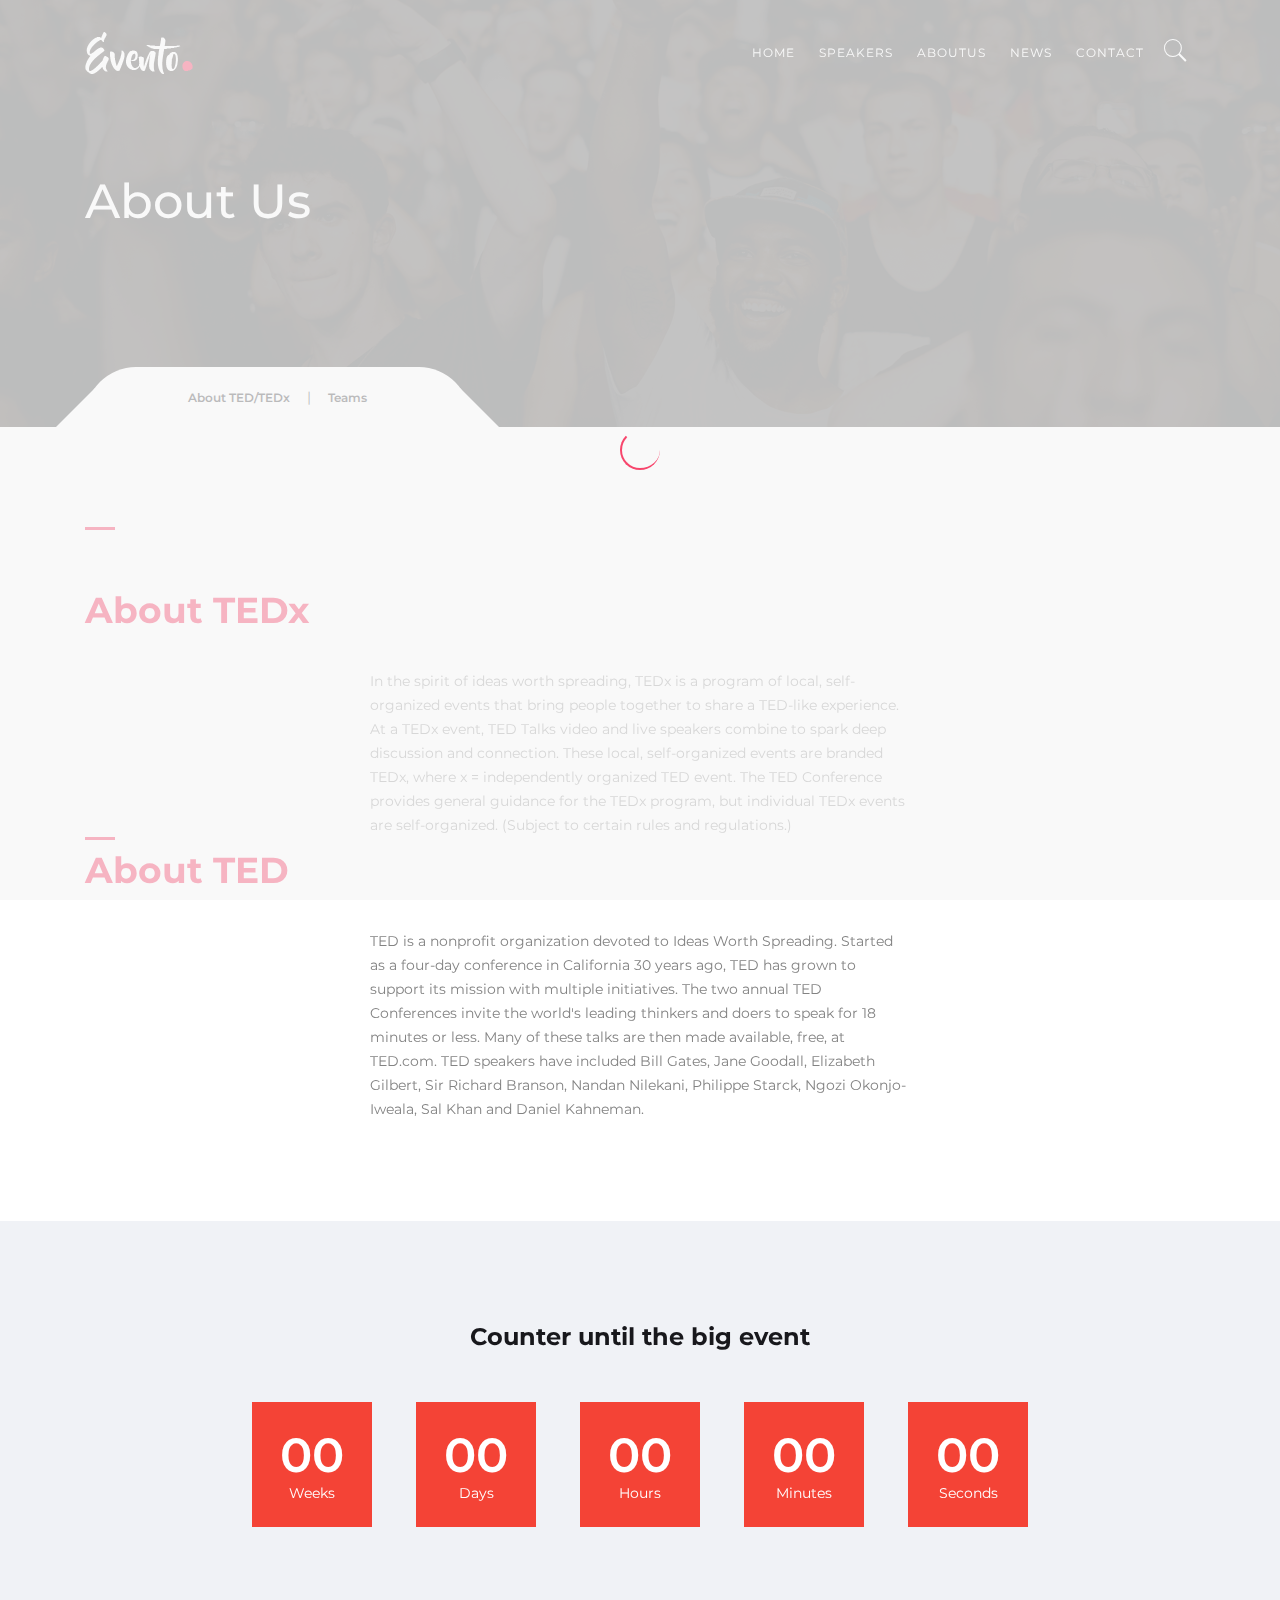
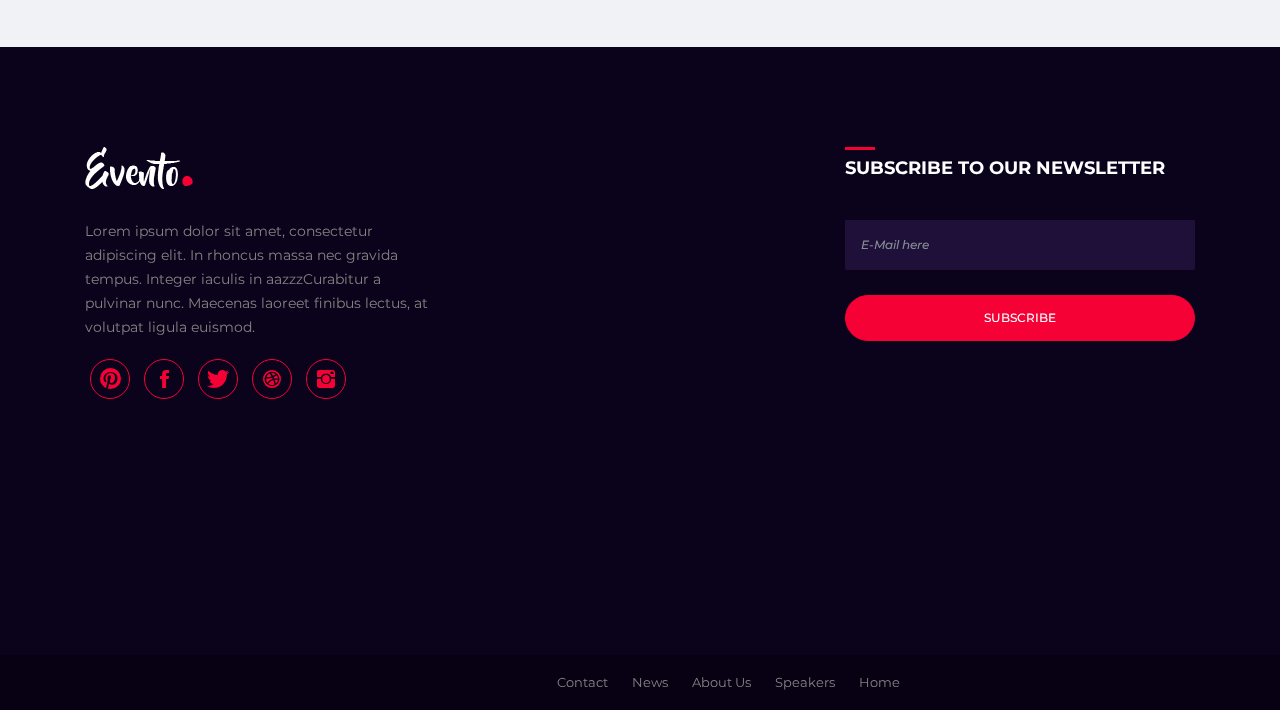
<file: evento/events.html>
<!DOCTYPE html>
<html lang="en">
<head>
    <!-- ========== Meta Tags ========== -->
    <meta charset="UTF-8">
    <meta name="description" content="Evento -Event Html Template">
    <meta name="keywords" content="Evento , Event , Html, Template">
    <meta name="author" content="ColorLib">
    <meta name="viewport" content="width=device-width, initial-scale=1, maximum-scale=1">
    <!-- ========== Title ========== -->
    <link rel="shortcut icon" href="assets/img/xlogo.ico" /><title>TEDxIITGuwahati</title>
    <!-- ========== Favicon Ico ========== -->
    <!--<link rel="icon" href="fav.ico">-->
    <!-- ========== STYLESHEETS ========== -->
    <!-- Bootstrap CSS -->
    <link href="assets/css/bootstrap.min.css" rel="stylesheet">
    <!-- Fonts Icon CSS -->
    <link href="assets/css/font-awesome.min.css" rel="stylesheet">
    <link href="assets/css/et-line.css" rel="stylesheet">
    <link href="assets/css/ionicons.min.css" rel="stylesheet">
    <!-- Carousel CSS -->
    <link href="assets/css/owl.carousel.min.css" rel="stylesheet">
    <link href="assets/css/owl.theme.default.min.css" rel="stylesheet">
    <!-- Animate CSS -->
    <link rel="stylesheet" href="assets/css/animate.min.css">
    <!-- Custom styles for this template -->
    <link href="assets/css/main.css" rel="stylesheet">
</head>
<body>
<div class="loader">
    <div class="loader-outter"></div>
    <div class="loader-inner"></div>
</div>

<!--header start here -->
<header class="header navbar fixed-top navbar-expand-md">
    <div class="container">
        <a class="navbar-brand logo" href="#">
            <img src="assets/img/logo.png" alt="Evento"/>
        </a>
        <button class="navbar-toggler" type="button" data-toggle="collapse" data-target="#headernav" aria-expanded="false" aria-label="Toggle navigation">
            <span class="lnr lnr-text-align-right"></span>
        </button>
        <div class="collapse navbar-collapse flex-sm-row-reverse" id="headernav">
            <ul class=" nav navbar-nav menu">
                <li class="nav-item">
                    <a class="nav-link" href="index.html">Home</a>
                </li>
                <li class="nav-item">
                    <a class="nav-link " href="speakers.html">Speakers</a>
                </li>
                <li class="nav-item">
                    <a class="nav-link active" href="#">AboutUs</a>
                </li>
                <li class="nav-item">
                    <a class="nav-link " href="news.html">News</a>
                </li>
                <li class="nav-item">
                    <a class="nav-link " href="contact.html">Contact</a>
                </li>
                <li class="search_btn">
                    <a  href="#">
                        <i class="ion-ios-search"></i>
                    </a>
                </li>
            </ul>
        </div>
    </div>
</header>
<!--header end here-->


<!--events section -->
<section class="inner_cover parallax-window" data-parallax="scroll" data-image-src="assets/img/bg/inner_cover.png">
    <div class="overlay_dark"></div>
    <div class="container">
        <div class="row justify-content-center align-items-center">
            <div class="col-12">
                <div class="inner_cover_content">
                    <h3>
                        About Us
                    </h3>
                </div>
            </div>
        </div>

        <div class="breadcrumbs">
            <ul>
                <li><a href="#">About TED/TEDx</a> |  </li>
                <li><a href="team.html">Teams</a></li>
            </ul>
        </div>
    </div>
</section>
<!--page title section end-->

<!--about section -->
<section class="pt100 pb100">
    <div class="container">
        <div class="section_title">
		</br></br>
            <h3 class="title">
                About TEDx
            </h3>
        </div>

        <div class="row justify-content-center">
            <div class="col-12 col-md-6">
                <p>
                    In the spirit of ideas worth spreading, TEDx is a program of local, self-organized events that bring people together to share a TED-like experience. At a TEDx event, TED Talks video and live speakers combine to spark deep discussion and connection. These local, self-organized events are branded TEDx, where x = independently organized TED event. The TED Conference provides general guidance for the TEDx program, but individual TEDx events are self-organized. (Subject to certain rules and regulations.)
                </p>
            </div>
        </div>
		<div class="section_title">
            <h3 class="title">			
                About TED
            </h3>
        </div>

        <div class="row justify-content-center">
            <div class="col-12 col-md-6">
                <p>
                    TED is a nonprofit organization devoted to Ideas Worth Spreading. Started as a four-day conference in California 30 years ago, TED has grown to support its mission with multiple initiatives. The two annual TED Conferences invite the world's leading thinkers and doers to speak for 18 minutes or less. Many of these talks are then made available, free, at TED.com. TED speakers have included Bill Gates, Jane Goodall, Elizabeth Gilbert, Sir Richard Branson, Nandan Nilekani, Philippe Starck, Ngozi Okonjo-Iweala, Sal Khan and Daniel Kahneman.
                </p>
            </div>
        </div>
</section>
<!--about section end -->
<!--event section end -->

<!--event countdown-->
<section class="bg-gray pt100 pb100">
    <div class="container">
        <div class="row justify-content-center">
            <div class="col-12 col-md-10">
                <h4 class="mb30 text-center">Counter until the big event</h4>
                <div class="countdown"></div>
            </div>
        </div>
    </div>
</section>
<!--evernt countdown end-->

<!--footer start -->
<footer>
    <div class="container">
        <div class="row justify-content-center">

            <div class="col-md-4 col-12">
                <div class="footer_box">
                    <div class="footer_header">
                        <div class="footer_logo">
                            <img src="assets/img/logo.png" alt="evento">
                        </div>
                    </div>
                    <div class="footer_box_body">
                        <p>
                            Lorem ipsum dolor sit amet, consectetur adipiscing elit. In rhoncus massa nec gravida tempus. Integer iaculis in aazzzCurabitur a pulvinar nunc. Maecenas laoreet finibus lectus, at volutpat ligula euismod.
                        </p>
                        <ul class="footer_social">
                            <li>
                                <a href="#"><i class="ion-social-pinterest"></i></a>
                            </li>
                            <li>
                                <a href="#"><i class="ion-social-facebook"></i></a>
                            </li>
                            <li>
                                <a href="#"><i class="ion-social-twitter"></i></a>
                            </li>
                            <li>
                                <a href="#"><i class="ion-social-dribbble"></i></a>
                            </li>
                            <li>
                                <a href="#"><i class="ion-social-instagram"></i></a>
                            </li>
                        </ul>
                    </div>
                </div>
            </div>

            <div class="col-12 col-md-4">
                <div class="footer_box">
                    <iframe src="https://www.facebook.com/plugins/page.php?href=https%3A%2F%2Fwww.facebook.com%2FTEDxIITG%2F&tabs=timeline&width=340&height=400&small_header=false&adapt_container_width=true&hide_cover=false&show_facepile=true&appId=748101422041760" width="340" height="400" style="border:none;overflow:hidden" scrolling="no" frameborder="0" allowTransparency="true" allow="encrypted-media"></iframe>
                </div>
            </div>

            <div class="col-12 col-md-4">
                <div class="footer_box">
                    <div class="footer_header">
                        <h4 class="footer_title">
                            subscribe to our newsletter
                        </h4>
                    </div>
                    <div class="footer_box_body">
                        <div class="newsletter_form">
                            <input type="email" class="form-control" placeholder="E-Mail here">
                            <button class="btn btn-rounded btn-block btn-primary">SUBSCRIBE</button>
                        </div>
                    </div>
                </div>
            </div>
        </div>
    </div>
</footer>
<div class="copyright_footer">
    <div class="container">
        <div class="row justify-content-center">

            <div class="col-12 col-md-6 ">
                <ul class="footer_menu">
                    <li>
                        <a href="index.html">Home</a>
                    </li>
                    <li>
                        <a href="speakers.html">Speakers</a>
                    </li>
                    <li>
                        <a href="events.html">About Us</a>
                    </li>
                    <li>
                        <a href="news.html">News</a>
                    </li>
                    <li>
                        <a href="contact.html">Contact</a>
                    </li>
                </ul>
            </div>
        </div>
    </div>
</div>
<!--footer end -->


<!-- jquery -->
<script src="assets/js/jquery.min.js"></script>
<!-- bootstrap -->
<script src="assets/js/popper.js"></script>
<script src="assets/js/bootstrap.min.js"></script>
<script src="assets/js/waypoints.min.js"></script>
<!--slick carousel -->
<script src="assets/js/owl.carousel.min.js"></script>
<!--parallax -->
<script src="assets/js/parallax.min.js"></script>
<!--Counter up -->
<script src="assets/js/jquery.counterup.min.js"></script>
<!--Counter down -->
<script src="assets/js/jquery.countdown.min.js"></script>
<!-- WOW JS -->
<script src="assets/js/wow.min.js"></script>
<!-- Custom js -->
<script src="assets/js/main.js"></script>
</body>
</html>
</file>
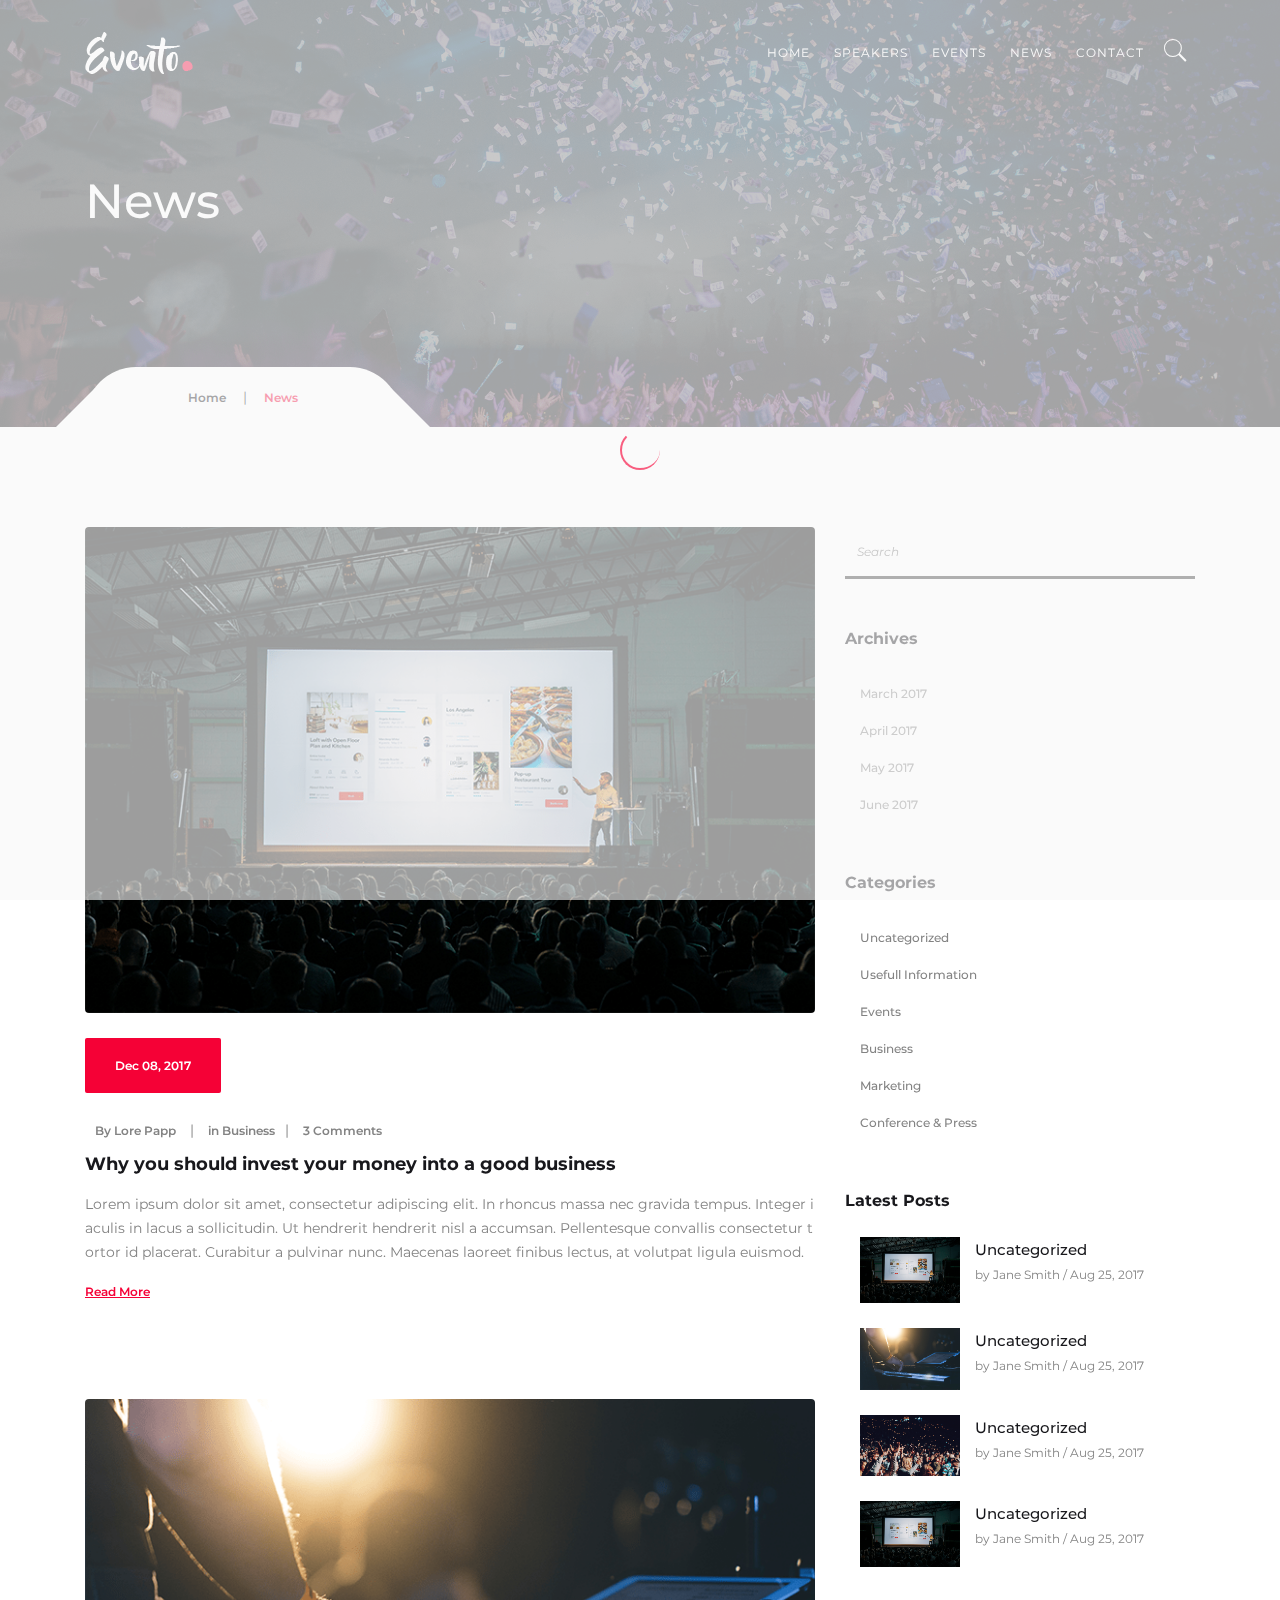
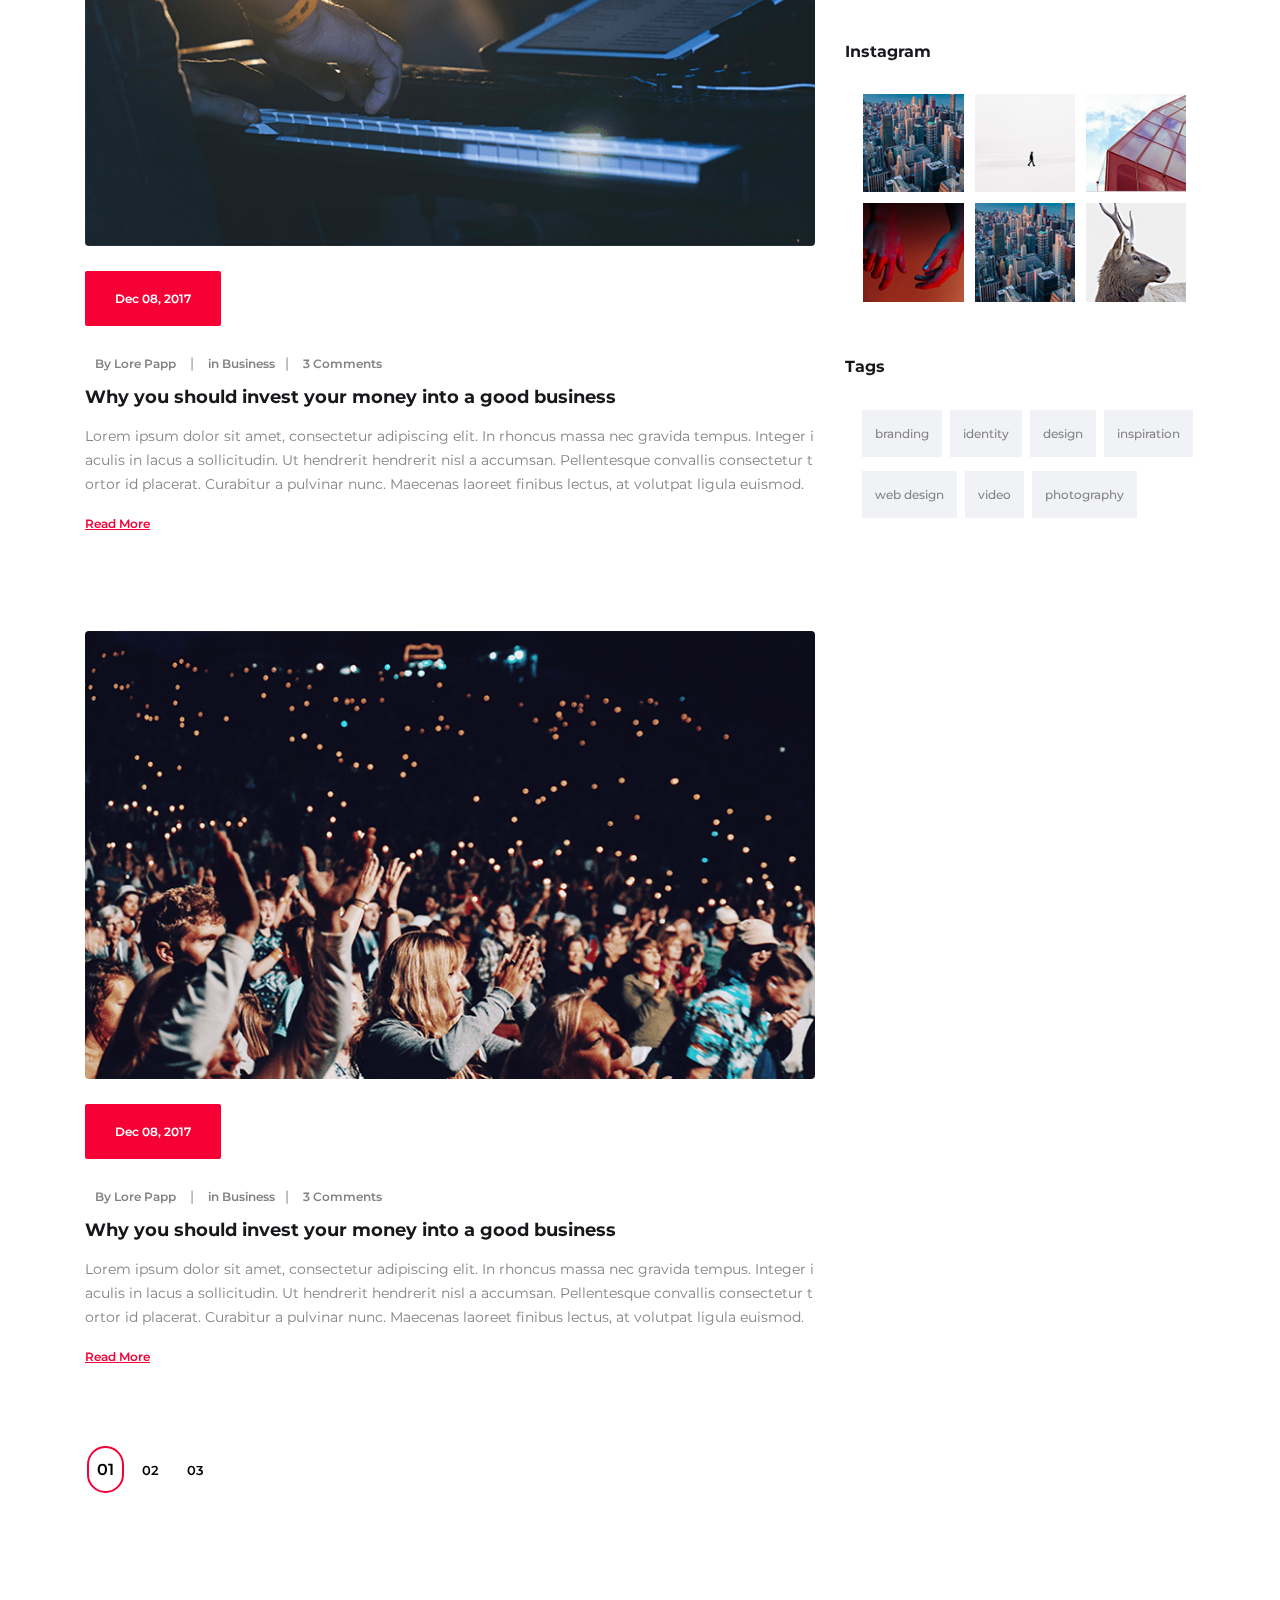
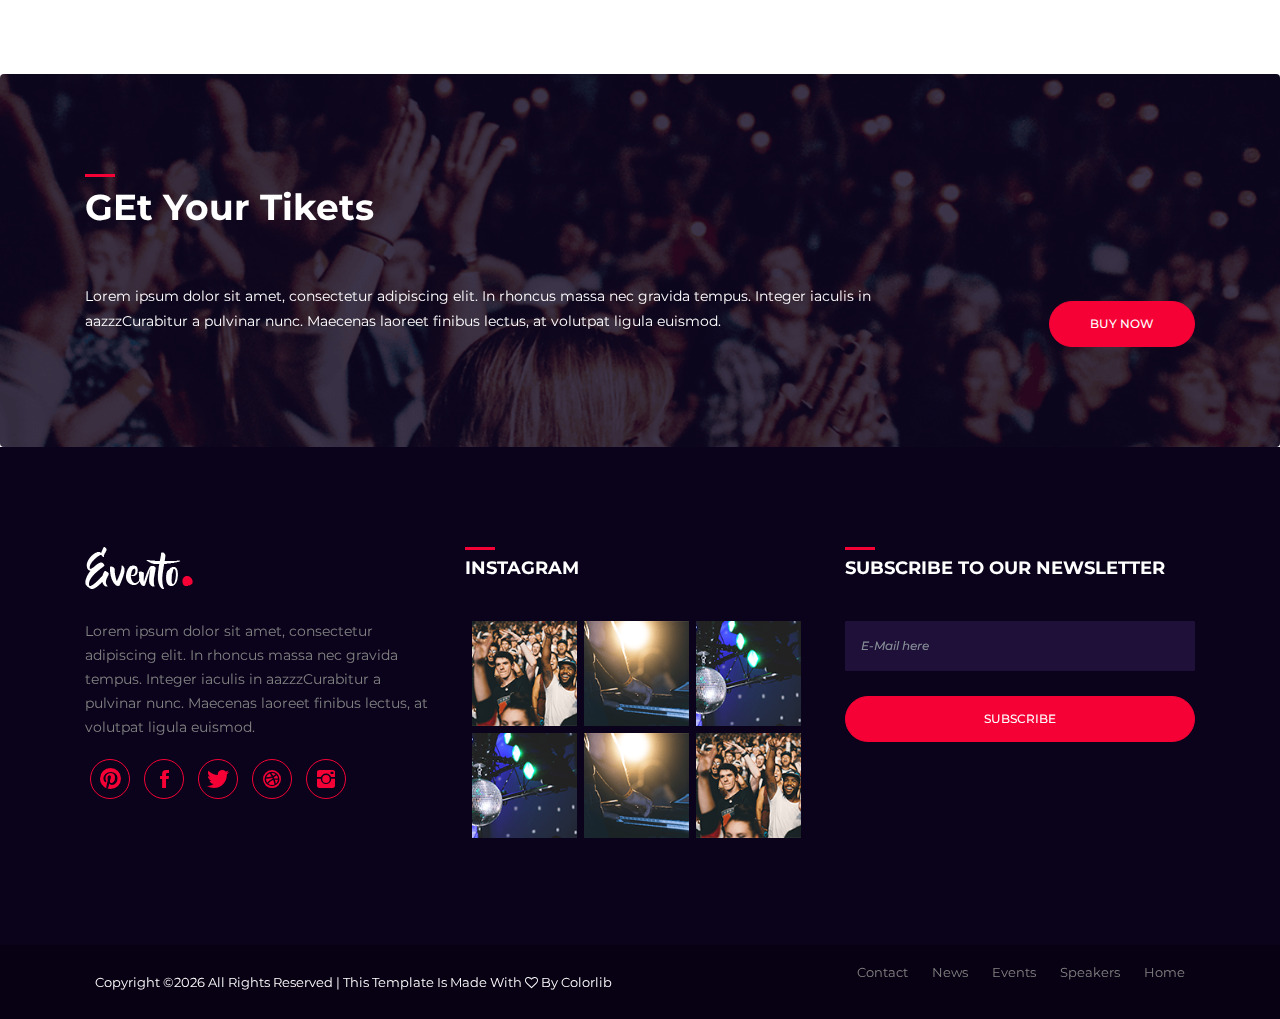
<file: evento/news.html>
<!DOCTYPE html>
<html lang="en">
<head>
    <!-- ========== Meta Tags ========== -->
    <meta charset="UTF-8">
    <meta name="description" content="Evento -Event Html Template">
    <meta name="keywords" content="Evento , Event , Html, Template">
    <meta name="author" content="ColorLib">
    <meta name="viewport" content="width=device-width, initial-scale=1, maximum-scale=1">
    <!-- ========== Title ========== -->
    <title> Evento - Event Html Template</title>
    <!-- ========== Favicon Ico ========== -->
    <!--<link rel="icon" href="fav.ico">-->
    <!-- ========== STYLESHEETS ========== -->
    <!-- Bootstrap CSS -->
    <link href="assets/css/bootstrap.min.css" rel="stylesheet">
    <!-- Fonts Icon CSS -->
    <link href="assets/css/font-awesome.min.css" rel="stylesheet">
    <link href="assets/css/et-line.css" rel="stylesheet">
    <link href="assets/css/ionicons.min.css" rel="stylesheet">
    <!-- Carousel CSS -->
    <link href="assets/css/owl.carousel.min.css" rel="stylesheet">
    <link href="assets/css/owl.theme.default.min.css" rel="stylesheet">
    <!-- Animate CSS -->
    <link rel="stylesheet" href="assets/css/animate.min.css">
    <!-- Custom styles for this template -->
    <link href="assets/css/main.css" rel="stylesheet">
</head>
<body>
<div class="loader">
    <div class="loader-outter"></div>
    <div class="loader-inner"></div>
</div>

<!--header start here -->
<header class="header navbar fixed-top navbar-expand-md">
    <div class="container">
        <a class="navbar-brand logo" href="#">
            <img src="assets/img/logo.png" alt="Evento"/>
        </a>
        <button class="navbar-toggler" type="button" data-toggle="collapse" data-target="#headernav" aria-expanded="false" aria-label="Toggle navigation">
            <span class="lnr lnr-text-align-right"></span>
        </button>
        <div class="collapse navbar-collapse flex-sm-row-reverse" id="headernav">
            <ul class=" nav navbar-nav menu">
                <li class="nav-item">
                    <a class="nav-link" href="index.html">Home</a>
                </li>
                <li class="nav-item">
                    <a class="nav-link " href="speakers.html">Speakers</a>
                </li>
                <li class="nav-item">
                    <a class="nav-link " href="events.html">Events</a>
                </li>
                <li class="nav-item">
                    <a class="nav-link active" href="#">News</a>
                </li>
                <li class="nav-item">
                    <a class="nav-link " href="contact.html">Contact</a>
                </li>
                <li class="search_btn">
                    <a  href="#">
                        <i class="ion-ios-search"></i>
                    </a>
                </li>
            </ul>
        </div>
    </div>
</header>
<!--header end here-->

<!--page title section-->
<section class="inner_cover parallax-window" data-parallax="scroll" data-image-src="assets/img/bg/bg-img.png">
    <div class="overlay_dark"></div>
    <div class="container">
        <div class="row justify-content-center align-items-center">
            <div class="col-12">
                <div class="inner_cover_content">
                    <h3>
                        News
                    </h3>
                </div>
            </div>
        </div>

        <div class="breadcrumbs">
            <ul>
                <li><a href="#">Home</a>   |  </li>
                <li><span>News</span></li>
            </ul>
        </div>
    </div>
</section>
<!--page title section end-->


<!--events section -->
<section class="pt100 pb100">
    <div class="container">
        <div class="row justify-content-center">
            <!--blog section start -->
            <div class="col-12 col-md-8">
                <div class="blog_card">
                    <img src="assets/img/blog/blog1.png" alt="blog News ">
                    <div class="blog_box_data">
                        <span class="blog_date">
                            Dec 08, 2017
                        </span>
                        <div class="blog_meta">
                            <span><a href="#">By Lore Papp</a></span>  | <span><a href="#">  in Business   </a></span>|  <span><a href="#">3 Comments</a></span>
                        </div>
                        <h5>
                            Why you should invest your money into a good business
                        </h5>
                        <p class="blog_word">
                            Lorem ipsum dolor sit amet, consectetur adipiscing elit. In rhoncus massa nec gravida tempus. Integer iaculis in lacus a sollicitudin. Ut hendrerit hendrerit nisl a accumsan. Pellentesque convallis consectetur tortor id placerat. Curabitur a pulvinar nunc. Maecenas laoreet finibus lectus, at volutpat ligula euismod.
                        </p>
                        <a href="#" class="readmore_btn">Read More</a>
                    </div>
                </div>

                <div class="blog_card">
                    <img src="assets/img/blog/blog2.png" alt="blog News ">
                    <div class="blog_box_data">
                        <span class="blog_date">
                            Dec 08, 2017
                        </span>
                        <div class="blog_meta">
                            <span><a href="#">By Lore Papp</a></span>  | <span><a href="#">  in Business   </a></span>|  <span><a href="#">3 Comments</a></span>
                        </div>
                        <h5>
                            Why you should invest your money into a good business
                        </h5>
                        <p class="blog_word">
                            Lorem ipsum dolor sit amet, consectetur adipiscing elit. In rhoncus massa nec gravida tempus. Integer iaculis in lacus a sollicitudin. Ut hendrerit hendrerit nisl a accumsan. Pellentesque convallis consectetur tortor id placerat. Curabitur a pulvinar nunc. Maecenas laoreet finibus lectus, at volutpat ligula euismod.
                        </p>
                        <a href="#" class="readmore_btn">Read More</a>
                    </div>
                </div>

                <div class="blog_card">
                    <img src="assets/img/blog/blog3.png" alt="blog News ">
                    <div class="blog_box_data">
                        <span class="blog_date">
                            Dec 08, 2017
                        </span>
                        <div class="blog_meta">
                            <span><a href="#">By Lore Papp</a></span>  | <span><a href="#">  in Business   </a></span>|  <span><a href="#">3 Comments</a></span>
                        </div>
                        <h5>
                            Why you should invest your money into a good business
                        </h5>
                        <p class="blog_word">
                            Lorem ipsum dolor sit amet, consectetur adipiscing elit. In rhoncus massa nec gravida tempus. Integer iaculis in lacus a sollicitudin. Ut hendrerit hendrerit nisl a accumsan. Pellentesque convallis consectetur tortor id placerat. Curabitur a pulvinar nunc. Maecenas laoreet finibus lectus, at volutpat ligula euismod.
                        </p>
                        <a href="#" class="readmore_btn">Read More</a>
                    </div>
                </div>


                <!--pagenition menu-->
                <div class="mt70 mb70">
                    <ul class="nav_menu">
                        <li class="active"><span>01</span></li>
                        <li><a href="#">02</a></li>
                        <li><a href="#">03</a></li>
                    </ul>
                </div>
                <!--pageintion -->

            </div>
            <!--blog section end-->

            <!--sidebar section -->
            <div class="col-12 col-md-4">
                <div class="sidebar">
                    <div class="widget widget_search">
                        <div class="search-form">
                            <input type="text" class="search-field" placeholder="Search">
                        </div>
                    </div>
                    <div class="widget widget_categories">
                        <h4 class="widget-title">
                            Archives
                        </h4>
                        <ul>
                            <li><a href="#">March 2017</a></li>
                            <li><a href="#">April 2017</a></li>
                            <li><a href="#">May 2017</a></li>
                            <li><a href="#">June 2017</a></li>
                        </ul>
                    </div>
                    <div class="widget widget_categories">
                        <h4 class="widget-title">
                            Categories
                        </h4>
                        <ul>
                            <li><a href="#">Uncategorized</a></li>
                            <li><a href="#">Usefull Information</a></li>
                            <li><a href="#">Events</a></li>
                            <li><a href="#">Business</a></li>
                            <li><a href="#">Marketing</a></li>
                            <li><a href="#">Conference & Press</a></li>
                        </ul>
                    </div>

                    <div class="widget widget_latest_post">
                        <h4 class="widget-title">
                            Latest Posts
                        </h4>
                        <ul>
                            <li>
                                <div class="widget_recent_posts">
                                    <img src="assets/img/blog/blog1.png" alt="news">
                                    <div class="content">
                                        <a href="#">Uncategorized</a>
                                        <p>by Jane Smith / Aug 25, 2017</p>
                                    </div>
                                </div>
                            </li>
                            <li>
                                <div class="widget_recent_posts">
                                    <img src="assets/img/blog/blog2.png" alt="news">
                                    <div class="content">
                                        <a href="#">Uncategorized</a>
                                        <p>by Jane Smith / Aug 25, 2017</p>
                                    </div>
                                </div>
                            </li>
                            <li>
                                <div class="widget_recent_posts">
                                    <img src="assets/img/blog/blog3.png" alt="news">
                                    <div class="content">
                                        <a href="#">Uncategorized</a>
                                        <p>by Jane Smith / Aug 25, 2017</p>
                                    </div>
                                </div>
                            </li>
                            <li>
                                <div class="widget_recent_posts">
                                    <img src="assets/img/blog/blog1.png" alt="news">
                                    <div class="content">
                                        <a href="#">Uncategorized</a>
                                        <p>by Jane Smith / Aug 25, 2017</p>
                                    </div>
                                </div>
                            </li>
                        </ul>
                    </div>

                    <div class="widget widget_instagram">
                        <h4 class="widget-title">
                            Instagram
                        </h4>
                        <ul>
                            <li><a href="#"><img src="assets/img/blog/instagram/inst5.png" alt="instagram"></a></li>
                            <li><a href="#"><img src="assets/img/blog/instagram/inst2.png" alt="instagram"></a></li>
                            <li><a href="#"><img src="assets/img/blog/instagram/inst3.png" alt="instagram"></a></li>
                            <li><a href="#"><img src="assets/img/blog/instagram/inst4.png" alt="instagram"></a></li>
                            <li><a href="#"><img src="assets/img/blog/instagram/inst5.png" alt="instagram"></a></li>
                            <li><a href="#"><img src="assets/img/blog/instagram/inst6.png" alt="instagram"></a></li>
                        </ul>
                    </div>
                    <div class="widget widget_tags">
                        <h4 class="widget-title">
                            Tags
                        </h4>
                        <ul>
                            <li><a href="#">branding</a></li>
                            <li><a href="#">identity</a></li>
                            <li><a href="#">design</a></li>
                            <li><a href="#">inspiration</a></li>
                            <li><a href="#">web design</a></li>
                            <li><a href="#">video</a></li>
                            <li><a href="#">photography</a></li>
                        </ul>
                    </div>
                </div>
            </div>
            <!--sidebar section end -->

        </div>
    </div>
</section>
<!--event section end -->



<!--get tickets section -->
<section class="bg-img pt100 pb100" style="background-image: url('assets/img/bg/tickets.png');">
    <div class="container">
        <div class="section_title mb30">
            <h3 class="title color-light">
                GEt your tikets
            </h3>
        </div>
        <div class="row justify-content-center align-items-center">
            <div class="col-md-9 text-md-left text-center color-light">
                Lorem ipsum dolor sit amet, consectetur adipiscing elit. In rhoncus massa nec gravida tempus. Integer iaculis in aazzzCurabitur a pulvinar nunc. Maecenas laoreet finibus lectus, at volutpat ligula euismod.
            </div>
            <div class="col-md-3 text-md-right text-center">
                <a href="#" class="btn btn-primary btn-rounded mt30">buy now</a>
            </div>
        </div>
    </div>
</section>
<!--get tickets section end-->

<!--footer start -->
<footer>
    <div class="container">
        <div class="row justify-content-center">

            <div class="col-md-4 col-12">
                <div class="footer_box">
                    <div class="footer_header">
                        <div class="footer_logo">
                            <img src="assets/img/logo.png" alt="evento">
                        </div>
                    </div>
                    <div class="footer_box_body">
                        <p>
                            Lorem ipsum dolor sit amet, consectetur adipiscing elit. In rhoncus massa nec gravida tempus. Integer iaculis in aazzzCurabitur a pulvinar nunc. Maecenas laoreet finibus lectus, at volutpat ligula euismod.
                        </p>
                        <ul class="footer_social">
                            <li>
                                <a href="#"><i class="ion-social-pinterest"></i></a>
                            </li>
                            <li>
                                <a href="#"><i class="ion-social-facebook"></i></a>
                            </li>
                            <li>
                                <a href="#"><i class="ion-social-twitter"></i></a>
                            </li>
                            <li>
                                <a href="#"><i class="ion-social-dribbble"></i></a>
                            </li>
                            <li>
                                <a href="#"><i class="ion-social-instagram"></i></a>
                            </li>
                        </ul>
                    </div>
                </div>
            </div>

            <div class="col-12 col-md-4">
                <div class="footer_box">
                    <div class="footer_header">
                        <h4 class="footer_title">
                            instagram
                        </h4>
                    </div>
                    <div class="footer_box_body">
                        <ul class="instagram_list">
                            <li>
                                <a href="#">
                                    <img src="assets/img/cleander/c1.png" alt="instagram">
                                </a>
                            </li>
                            <li>
                                <a href="#">
                                    <img src="assets/img/cleander/c2.png" alt="instagram">
                                </a>
                            </li>
                            <li>
                                <a href="#">
                                    <img src="assets/img/cleander/c3.png" alt="instagram">
                                </a>
                            </li>
                            <li>
                                <a href="#">
                                    <img src="assets/img/cleander/c3.png" alt="instagram">
                                </a>
                            </li>
                            <li>
                                <a href="#">
                                    <img src="assets/img/cleander/c2.png" alt="instagram">
                                </a>
                            </li>
                            <li>
                                <a href="#">
                                    <img src="assets/img/cleander/c1.png" alt="instagram">
                                </a>
                            </li>
                        </ul>
                    </div>
                </div>
            </div>

            <div class="col-12 col-md-4">
                <div class="footer_box">
                    <div class="footer_header">
                        <h4 class="footer_title">
                            subscribe to our newsletter
                        </h4>
                    </div>
                    <div class="footer_box_body">
                        <div class="newsletter_form">
                            <input type="email" class="form-control" placeholder="E-Mail here">
                            <button class="btn btn-rounded btn-block btn-primary">SUBSCRIBE</button>
                        </div>
                    </div>
                </div>
            </div>
        </div>
    </div>
</footer>
<div class="copyright_footer">
    <div class="container">
        <div class="row justify-content-center">
            <div class="col-md-6 col-12">
                <p><!-- Link back to Colorlib can't be removed. Template is licensed under CC BY 3.0. -->
Copyright &copy;<script>document.write(new Date().getFullYear());</script> All rights reserved | This template is made with <i class="fa fa-heart-o" aria-hidden="true"></i> by <a href="https://colorlib.com" target="_blank">Colorlib</a>
<!-- Link back to Colorlib can't be removed. Template is licensed under CC BY 3.0. --></p>
            </div>
            <div class="col-12 col-md-6 ">
                <ul class="footer_menu">
                    <li>
                        <a href="index.html">Home</a>
                    </li>
                    <li>
                        <a href="speakers.html">Speakers</a>
                    </li>
                    <li>
                        <a href="events.html">Events</a>
                    </li>
                    <li>
                        <a href="news.html">News</a>
                    </li>
                    <li>
                        <a href="contact.html">Contact</a>
                    </li>
                </ul>
            </div>
        </div>
    </div>
</div>
<!--footer end -->

<!-- jquery -->
<script src="assets/js/jquery.min.js"></script>
<!-- bootstrap -->
<script src="assets/js/popper.js"></script>
<script src="assets/js/bootstrap.min.js"></script>
<script src="assets/js/waypoints.min.js"></script>
<!--slick carousel -->
<script src="assets/js/owl.carousel.min.js"></script>
<!--parallax -->
<script src="assets/js/parallax.min.js"></script>
<!--Counter up -->
<script src="assets/js/jquery.counterup.min.js"></script>
<!--Counter down -->
<script src="assets/js/jquery.countdown.min.js"></script>
<!-- WOW JS -->
<script src="assets/js/wow.min.js"></script>
<!-- Custom js -->
<script src="assets/js/main.js"></script>
</body>
</html>
</file>
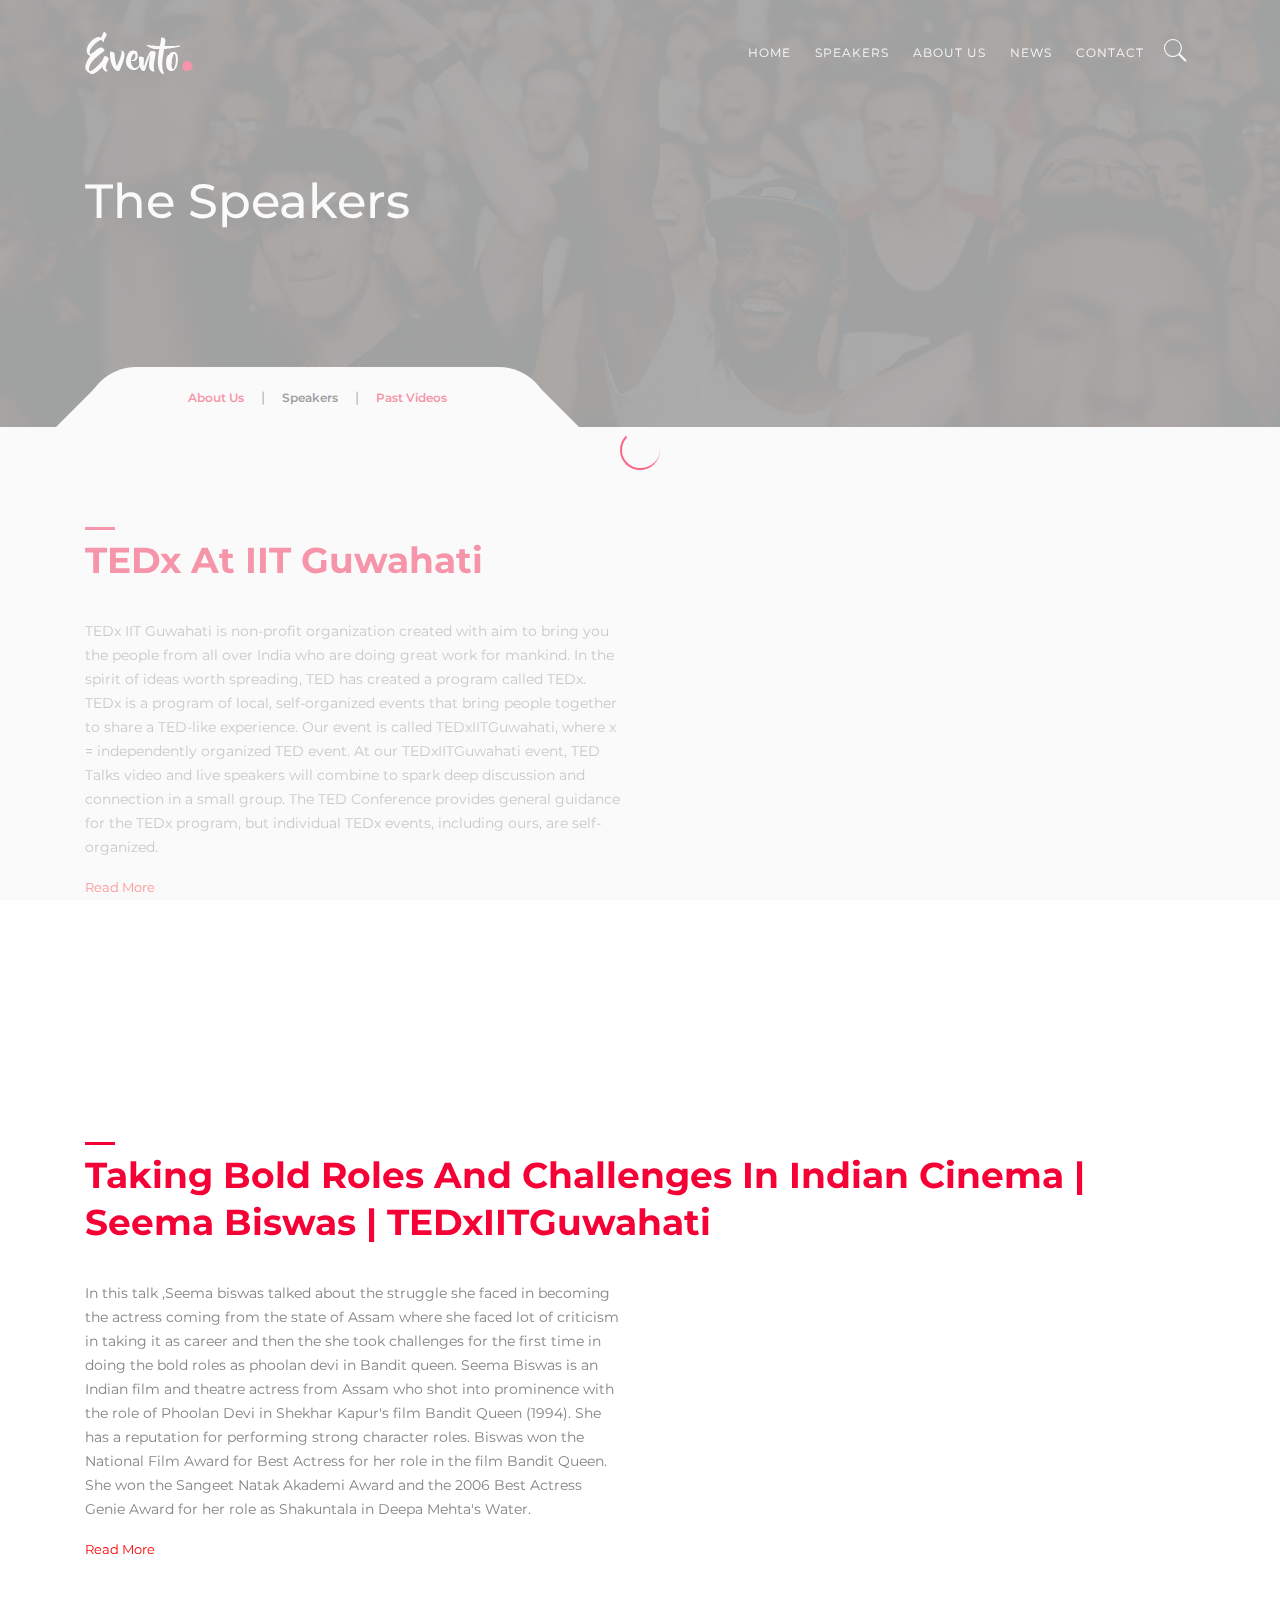
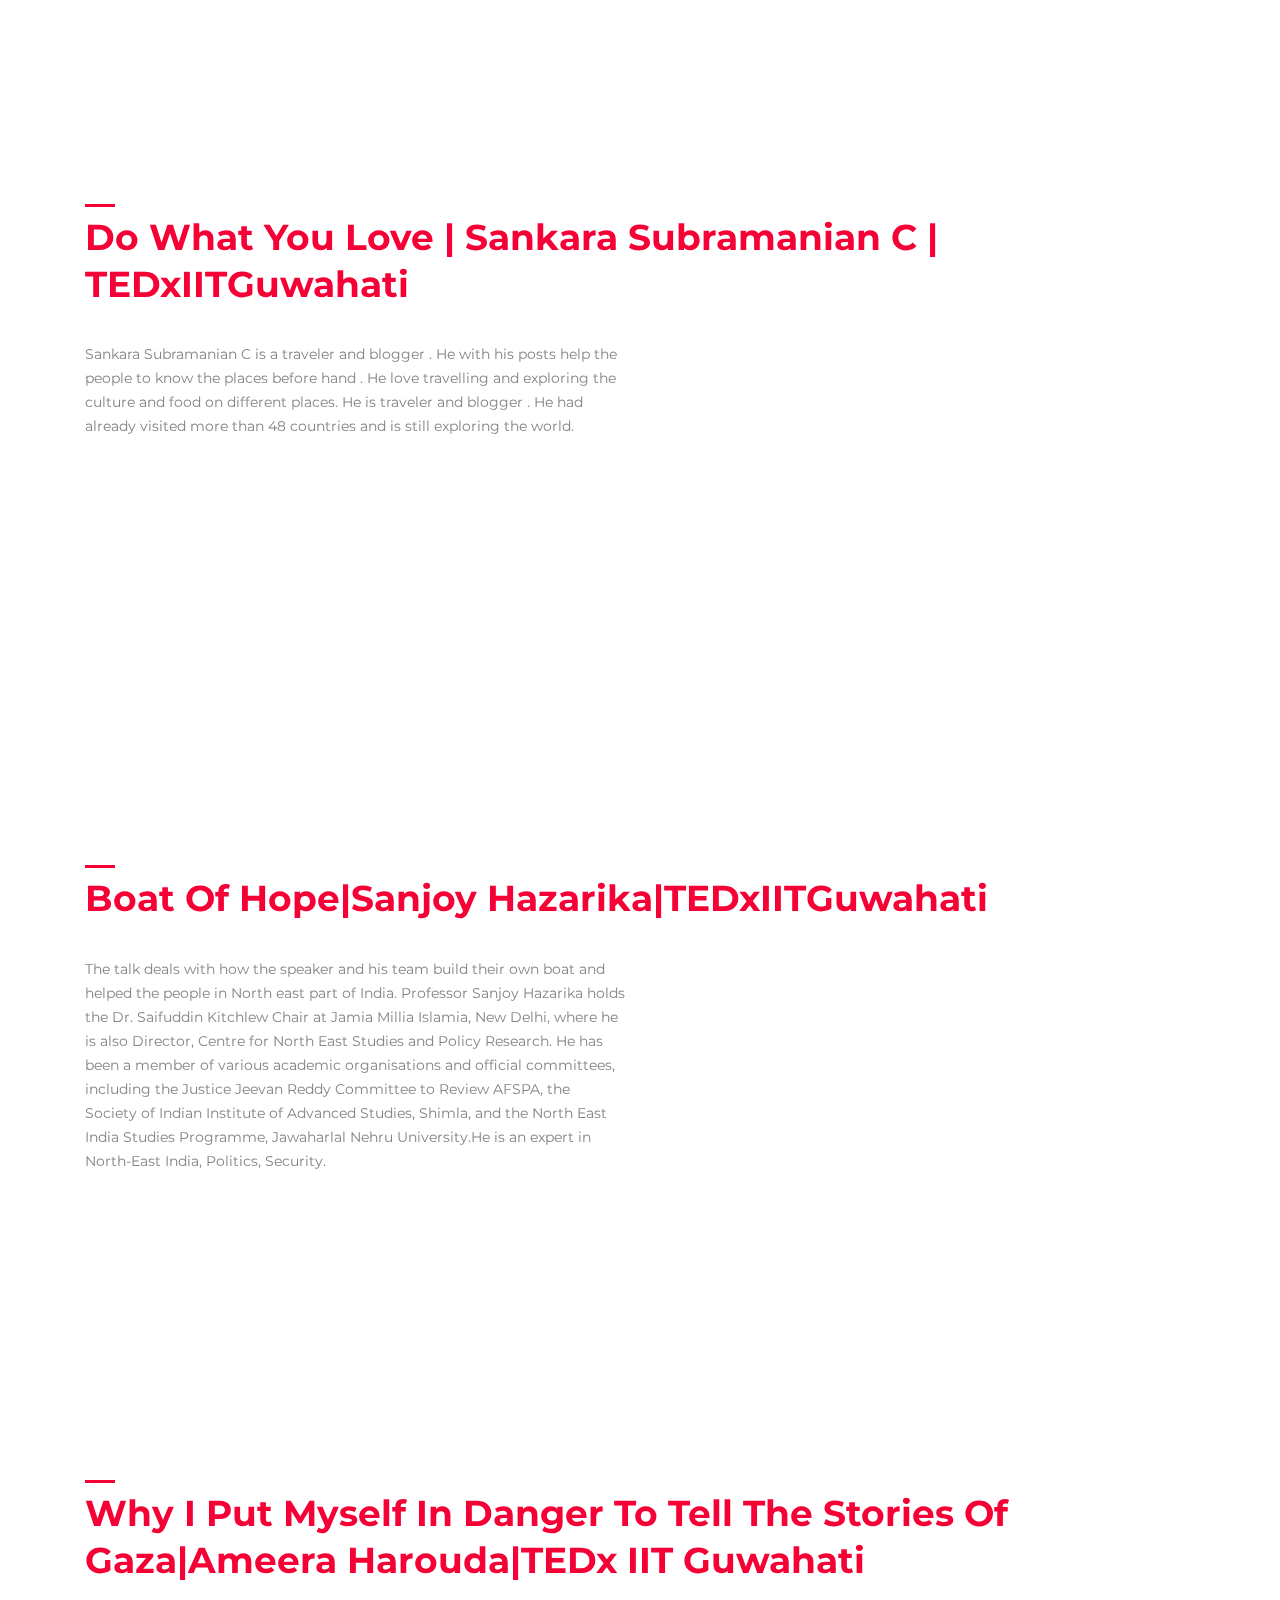
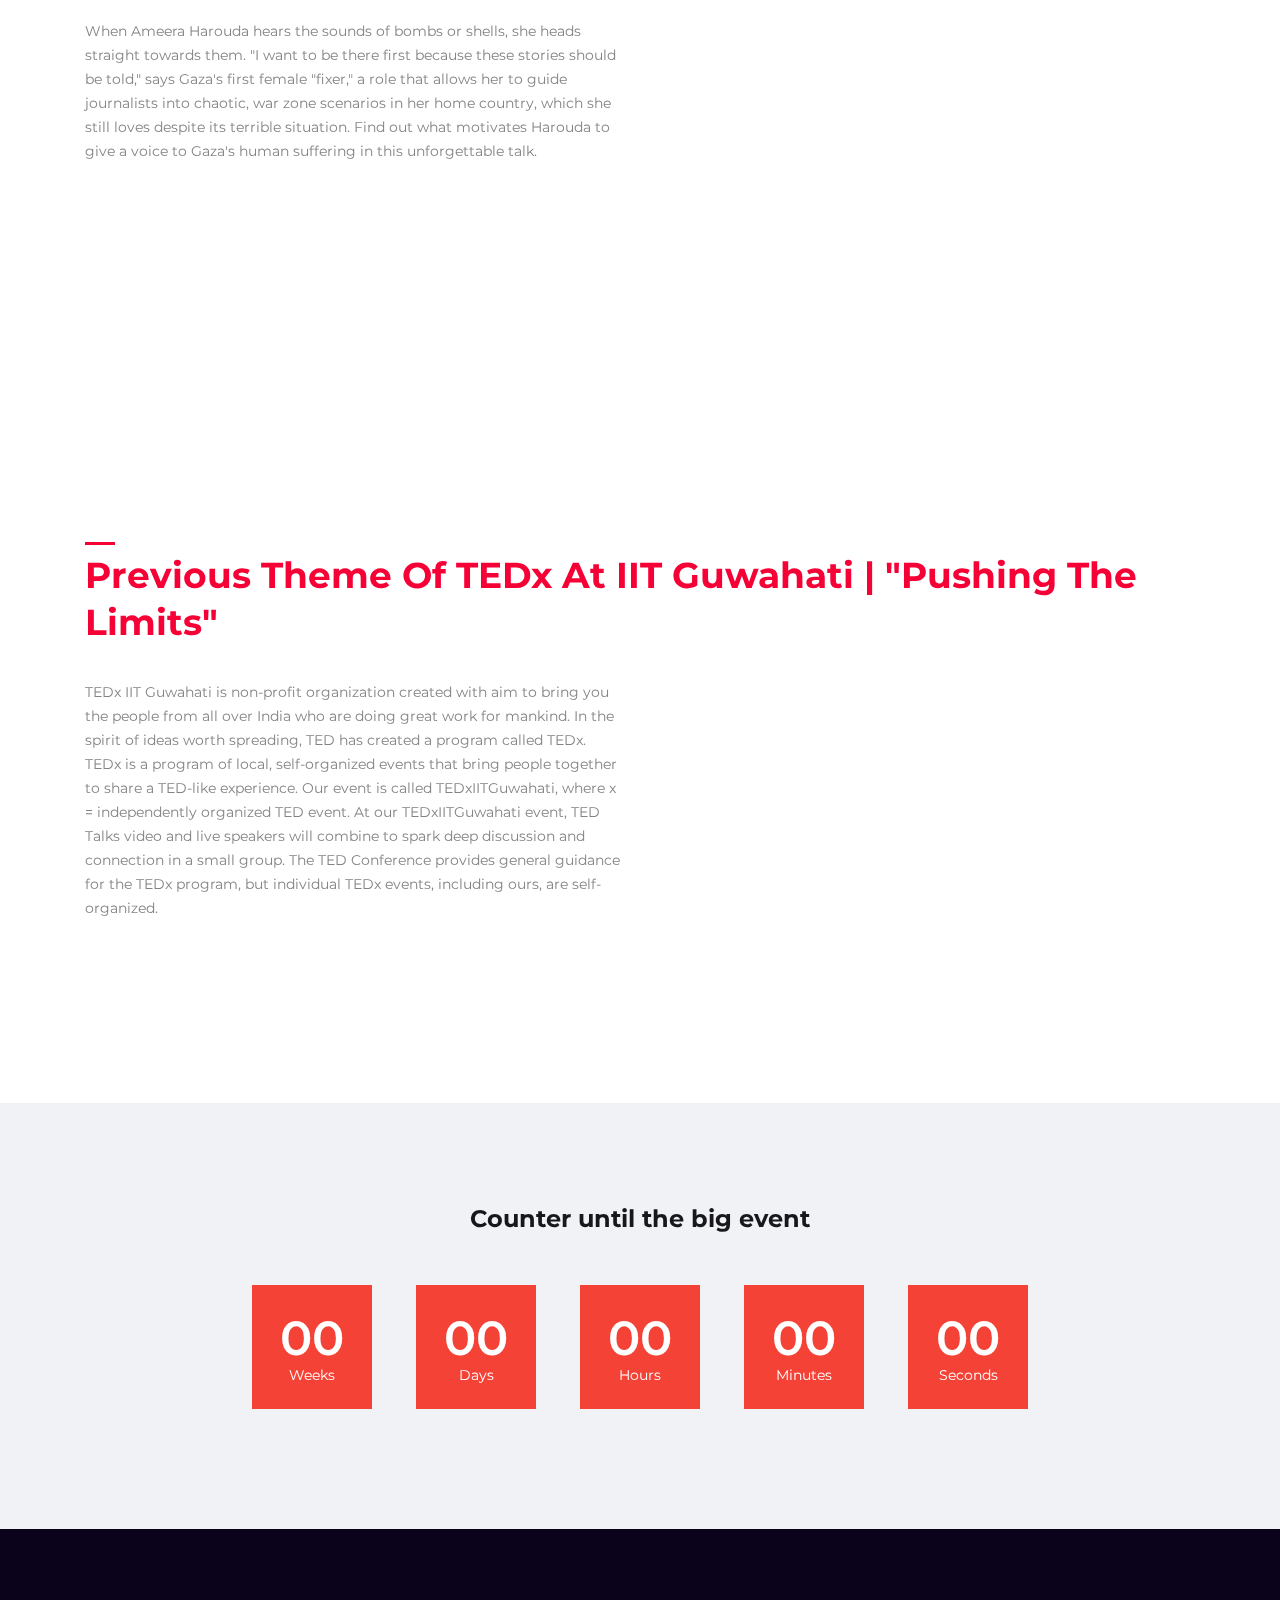
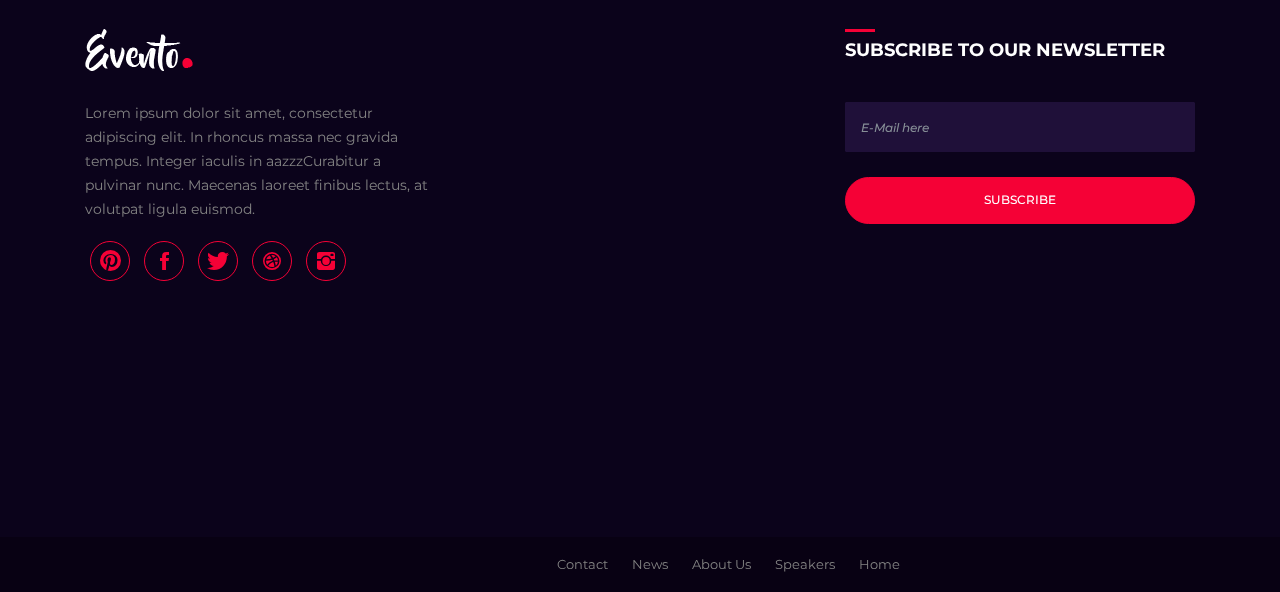
<file: evento/past.html>
<!DOCTYPE html>
<html lang="en">
<head>
    <!-- ========== Meta Tags ========== -->
    <meta charset="UTF-8">
    <meta name="description" content="Evento -Event Html Template">
    <meta name="keywords" content="Evento , Event , Html, Template">
    <meta name="author" content="ColorLib">
    <meta name="viewport" content="width=device-width, initial-scale=1, maximum-scale=1">
    <!-- ========== Title ========== -->
    <title> Evento - Event Html Template</title>
    <!-- ========== Favicon Ico ========== -->
    <!--<link rel="icon" href="fav.ico">-->
    <!-- ========== STYLESHEETS ========== -->
    <!-- Bootstrap CSS -->
    <link href="assets/css/bootstrap.min.css" rel="stylesheet">
    <!-- Fonts Icon CSS -->
    <link href="assets/css/font-awesome.min.css" rel="stylesheet">
    <link href="assets/css/et-line.css" rel="stylesheet">
    <link href="assets/css/ionicons.min.css" rel="stylesheet">
    <!-- Carousel CSS -->
    <link href="assets/css/owl.carousel.min.css" rel="stylesheet">
    <link href="assets/css/owl.theme.default.min.css" rel="stylesheet">
    <!-- Animate CSS -->
    <link rel="stylesheet" href="assets/css/animate.min.css">
    <!-- Custom styles for this template -->
    <link href="assets/css/main.css" rel="stylesheet">
</head>
<body>
<script type="text/javascript" id="susi-bot-script" data-userid="0439a98e8f23e2eeaa180e52996f675c" data-group="Social" data-language="en" data-skill="TEDx" src="https://skills.susi.ai/susi-chatbot.js" ></script>
<div class="loader">
    <div class="loader-outter"></div>
    <div class="loader-inner"></div>
</div>

<!--header start here -->
<header class="header navbar fixed-top navbar-expand-md">
    <div class="container">
        <a class="navbar-brand logo" href="#">
            <img src="assets/img/logo.png" alt="Evento"/>
        </a>
        <button class="navbar-toggler" type="button" data-toggle="collapse" data-target="#headernav" aria-expanded="false" aria-label="Toggle navigation">
            <span class="lnr lnr-text-align-right"></span>
        </button>
        <div class="collapse navbar-collapse flex-sm-row-reverse" id="headernav">
            <ul class=" nav navbar-nav menu">
                <li class="nav-item">
                    <a class="nav-link" href="index.html">Home</a>
                </li>
                <li class="nav-item">
                    <a class="nav-link active" href="#">Speakers</a>
                </li>
                <li class="nav-item">
                    <a class="nav-link " href="events.html">About Us</a>
                </li>
                <li class="nav-item">
                    <a class="nav-link " href="news.html">News</a>
                </li>
                <li class="nav-item">
                    <a class="nav-link " href="contact.html">Contact</a>
                </li>
                <li class="search_btn">
                    <a  href="#">
                        <i class="ion-ios-search"></i>
                    </a>
                </li>
            </ul>
        </div>
    </div>
</header>
<!--header end here-->

<!--page title section-->
<section class="inner_cover parallax-window" data-parallax="scroll" data-image-src="assets/img/bg/inner_cover.png">
    <div class="overlay_dark"></div>
    <div class="container">
        <div class="row justify-content-center align-items-center">
            <div class="col-12">
                <div class="inner_cover_content">
                    <h3>
                        The Speakers
                    </h3>
                </div>
            </div>
        </div>

        <div class="breadcrumbs">
            <ul>
                <li><span>About Us</span> | </li>
                <li><a href="speakers.html">Speakers</a> | </li>
				<li><span>Past Videos</span> </li>
				</ul>
        </div>
    </div>
</section>
<!--page title section end-->

<!--about section -->
<section class="pt100 pb100">
     <div class="container">
        <div class="section_title">
            <h3 class="title">
                TEDx at IIT Guwahati
            </h3>
        </div>
        <div class="row justify-content-center">
            <div class="col-12 col-md-6">
                <p>
                    TEDx IIT Guwahati is non-profit organization created with aim to bring you the people from all over India who are doing great work for mankind.
					In the spirit of ideas worth spreading, TED has created a program called TEDx. TEDx is a program of local, self-organized events that bring people together to share a TED-like experience. Our event is called TEDxIITGuwahati, where x = independently organized TED event. At our TEDxIITGuwahati event, TED Talks video and live speakers will combine to spark deep discussion and connection in a small group. The TED Conference provides general guidance for the TEDx program, but individual TEDx events, including ours, are self-organized.
					
                </p>
                <font size="3" color="red"><a href="https://www.ted.com/about/programs-initiatives/tedx-program" class="readmore_btn">Read More</a></font>
            </div>
            <div class="col-12 col-md-6">
                <iframe width="560" height="315" src="https://www.facebook.com/TEDxIITG/videos/762836547181881/" frameborder="0" allow="accelerometer; autoplay; encrypted-media; gyroscope; picture-in-picture" allowfullscreen></iframe>
            </div>
        </div>
</section>
<!--about section end -->
<section class="pt100 pb100">
     <div class="container">
        <div class="section_title">
            <h3 class="title">
                Taking bold roles and challenges in Indian cinema | Seema Biswas | TEDxIITGuwahati
            </h3>
        </div>
        <div class="row justify-content-center">
            <div class="col-12 col-md-6">
                <p>
                  In this talk ,Seema biswas talked about the struggle she faced in becoming the actress coming from the state of Assam where she faced lot of criticism in taking it as career and then the she took challenges for the first time in doing the bold roles as phoolan devi in Bandit queen. 

Seema Biswas  is an Indian film and theatre actress from Assam who shot into prominence with the role of Phoolan Devi in Shekhar Kapur's film Bandit Queen (1994). She has a reputation for performing strong character roles. Biswas won the National Film Award for Best Actress for her role in the film Bandit Queen. She won the Sangeet Natak Akademi Award and the 2006 Best Actress Genie Award for her role as Shakuntala in Deepa Mehta's Water.

                </p>
                <font size="3" color="red"><a href="https://www.youtube.com/watch?v=FHAnEEZxFsc" class="readmore_btn">Read More</a></font>
            </div>
            <div class="col-12 col-md-6">
                <iframe width="560" height="315" src="https://www.youtube.com/watch?v=FHAnEEZxFsc" frameborder="0" allow="accelerometer; autoplay; encrypted-media; gyroscope; picture-in-picture" allowfullscreen></iframe>
            </div>
        </div>
</section>
<section class="pt100 pb100">
     <div class="container">
        <div class="section_title">
            <h3 class="title">
                Do what you love | Sankara Subramanian C | TEDxIITGuwahati
            </h3>
        </div>
        <div class="row justify-content-center">
            <div class="col-12 col-md-6">
                <p>
                  Sankara Subramanian C is a traveler and blogger . He with his posts help the people to know the places before hand . He love travelling and exploring the culture and food on different places.

He is traveler and blogger . He had already visited more than 48 countries and is still exploring the world.

                </p>
                
            </div>
            <div class="col-12 col-md-6">
                <iframe width="560" height="315" src="https://www.youtube.com/watch?v=7pkLO7zppBs" frameborder="0" allow="accelerometer; autoplay; encrypted-media; gyroscope; picture-in-picture" allowfullscreen></iframe>
            </div>
        </div>
</section>
<section class="pt100 pb100">
     <div class="container">
        <div class="section_title">
            <h3 class="title">
                Boat of Hope|Sanjoy Hazarika|TEDxIITGuwahati
            </h3>
        </div>
        <div class="row justify-content-center">
            <div class="col-12 col-md-6">
                <p>
                 The talk deals with how the speaker and his team build their own boat and helped the people in North east part of India. 

Professor Sanjoy Hazarika holds the Dr. Saifuddin Kitchlew Chair at Jamia Millia Islamia, New Delhi, where he is also Director, Centre for North East Studies and Policy Research. He has been a member of various academic organisations and official committees, including the Justice Jeevan Reddy Committee to Review AFSPA, the Society of Indian Institute of Advanced Studies, Shimla, and the North East India Studies Programme, Jawaharlal Nehru University.He is an expert in North-East India, Politics, Security.	
                </p>
                
            </div>
            <div class="col-12 col-md-6">
                <iframe width="560" height="315" src="https://www.youtube.com/watch?v=f9DWeH6EjXQ" frameborder="0" allow="accelerometer; autoplay; encrypted-media; gyroscope; picture-in-picture" allowfullscreen></iframe>
            </div>
        </div>
</section>


<section class="pt100 pb100">
     <div class="container">
        <div class="section_title">
            <h3 class="title">
          Why I put myself in danger to tell  the stories of Gaza|Ameera Harouda|TEDx IIT Guwahati
            </h3>
        </div>
        <div class="row justify-content-center">
            <div class="col-12 col-md-6">
                <p>
                When Ameera Harouda hears the sounds of bombs or shells, she heads straight towards them. "I want to be there first because these stories should be told," says Gaza's first female "fixer," a role that allows her to guide journalists into chaotic, war zone scenarios in her home country, which she still loves despite its terrible situation. Find out what motivates Harouda to give a voice to Gaza's human suffering in this unforgettable talk.
                </p>
                
            </div>
            <div class="col-12 col-md-6">
                <iframe width="560" height="315" src="https://www.ted.com/talks/ameera_harouda_why_i_put_myself_in_danger_to_tell_the_stories_of_gaza?fbclid=IwAR2_q7hKcjfn6-U0j41MSUprCnfuWYFLW2Txf_uj-fzvsV2RUEi5BMWmvb8&utm_campaign=tedspread&utm_content=button__2016-04-27&utm_medium=referral&utm_source=tedcomshare" frameborder="0" allow="accelerometer; autoplay; encrypted-media; gyroscope; picture-in-picture" allowfullscreen></iframe>
            </div>
        </div>
</section>
<section class="pt100 pb100">
     <div class="container">
        <div class="section_title">
            <h3 class="title">
                Previous Theme of TEDx at IIT Guwahati | "Pushing the Limits"
            </h3>
        </div>
        <div class="row justify-content-center">
            <div class="col-12 col-md-6">
                <p>
                  TEDx IIT Guwahati is non-profit organization created with aim to bring you the people from all over India who are doing great work for mankind.
					In the spirit of ideas worth spreading, TED has created a program called TEDx. TEDx is a program of local, self-organized events that bring people together to share a TED-like experience. Our event is called TEDxIITGuwahati, where x = independently organized TED event. At our TEDxIITGuwahati event, TED Talks video and live speakers will combine to spark deep discussion and connection in a small group. The TED Conference provides general guidance for the TEDx program, but individual TEDx events, including ours, are self-organized.
					
                </p>
                
            </div>
            <div class="col-12 col-md-6">
                <iframe width="560" height="315" src="https://www.youtube.com/watch?v=n2u5VghVLzg" frameborder="0" allow="accelerometer; autoplay; encrypted-media; gyroscope; picture-in-picture" allowfullscreen></iframe>
            </div>
        </div>
</section>

<!--event countdown-->
<section class="bg-gray pt100 pb100">
    <div class="container">
        <div class="row justify-content-center">
            <div class="col-12 col-md-10">
                <h4 class="mb30 text-center">Counter until the big event</h4>
                <div class="countdown"></div>
            </div>
        </div>
    </div>
</section>
<!--evernt countdown end-->
<!--footer start -->
<footer>
    <div class="container">
        <div class="row justify-content-center">

            <div class="col-md-4 col-12">
                <div class="footer_box">
                    <div class="footer_header">
                        <div class="footer_logo">
                            <img src="assets/img/logo.png" alt="evento">
                        </div>
                    </div>
                    <div class="footer_box_body">
                        <p>
                            Lorem ipsum dolor sit amet, consectetur adipiscing elit. In rhoncus massa nec gravida tempus. Integer iaculis in aazzzCurabitur a pulvinar nunc. Maecenas laoreet finibus lectus, at volutpat ligula euismod.
                        </p>
                        <ul class="footer_social">
                            <li>
                                <a href="#"><i class="ion-social-pinterest"></i></a>
                            </li>
                            <li>
                                <a href="#"><i class="ion-social-facebook"></i></a>
                            </li>
                            <li>
                                <a href="#"><i class="ion-social-twitter"></i></a>
                            </li>
                            <li>
                                <a href="#"><i class="ion-social-dribbble"></i></a>
                            </li>
                            <li>
                                <a href="#"><i class="ion-social-instagram"></i></a>
                            </li>
                        </ul>
                    </div>
                </div>
            </div>

            <div class="col-12 col-md-4">
                <div class="footer_box">
                    <iframe src="https://www.facebook.com/plugins/page.php?href=https%3A%2F%2Fwww.facebook.com%2FTEDxIITG%2F&tabs=timeline&width=340&height=400&small_header=false&adapt_container_width=true&hide_cover=false&show_facepile=true&appId=748101422041760" width="340" height="400" style="border:none;overflow:hidden" scrolling="no" frameborder="0" allowTransparency="true" allow="encrypted-media"></iframe>
                </div>
            </div>

            <div class="col-12 col-md-4">
                <div class="footer_box">
                    <div class="footer_header">
                        <h4 class="footer_title">
                            subscribe to our newsletter
                        </h4>
                    </div>
                    <div class="footer_box_body">
                        <div class="newsletter_form">
                            <input type="email" class="form-control" placeholder="E-Mail here">
                            <button class="btn btn-rounded btn-block btn-primary">SUBSCRIBE</button>
                        </div>
                    </div>
                </div>
            </div>
        </div>
    </div>
</footer>
<div class="copyright_footer">
    <div class="container">
        <div class="row justify-content-center">

            <div class="col-12 col-md-6 ">
                <ul class="footer_menu">
                    <li>
                        <a href="index.html">Home</a>
                    </li>
                    <li>
                        <a href="speakers.html">Speakers</a>
                    </li>
                    <li>
                        <a href="events.html">About Us</a>
                    </li>
                    <li>
                        <a href="news.html">News</a>
                    </li>
                    <li>
                        <a href="contact.html">Contact</a>
                    </li>
                </ul>
            </div>
        </div>
    </div>
</div>
<!--footer end -->

<!-- jquery -->
<script src="assets/js/jquery.min.js"></script>
<!-- bootstrap -->
<script src="assets/js/popper.js"></script>
<script src="assets/js/bootstrap.min.js"></script>
<script src="assets/js/waypoints.min.js"></script>
<!--slick carousel -->
<script src="assets/js/owl.carousel.min.js"></script>
<!--parallax -->
<script src="assets/js/parallax.min.js"></script>
<!--Counter up -->
<script src="assets/js/jquery.counterup.min.js"></script>
<!--Counter down -->
<script src="assets/js/jquery.countdown.min.js"></script>
<!-- WOW JS -->
<script src="assets/js/wow.min.js"></script>
<!-- Custom js -->
<script src="assets/js/main.js"></script>
</body>
</html>
</file>
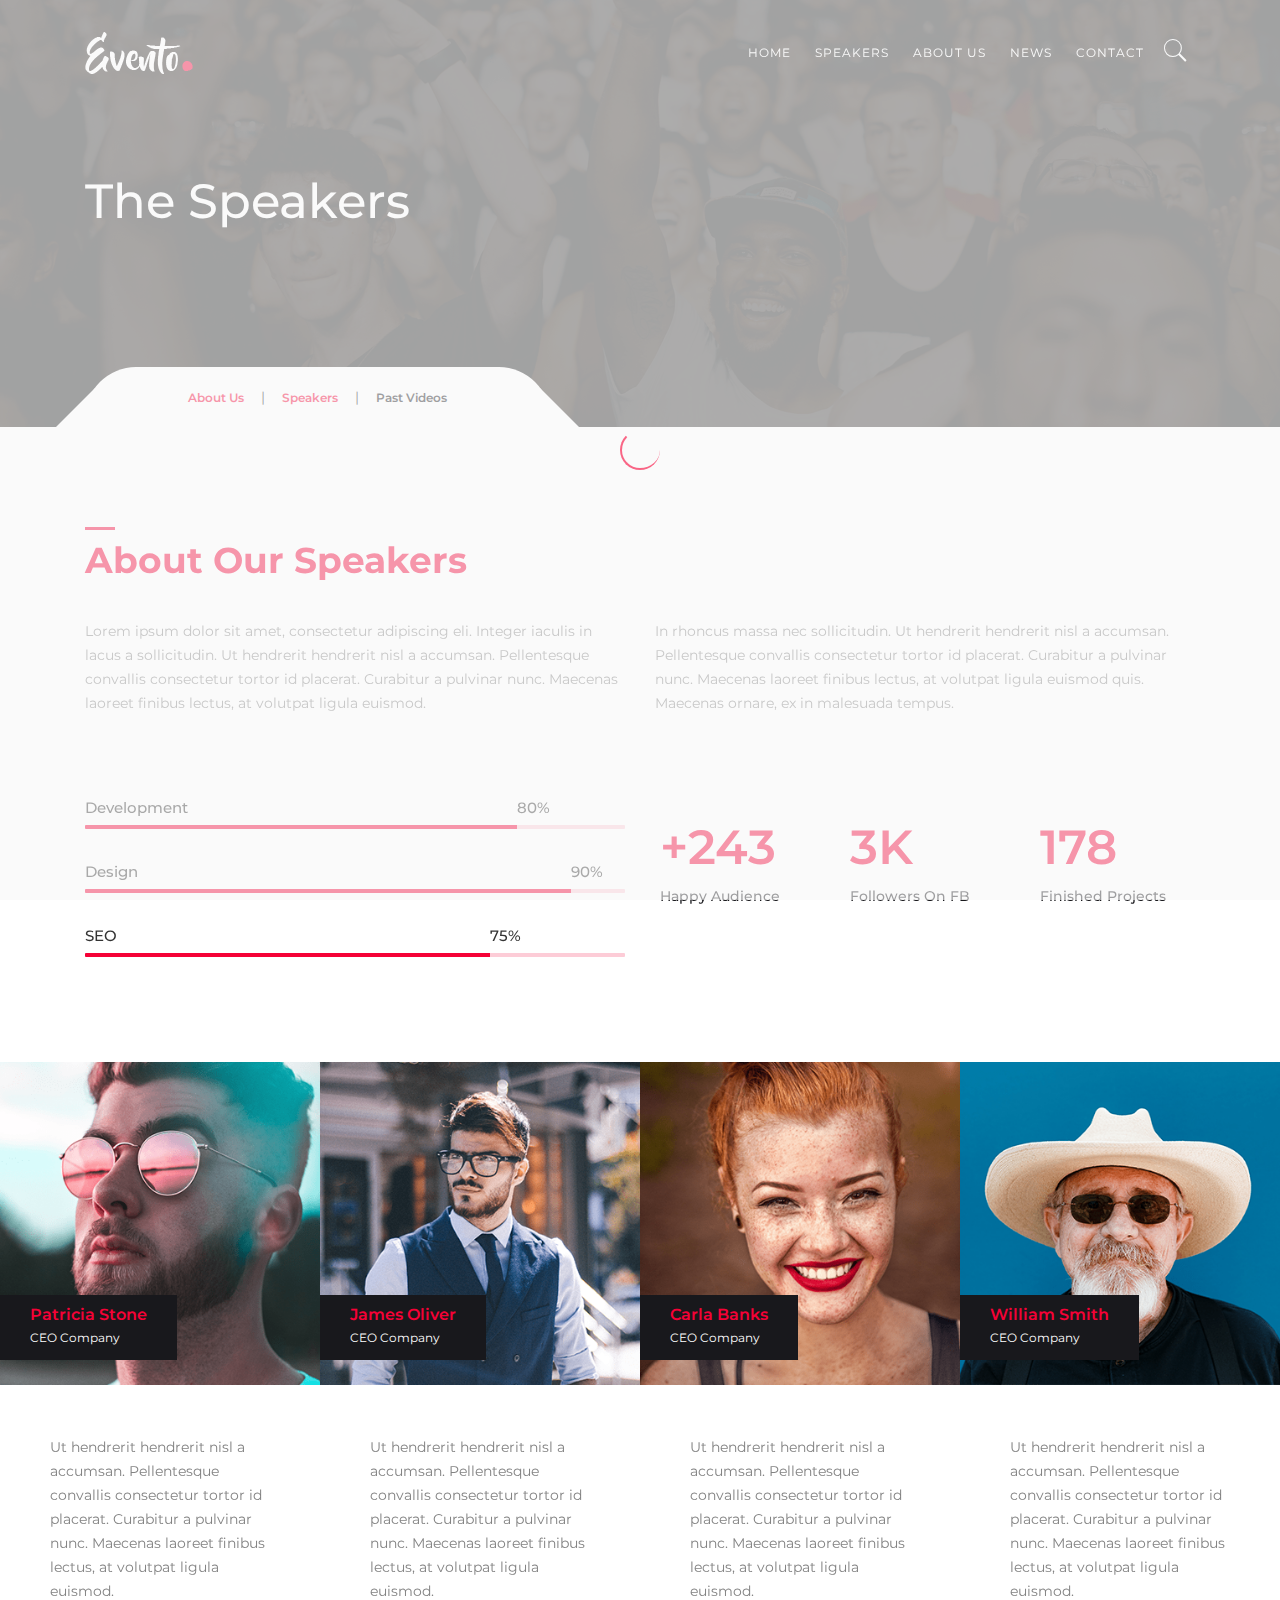
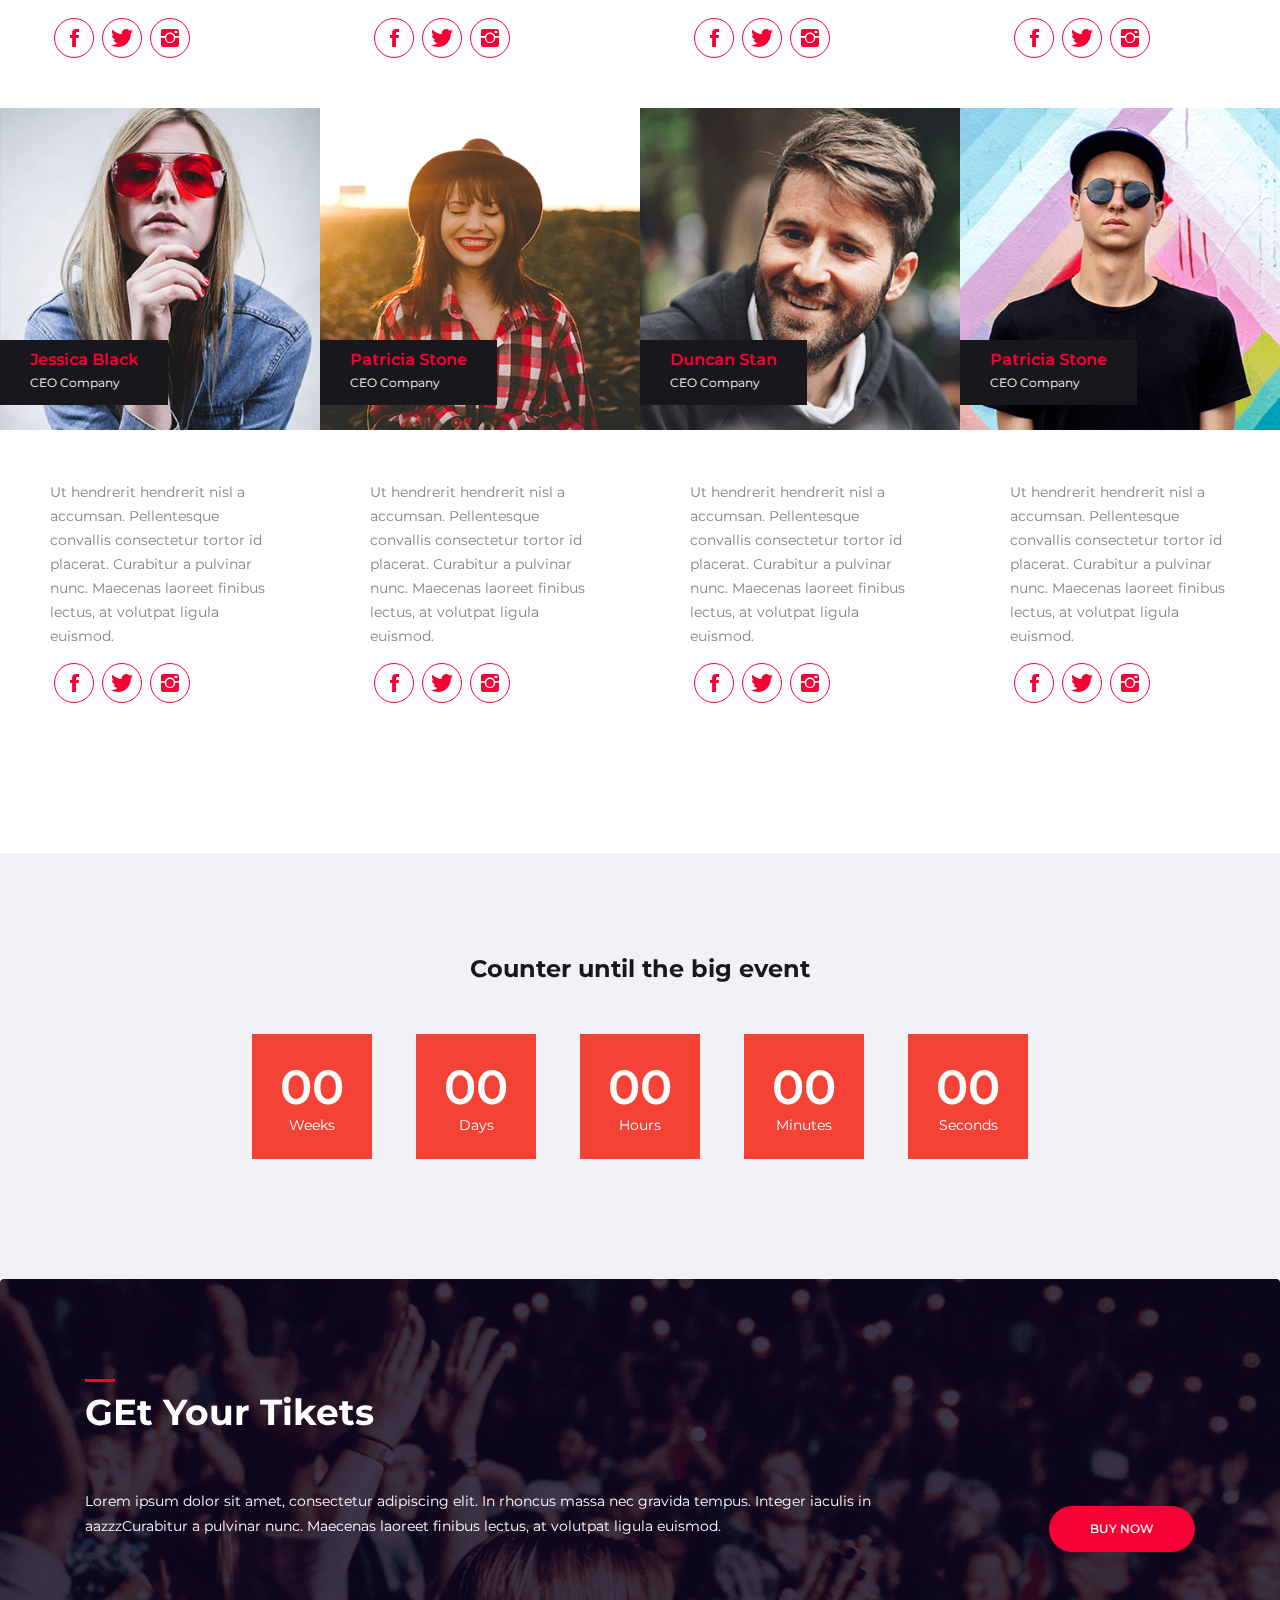
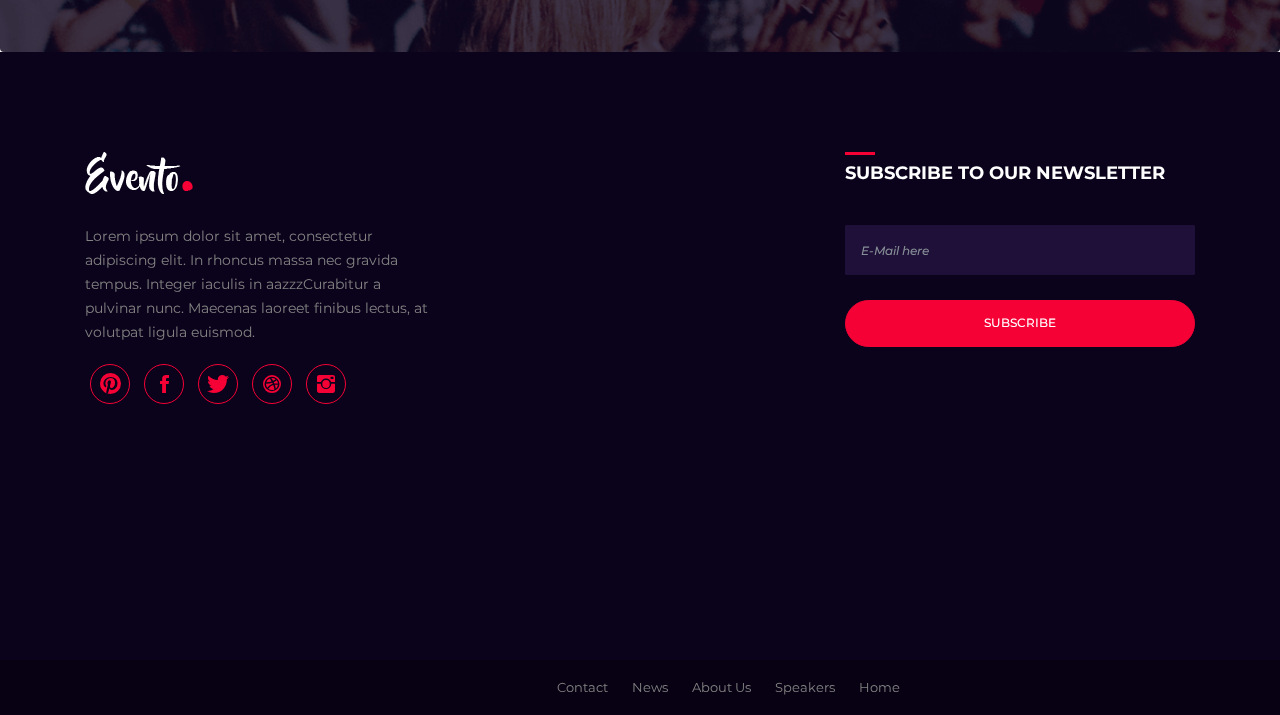
<file: evento/speakers.html>
<!DOCTYPE html>
<html lang="en">
<head>
    <!-- ========== Meta Tags ========== -->
    <meta charset="UTF-8">
    <meta name="description" content="Evento -Event Html Template">
    <meta name="keywords" content="Evento , Event , Html, Template">
    <meta name="author" content="ColorLib">
    <meta name="viewport" content="width=device-width, initial-scale=1, maximum-scale=1">
    <!-- ========== Title ========== -->
    <link rel="shortcut icon" href="assets/img/xlogo.ico" /><title> TEDxIITGuwahati</title>
    <!-- ========== Favicon Ico ========== -->
    <!--<link rel="icon" href="fav.ico">-->
    <!-- ========== STYLESHEETS ========== -->
    <!-- Bootstrap CSS -->
    <link href="assets/css/bootstrap.min.css" rel="stylesheet">
    <!-- Fonts Icon CSS -->
    <link href="assets/css/font-awesome.min.css" rel="stylesheet">
    <link href="assets/css/et-line.css" rel="stylesheet">
    <link href="assets/css/ionicons.min.css" rel="stylesheet">
    <!-- Carousel CSS -->
    <link href="assets/css/owl.carousel.min.css" rel="stylesheet">
    <link href="assets/css/owl.theme.default.min.css" rel="stylesheet">
    <!-- Animate CSS -->
    <link rel="stylesheet" href="assets/css/animate.min.css">
    <!-- Custom styles for this template -->
    <link href="assets/css/main.css" rel="stylesheet">
</head>
<body>
<script type="text/javascript" id="susi-bot-script" data-userid="0439a98e8f23e2eeaa180e52996f675c" data-group="Social" data-language="en" data-skill="TEDx" src="https://skills.susi.ai/susi-chatbot.js" ></script>
<div class="loader">
    <div class="loader-outter"></div>
    <div class="loader-inner"></div>
</div>

<!--header start here -->
<header class="header navbar fixed-top navbar-expand-md">
    <div class="container">
        <a class="navbar-brand logo" href="#">
            <img src="assets/img/logo.png" alt="Evento"/>
        </a>
        <button class="navbar-toggler" type="button" data-toggle="collapse" data-target="#headernav" aria-expanded="false" aria-label="Toggle navigation">
            <span class="lnr lnr-text-align-right"></span>
        </button>
        <div class="collapse navbar-collapse flex-sm-row-reverse" id="headernav">
            <ul class=" nav navbar-nav menu">
                <li class="nav-item">
                    <a class="nav-link" href="index.html">Home</a>
                </li>
                <li class="nav-item">
                    <a class="nav-link active" href="#">Speakers</a>
                </li>
                <li class="nav-item">
                    <a class="nav-link " href="events.html">About Us</a>
                </li>
                <li class="nav-item">
                    <a class="nav-link " href="news.html">News</a>
                </li>
                <li class="nav-item">
                    <a class="nav-link " href="contact.html">Contact</a>
                </li>
                <li class="search_btn">
                    <a  href="#">
                        <i class="ion-ios-search"></i>
                    </a>
                </li>
            </ul>
        </div>
    </div>
</header>
<!--header end here-->

<!--page title section-->
<section class="inner_cover parallax-window" data-parallax="scroll" data-image-src="assets/img/bg/inner_cover.png">
    <div class="overlay_dark"></div>
    <div class="container">
        <div class="row justify-content-center align-items-center">
            <div class="col-12">
                <div class="inner_cover_content">
                    <h3>
                        The Speakers
                    </h3>
                </div>
            </div>
        </div>

        <div class="breadcrumbs">
            <ul>
                <li><span>About Us</span> | </li>
                <li><span>Speakers</span> | </li>
				<li><a href="past.html">Past Videos</a> </li>
				</ul>
        </div>
    </div>
</section>
<!--page title section end-->

<!--about section -->
<section class="pt100 pb100">
    <div class="container">
        <div class="section_title">
            <h3 class="title">
                About Our Speakers
            </h3>
        </div>

        <div class="row justify-content-center">
            <div class="col-12 col-md-6">
                <p>
                    Lorem ipsum dolor sit amet, consectetur adipiscing eli. Integer iaculis in lacus a sollicitudin. Ut hendrerit hendrerit nisl a accumsan. Pellentesque convallis consectetur tortor id placerat. Curabitur a pulvinar nunc. Maecenas laoreet finibus lectus, at volutpat ligula euismod.
                </p>
            </div>
            <div class="col-12 col-md-6">
                <p>
                    In rhoncus massa nec  sollicitudin. Ut hendrerit hendrerit nisl a accumsan. Pellentesque convallis consectetur tortor id placerat. Curabitur a pulvinar nunc. Maecenas laoreet finibus lectus, at volutpat ligula euismod quis. Maecenas ornare, ex in malesuada tempus.
                </p>
            </div>
        </div>
        <div class="row justify-content-center mt50">
            <div class="col-12 col-md-6">
                <div class="progress_container">

                    <div class="single_progressbar">
                        <div class="progress_text">
                            <span>Development</span>
                            <span class="progress_num" style="left:80%;">80%</span>
                        </div>
                        <div class="progress">
                            <div class="progress-bar" role="progressbar" data-transitiongoal="80" aria-valuenow="80" style="width: 80%;"></div>
                        </div>
                    </div>

                    <div class="single_progressbar">
                        <div class="progress_text">
                            <span>Design</span>
                            <span class="progress_num" style="left:90%;">90%</span>
                        </div>
                        <div class="progress">
                            <div class="progress-bar" role="progressbar" data-transitiongoal="90" aria-valuenow="90" style="width: 90%;"></div>
                        </div>
                    </div>

                    <div class="single_progressbar">
                        <div class="progress_text">
                            <span>SEO</span>
                            <span class="progress_num" style="left:75%;">75%</span>
                        </div>
                        <div class="progress">
                            <div class="progress-bar" role="progressbar" data-transitiongoal="75" aria-valuenow="75" style="width: 75%;"></div>
                        </div>
                    </div>


                </div>
            </div>
            <div class="col-12 col-md-6">
                <div class="row justify-content-center mt30">
                    <div class="col-12 col-md-4">
                        <div class="counter_box">
                           <span>+</span><span class="counter">1000</span>
                            <h5>Happy Audience</h5>
                        </div>
                    </div>
                    <div class="col-12 col-md-4">
                        <div class="counter_box">
                            <span class="counter">14</span><span>K</span>
                            <h5>Followers on FB</h5>
                        </div>
                    </div>
                    <div class="col-12 col-md-4">
                        <div class="counter_box">
                            <span class="counter">732</span>
                            <h5>Finished Projects</h5>
                        </div>
                    </div>
                </div>
            </div>
        </div>
    </div>
</section>
<!--about section end -->

<!--speaker section-->
<section class="pb100">
    <div class="row justify-content-center no-gutters">
        <div class="col-md-3 col-sm-6">
            <div class="speaker_box">
                <div class="speaker_img">
                    <img src="assets/img/speakers/s1.png" alt="speaker name">
                    <div class="info_box">
                        <h5 class="name">Patricia Stone</h5>
                        <p class="position">CEO Company</p>
                    </div>
                </div>
                <div class="speaker_social">
                    <p>
                        Ut hendrerit hendrerit nisl a accumsan. Pellentesque convallis consectetur tortor id placerat. Curabitur a pulvinar nunc. Maecenas laoreet finibus lectus, at volutpat ligula euismod.
                    </p>
                    <ul>
                        <li>
                            <a href="#"><i class="ion-social-facebook"></i></a>
                        </li>
                        <li>
                            <a href="#"><i class="ion-social-twitter"></i></a>
                        </li>
                        <li>
                            <a href="#"><i class="ion-social-instagram"></i></a>
                        </li>
                    </ul>
                </div>
            </div>
        </div>
        <div class="col-md-3 col-sm-6">
            <div class="speaker_box">
                <div class="speaker_img">
                    <img src="assets/img/speakers/s2.png" alt="speaker name">
                    <div class="info_box">
                        <h5 class="name">James Oliver</h5>
                        <p class="position">CEO Company</p>
                    </div>
                </div>
                <div class="speaker_social">
                    <p>
                        Ut hendrerit hendrerit nisl a accumsan. Pellentesque convallis consectetur tortor id placerat. Curabitur a pulvinar nunc. Maecenas laoreet finibus lectus, at volutpat ligula euismod.
                    </p>
                    <ul>
                        <li>
                            <a href="#"><i class="ion-social-facebook"></i></a>
                        </li>
                        <li>
                            <a href="#"><i class="ion-social-twitter"></i></a>
                        </li>
                        <li>
                            <a href="#"><i class="ion-social-instagram"></i></a>
                        </li>
                    </ul>
                </div>
            </div>

        </div>
        <div class="col-md-3 col-sm-6">
            <div class="speaker_box">
                <div class="speaker_img">
                    <img src="assets/img/speakers/s3.png" alt="speaker name">
                    <div class="info_box">
                        <h5 class="name">Carla Banks</h5>
                        <p class="position">CEO Company</p>
                    </div>
                </div>
                <div class="speaker_social">
                    <p>
                        Ut hendrerit hendrerit nisl a accumsan. Pellentesque convallis consectetur tortor id placerat. Curabitur a pulvinar nunc. Maecenas laoreet finibus lectus, at volutpat ligula euismod.
                    </p>
                    <ul>
                        <li>
                            <a href="#"><i class="ion-social-facebook"></i></a>
                        </li>
                        <li>
                            <a href="#"><i class="ion-social-twitter"></i></a>
                        </li>
                        <li>
                            <a href="#"><i class="ion-social-instagram"></i></a>
                        </li>
                    </ul>
                </div>
            </div>
        </div>
        <div class="col-md-3 col-sm-6">
            <div class="speaker_box">
                 <div class="speaker_img">
                    <img src="assets/img/speakers/s4.png" alt="speaker name">
                    <div class="info_box">
                        <h5 class="name">William Smith</h5>
                        <p class="position">CEO Company</p>
                    </div>
                 </div>
                <div class="speaker_social">
                    <p>
                        Ut hendrerit hendrerit nisl a accumsan. Pellentesque convallis consectetur tortor id placerat. Curabitur a pulvinar nunc. Maecenas laoreet finibus lectus, at volutpat ligula euismod.
                    </p>
                    <ul>
                        <li>
                            <a href="#"><i class="ion-social-facebook"></i></a>
                        </li>
                        <li>
                            <a href="#"><i class="ion-social-twitter"></i></a>
                        </li>
                        <li>
                            <a href="#"><i class="ion-social-instagram"></i></a>
                        </li>
                    </ul>
                </div>
            </div>
        </div>
        <div class="col-md-3 col-sm-6">
            <div class="speaker_box">
                 <div class="speaker_img">
                <img src="assets/img/speakers/s5.png" alt="speaker name">
                <div class="info_box">
                    <h5 class="name">Jessica Black</h5>
                    <p class="position">CEO Company</p>
                </div>
            </div>
                <div class="speaker_social">
                    <p>
                        Ut hendrerit hendrerit nisl a accumsan. Pellentesque convallis consectetur tortor id placerat. Curabitur a pulvinar nunc. Maecenas laoreet finibus lectus, at volutpat ligula euismod.
                    </p>
                    <ul>
                        <li>
                            <a href="#"><i class="ion-social-facebook"></i></a>
                        </li>
                        <li>
                            <a href="#"><i class="ion-social-twitter"></i></a>
                        </li>
                        <li>
                            <a href="#"><i class="ion-social-instagram"></i></a>
                        </li>
                    </ul>
                </div>
            </div>
        </div>
        <div class="col-md-3 col-sm-6">
            <div class="speaker_box">
                <div class="speaker_img">
                <img src="assets/img/speakers/s6.png" alt="speaker name">
                <div class="info_box">
                    <h5 class="name">Patricia Stone</h5>
                    <p class="position">CEO Company</p>
                </div>
            </div>
                <div class="speaker_social">
                    <p>
                        Ut hendrerit hendrerit nisl a accumsan. Pellentesque convallis consectetur tortor id placerat. Curabitur a pulvinar nunc. Maecenas laoreet finibus lectus, at volutpat ligula euismod.
                    </p>
                    <ul>
                        <li>
                            <a href="#"><i class="ion-social-facebook"></i></a>
                        </li>
                        <li>
                            <a href="#"><i class="ion-social-twitter"></i></a>
                        </li>
                        <li>
                            <a href="#"><i class="ion-social-instagram"></i></a>
                        </li>
                    </ul>
                </div>
            </div>
        </div>
        <div class="col-md-3 col-sm-6">
            <div class="speaker_box">
                <div class="speaker_img">
                <img src="assets/img/speakers/s7.png" alt="speaker name">
                <div class="info_box">
                    <h5 class="name">Duncan Stan</h5>
                    <p class="position">CEO Company</p>
                </div>
            </div>
                <div class="speaker_social">
                    <p>
                        Ut hendrerit hendrerit nisl a accumsan. Pellentesque convallis consectetur tortor id placerat. Curabitur a pulvinar nunc. Maecenas laoreet finibus lectus, at volutpat ligula euismod.
                    </p>
                    <ul>
                        <li>
                            <a href="#"><i class="ion-social-facebook"></i></a>
                        </li>
                        <li>
                            <a href="#"><i class="ion-social-twitter"></i></a>
                        </li>
                        <li>
                            <a href="#"><i class="ion-social-instagram"></i></a>
                        </li>
                    </ul>
                </div>
            </div>
        </div>
        <div class="col-md-3 col-sm-6">
            <div class="speaker_box">
                <div class="speaker_img">
                <img src="assets/img/speakers/s8.png" alt="speaker name">
                <div class="info_box">
                    <h5 class="name">Patricia Stone</h5>
                    <p class="position">CEO Company</p>
                </div>
            </div>
                <div class="speaker_social">
                    <p>
                        Ut hendrerit hendrerit nisl a accumsan. Pellentesque convallis consectetur tortor id placerat. Curabitur a pulvinar nunc. Maecenas laoreet finibus lectus, at volutpat ligula euismod.
                    </p>
                    <ul>
                        <li>
                            <a href="#"><i class="ion-social-facebook"></i></a>
                        </li>
                        <li>
                            <a href="#"><i class="ion-social-twitter"></i></a>
                        </li>
                        <li>
                            <a href="#"><i class="ion-social-instagram"></i></a>
                        </li>
                    </ul>
                </div>
            </div>
        </div>
    </div>
</section>
<!--speaker section end -->


<!--event countdown-->
<section class="bg-gray pt100 pb100">
    <div class="container">
        <div class="row justify-content-center">
            <div class="col-12 col-md-10">
                <h4 class="mb30 text-center">Counter until the big event</h4>
                <div class="countdown"></div>
            </div>
        </div>
    </div>
</section>
<!--evernt countdown end-->

<!--get tickets section -->
<section class="bg-img pt100 pb100" style="background-image: url('assets/img/bg/tickets.png');">
    <div class="container">
        <div class="section_title mb30">
            <h3 class="title color-light">
                GEt your tikets
            </h3>
        </div>
        <div class="row justify-content-center align-items-center">
            <div class="col-md-9 text-md-left text-center color-light">
                Lorem ipsum dolor sit amet, consectetur adipiscing elit. In rhoncus massa nec gravida tempus. Integer iaculis in aazzzCurabitur a pulvinar nunc. Maecenas laoreet finibus lectus, at volutpat ligula euismod.
            </div>
            <div class="col-md-3 text-md-right text-center">
                <a href="#" class="btn btn-primary btn-rounded mt30">buy now</a>
            </div>
        </div>
    </div>
</section>
<!--get tickets section end-->

<!--footer start -->
<footer>
    <div class="container">
        <div class="row justify-content-center">

            <div class="col-md-4 col-12">
                <div class="footer_box">
                    <div class="footer_header">
                        <div class="footer_logo">
                            <img src="assets/img/logo.png" alt="evento">
                        </div>
                    </div>
                    <div class="footer_box_body">
                        <p>
                            Lorem ipsum dolor sit amet, consectetur adipiscing elit. In rhoncus massa nec gravida tempus. Integer iaculis in aazzzCurabitur a pulvinar nunc. Maecenas laoreet finibus lectus, at volutpat ligula euismod.
                        </p>
                        <ul class="footer_social">
                            <li>
                                <a href="#"><i class="ion-social-pinterest"></i></a>
                            </li>
                            <li>
                                <a href="#"><i class="ion-social-facebook"></i></a>
                            </li>
                            <li>
                                <a href="#"><i class="ion-social-twitter"></i></a>
                            </li>
                            <li>
                                <a href="#"><i class="ion-social-dribbble"></i></a>
                            </li>
                            <li>
                                <a href="#"><i class="ion-social-instagram"></i></a>
                            </li>
                        </ul>
                    </div>
                </div>
            </div>

            <div class="col-12 col-md-4">
                <div class="footer_box">
                    <iframe src="https://www.facebook.com/plugins/page.php?href=https%3A%2F%2Fwww.facebook.com%2FTEDxIITG%2F&tabs=timeline&width=340&height=400&small_header=false&adapt_container_width=true&hide_cover=false&show_facepile=true&appId=748101422041760" width="340" height="400" style="border:none;overflow:hidden" scrolling="no" frameborder="0" allowTransparency="true" allow="encrypted-media"></iframe>
                </div>
            </div>

            <div class="col-12 col-md-4">
                <div class="footer_box">
                    <div class="footer_header">
                        <h4 class="footer_title">
                            subscribe to our newsletter
                        </h4>
                    </div>
                    <div class="footer_box_body">
                        <div class="newsletter_form">
                            <input type="email" class="form-control" placeholder="E-Mail here">
                            <button class="btn btn-rounded btn-block btn-primary">SUBSCRIBE</button>
                        </div>
                    </div>
                </div>
            </div>
        </div>
    </div>
</footer>
<div class="copyright_footer">
    <div class="container">
        <div class="row justify-content-center">

            <div class="col-12 col-md-6 ">
                <ul class="footer_menu">
                    <li>
                        <a href="index.html">Home</a>
                    </li>
                    <li>
                        <a href="speakers.html">Speakers</a>
                    </li>
                    <li>
                        <a href="events.html">About Us</a>
                    </li>
                    <li>
                        <a href="news.html">News</a>
                    </li>
                    <li>
                        <a href="contact.html">Contact</a>
                    </li>
                </ul>
            </div>
        </div>
    </div>
</div>
<!--footer end -->

<!-- jquery -->
<script src="assets/js/jquery.min.js"></script>
<!-- bootstrap -->
<script src="assets/js/popper.js"></script>
<script src="assets/js/bootstrap.min.js"></script>
<script src="assets/js/waypoints.min.js"></script>
<!--slick carousel -->
<script src="assets/js/owl.carousel.min.js"></script>
<!--parallax -->
<script src="assets/js/parallax.min.js"></script>
<!--Counter up -->
<script src="assets/js/jquery.counterup.min.js"></script>
<!--Counter down -->
<script src="assets/js/jquery.countdown.min.js"></script>
<!-- WOW JS -->
<script src="assets/js/wow.min.js"></script>
<!-- Custom js -->
<script src="assets/js/main.js"></script>
</body>
</html>
</file>
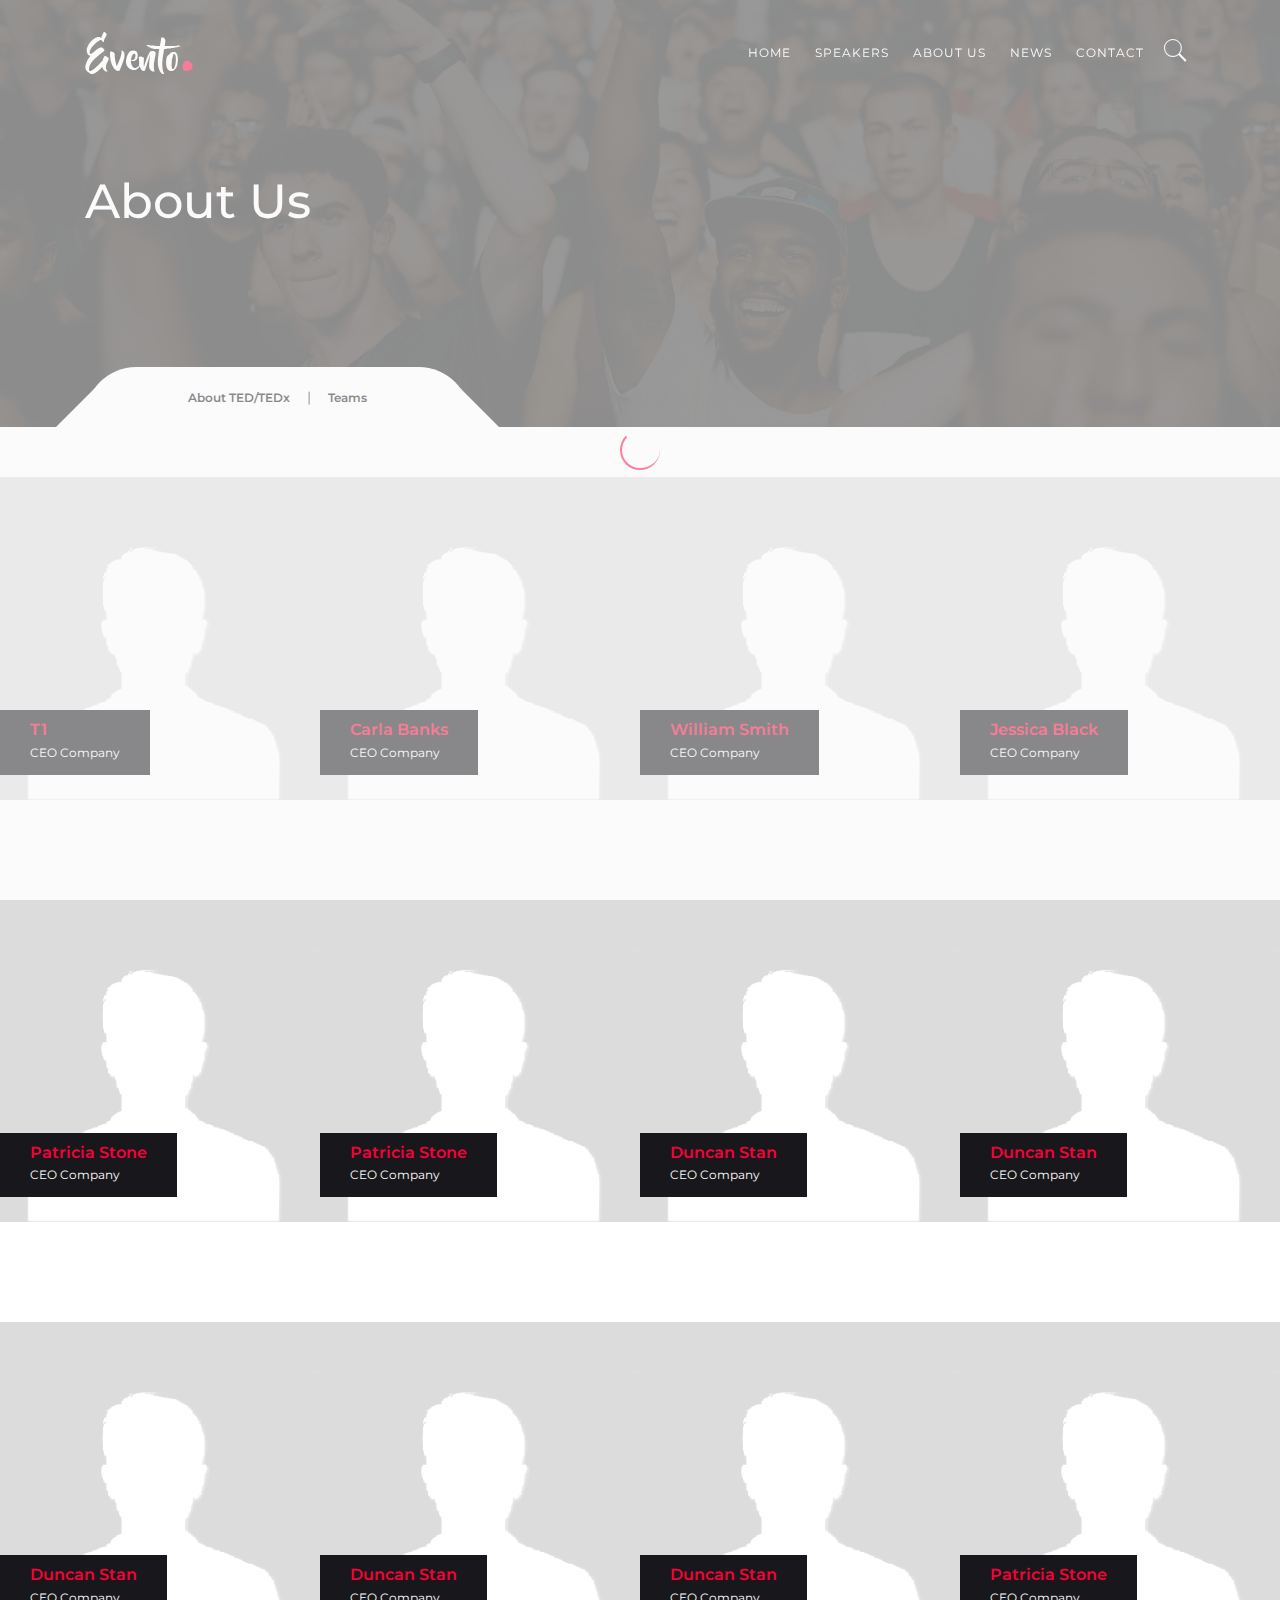
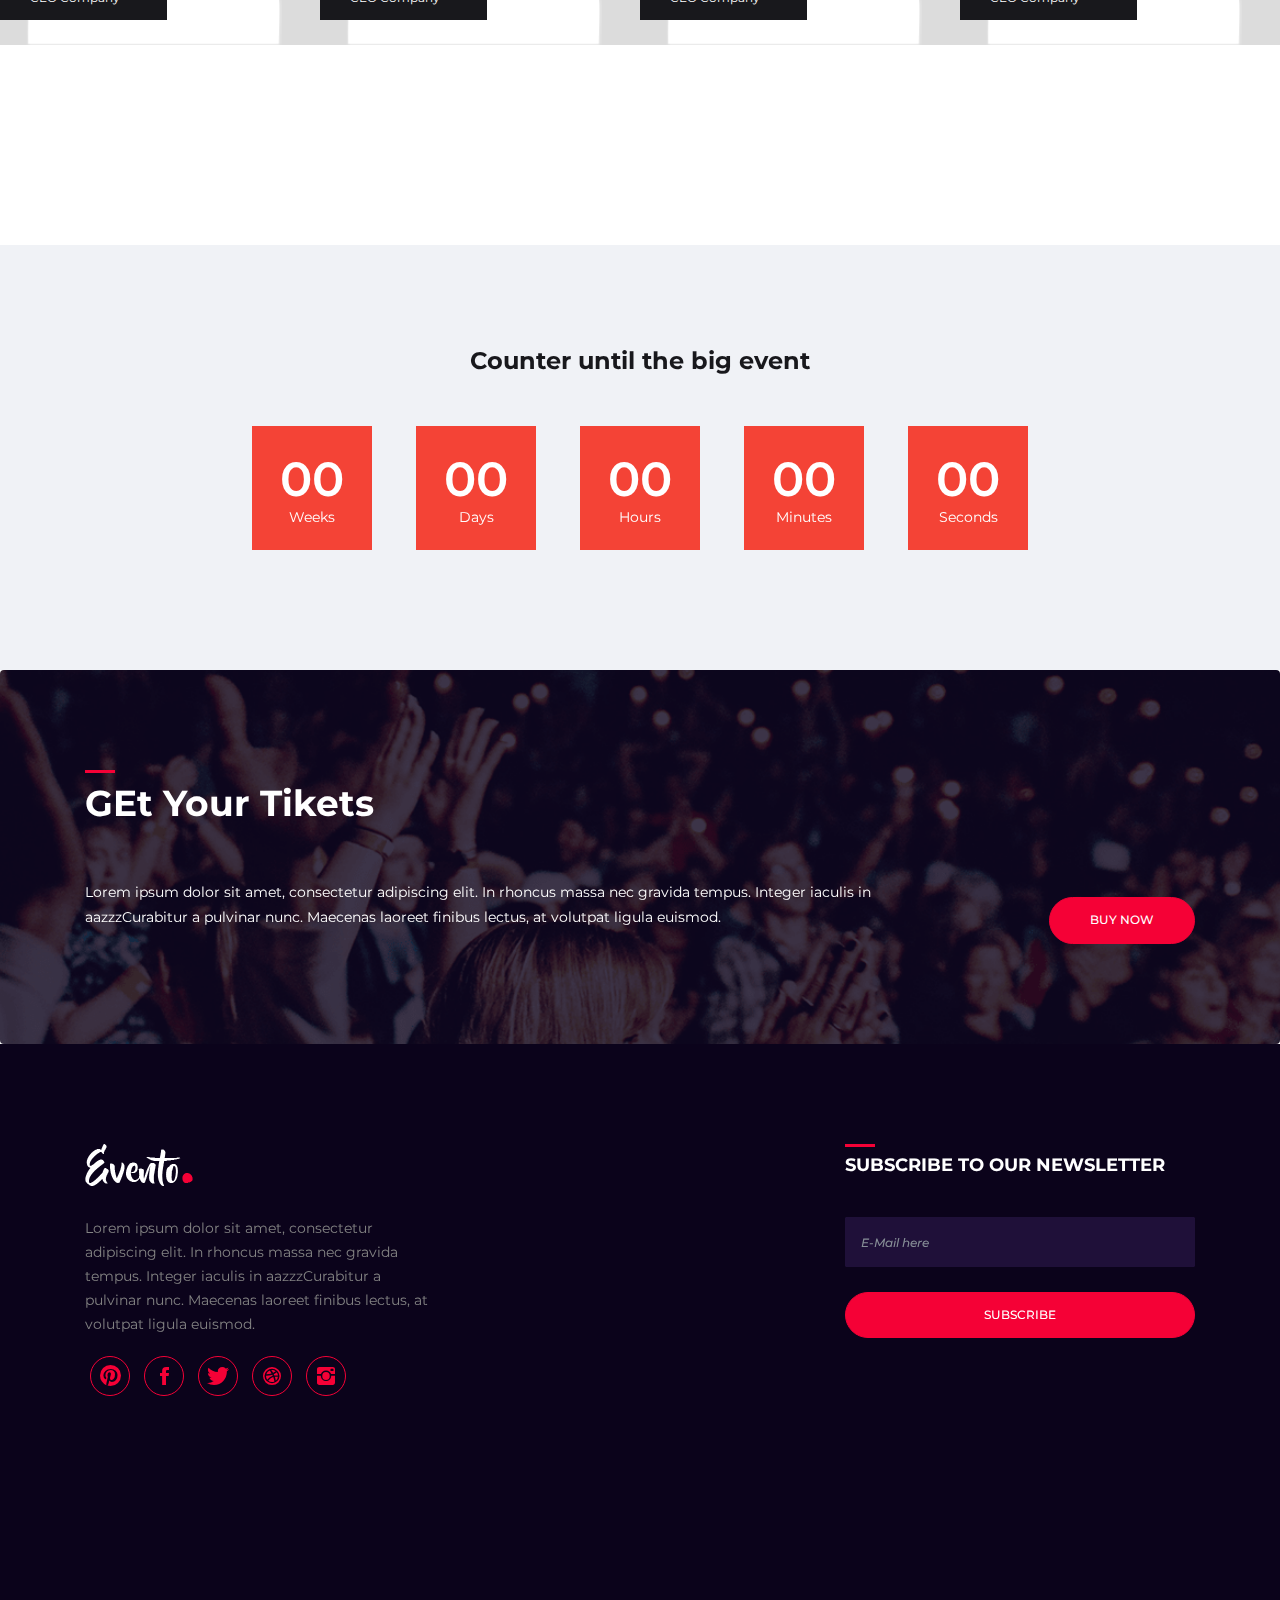
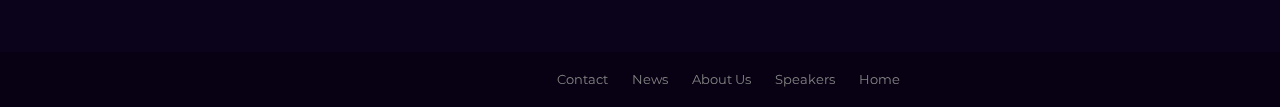
<file: evento/team.html>
<!DOCTYPE html>
<html lang="en">
<head>
    <!-- ========== Meta Tags ========== -->
    <meta charset="UTF-8">
    <meta name="description" content="Evento -Event Html Template">
    <meta name="keywords" content="Evento , Event , Html, Template">
    <meta name="author" content="ColorLib">
    <meta name="viewport" content="width=device-width, initial-scale=1, maximum-scale=1">
    <!-- ========== Title ========== -->
    <link rel="shortcut icon" href="assets/img/xlogo.ico" /><title>TEDxIITGuwahati</title>
    <!-- ========== Favicon Ico ========== -->
    <!--<link rel="icon" href="fav.ico">-->
    <!-- ========== STYLESHEETS ========== -->
    <!-- Bootstrap CSS -->
    <link href="assets/css/bootstrap.min.css" rel="stylesheet">
    <!-- Fonts Icon CSS -->
    <link href="assets/css/font-awesome.min.css" rel="stylesheet">
    <link href="assets/css/et-line.css" rel="stylesheet">
    <link href="assets/css/ionicons.min.css" rel="stylesheet">
    <!-- Carousel CSS -->
    <link href="assets/css/owl.carousel.min.css" rel="stylesheet">
    <link href="assets/css/owl.theme.default.min.css" rel="stylesheet">
    <!-- Animate CSS -->
    <link rel="stylesheet" href="assets/css/animate.min.css">
    <!-- Custom styles for this template -->
    <link href="assets/css/main.css" rel="stylesheet">
</head>
<body>
<script type="text/javascript" id="susi-bot-script" data-userid="0439a98e8f23e2eeaa180e52996f675c" data-group="Social" data-language="en" data-skill="TEDx" src="https://skills.susi.ai/susi-chatbot.js" ></script>
<div class="loader">
    <div class="loader-outter"></div>
    <div class="loader-inner"></div>
</div>

<!--header start here -->
<header class="header navbar fixed-top navbar-expand-md">
    <div class="container">
        <a class="navbar-brand logo" href="#">
            <img src="assets/img/logo.png" alt="Evento"/>
        </a>
        <button class="navbar-toggler" type="button" data-toggle="collapse" data-target="#headernav" aria-expanded="false" aria-label="Toggle navigation">
            <span class="lnr lnr-text-align-right"></span>
        </button>
        <div class="collapse navbar-collapse flex-sm-row-reverse" id="headernav">
            <ul class=" nav navbar-nav menu">
                <li class="nav-item">
                    <a class="nav-link" href="index.html">Home</a>
                </li>
                <li class="nav-item">
                    <a class="nav-link " href="speakers.html">Speakers</a>
                </li>
                <li class="nav-item">
                    <a class="nav-link active" href="#">About Us</a>
                </li>
                <li class="nav-item">
                    <a class="nav-link " href="news.html">News</a>
                </li>
                <li class="nav-item">
                    <a class="nav-link " href="contact.html">Contact</a>
                </li>
                <li class="search_btn">
                    <a  href="#">
                        <i class="ion-ios-search"></i>
                    </a>
                </li>
            </ul>
        </div>
    </div>
</header>
<!--header end here-->



<!--events section -->
<section class="inner_cover parallax-window" data-parallax="scroll" data-image-src="assets/img/bg/inner_cover.png">
    <div class="overlay_dark"></div>
    <div class="container">
        <div class="row justify-content-center align-items-center">
            <div class="col-12">
                <div class="inner_cover_content">
                    <h3>
                        About Us
                    </h3>
                </div>
            </div>
        </div>

        <div class="breadcrumbs">
            <ul>
                <li><a href="events.html">About TED/TEDx</a> |  </li>
                <li><a href="#">Teams</a></li>
            </ul>
        </div>
    </div>
</section>

</hr>
</br>
</br>
<!--speaker section-->
<section class="pb100">
    <div class="row justify-content-center no-gutters">
             <div class="col-md-3 col-sm-6">
            <div class="speaker_box">
                <div class="speaker_img">
                    <img src="assets/img/speakers/t1.png" alt="speaker name">
                    <div class="info_box">
                        <h5 class="name">T1</h5>
                        <p class="position">CEO Company</p>
                    </div>
                </div>
                <div class="speaker_social">
                </div>
            </div>

        </div>
        <div class="col-md-3 col-sm-6">
            <div class="speaker_box">
                <div class="speaker_img">
                    <img src="assets/img/speakers/t2.png" alt="speaker name">
                    <div class="info_box">
                        <h5 class="name">Carla Banks</h5>
                        <p class="position">CEO Company</p>
                    </div>
                </div>
                <div class="speaker_social">
                    
					</div>
            </div>
        </div>
        <div class="col-md-3 col-sm-6">
            <div class="speaker_box">
                 <div class="speaker_img">
                    <img src="assets/img/speakers/t3.png" alt="speaker name">
                    <div class="info_box">
                        <h5 class="name">William Smith</h5>
                        <p class="position">CEO Company</p>
                    </div>
                 </div>
                <div class="speaker_social">
                </div>
            </div>
        </div>
        <div class="col-md-3 col-sm-6">
            <div class="speaker_box">
                 <div class="speaker_img">
                <img src="assets/img/speakers/t4.png" alt="speaker name">
                <div class="info_box">
                    <h5 class="name">Jessica Black</h5>
                    <p class="position">CEO Company</p>
                </div>
            </div>
                <div class="speaker_social">
                </div>
            </div>
        </div>
        <div class="col-md-3 col-sm-6">
            <div class="speaker_box">
                <div class="speaker_img">
                <img src="assets/img/speakers/t5.png" alt="speaker name">
                <div class="info_box">
                    <h5 class="name">Patricia Stone</h5>
                    <p class="position">CEO Company</p>
                </div>
            </div>
                <div class="speaker_social">
                </div>
            </div>
        </div>
		
        <div class="col-md-3 col-sm-6">
            <div class="speaker_box">
                <div class="speaker_img">
                <img src="assets/img/speakers/t6.png" alt="speaker name">
                <div class="info_box">
                    <h5 class="name">Patricia Stone</h5>
                    <p class="position">CEO Company</p>
                </div>
            </div>
                <div class="speaker_social">
                </div>
            </div>
        </div>
        <div class="col-md-3 col-sm-6">
            <div class="speaker_box">
                <div class="speaker_img">
                <img src="assets/img/speakers/t7.png" alt="speaker name">
                <div class="info_box">
                    <h5 class="name">Duncan Stan</h5>
                    <p class="position">CEO Company</p>
                </div>
            </div>
                <div class="speaker_social">
                </div>
            </div>
        </div>
        <div class="col-md-3 col-sm-6">
            <div class="speaker_box">
                <div class="speaker_img">
                <img src="assets/img/speakers/t8.png" alt="speaker name">
                <div class="info_box">
                    <h5 class="name">Duncan Stan</h5>
                    <p class="position">CEO Company</p>
                </div>
            </div>
                <div class="speaker_social">
                </div>
            </div>
        </div>
		
        <div class="col-md-3 col-sm-6">
            <div class="speaker_box">
                <div class="speaker_img">
                <img src="assets/img/speakers/t9.png" alt="speaker name">
                <div class="info_box">
                    <h5 class="name">Duncan Stan</h5>
                    <p class="position">CEO Company</p>
                </div>
            </div>
                <div class="speaker_social">
                </div>
            </div>
        </div>
		
        <div class="col-md-3 col-sm-6">
            <div class="speaker_box">
                <div class="speaker_img">
                <img src="assets/img/speakers/t10.png" alt="speaker name">
                <div class="info_box">
                    <h5 class="name">Duncan Stan</h5>
                    <p class="position">CEO Company</p>
                </div>
            </div>
                <div class="speaker_social">
                </div>
            </div>
        </div>
		
        <div class="col-md-3 col-sm-6">
            <div class="speaker_box">
                <div class="speaker_img">
                <img src="assets/img/speakers/t11.png" alt="speaker name">
                <div class="info_box">
                    <h5 class="name">Duncan Stan</h5>
                    <p class="position">CEO Company</p>
                </div>
            </div>
                <div class="speaker_social">
                </div>
            </div>
        </div>
		
        <div class="col-md-3 col-sm-6">
            <div class="speaker_box">
                <div class="speaker_img">
                <img src="assets/img/speakers/t12.png" alt="speaker name">
                <div class="info_box">
                    <h5 class="name">Patricia Stone</h5>
                    <p class="position">CEO Company</p>
                </div>
            </div>
                <div class="speaker_social">
                </div>
            </div>
        </div>
    </div>
</section>
<!--speaker section end -->


<!--event countdown-->
<section class="bg-gray pt100 pb100">
    <div class="container">
        <div class="row justify-content-center">
            <div class="col-12 col-md-10">
                <h4 class="mb30 text-center">Counter until the big event</h4>
                <div class="countdown"></div>
            </div>
        </div>
    </div>
</section>
<!--evernt countdown end-->

<!--get tickets section -->
<section class="bg-img pt100 pb100" style="background-image: url('assets/img/bg/tickets.png');">
    <div class="container">
        <div class="section_title mb30">
            <h3 class="title color-light">
                GEt your tikets
            </h3>
        </div>
        <div class="row justify-content-center align-items-center">
            <div class="col-md-9 text-md-left text-center color-light">
                Lorem ipsum dolor sit amet, consectetur adipiscing elit. In rhoncus massa nec gravida tempus. Integer iaculis in aazzzCurabitur a pulvinar nunc. Maecenas laoreet finibus lectus, at volutpat ligula euismod.
            </div>
            <div class="col-md-3 text-md-right text-center">
                <a href="#" class="btn btn-primary btn-rounded mt30">buy now</a>
            </div>
        </div>
    </div>
</section>
<!--get tickets section end-->
<!--footer start -->
<footer>
    <div class="container">
        <div class="row justify-content-center">

            <div class="col-md-4 col-12">
                <div class="footer_box">
                    <div class="footer_header">
                        <div class="footer_logo">
                            <img src="assets/img/logo.png" alt="evento">
                        </div>
                    </div>
                    <div class="footer_box_body">
                        <p>
                            Lorem ipsum dolor sit amet, consectetur adipiscing elit. In rhoncus massa nec gravida tempus. Integer iaculis in aazzzCurabitur a pulvinar nunc. Maecenas laoreet finibus lectus, at volutpat ligula euismod.
                        </p>
                        <ul class="footer_social">
                            <li>
                                <a href="#"><i class="ion-social-pinterest"></i></a>
                            </li>
                            <li>
                                <a href="#"><i class="ion-social-facebook"></i></a>
                            </li>
                            <li>
                                <a href="#"><i class="ion-social-twitter"></i></a>
                            </li>
                            <li>
                                <a href="#"><i class="ion-social-dribbble"></i></a>
                            </li>
                            <li>
                                <a href="#"><i class="ion-social-instagram"></i></a>
                            </li>
                        </ul>
                    </div>
                </div>
            </div>

            <div class="col-12 col-md-4">
                <div class="footer_box">
                    <iframe src="https://www.facebook.com/plugins/page.php?href=https%3A%2F%2Fwww.facebook.com%2FTEDxIITG%2F&tabs=timeline&width=340&height=400&small_header=false&adapt_container_width=true&hide_cover=false&show_facepile=true&appId=748101422041760" width="340" height="400" style="border:none;overflow:hidden" scrolling="no" frameborder="0" allowTransparency="true" allow="encrypted-media"></iframe>
                </div>
            </div>

            <div class="col-12 col-md-4">
                <div class="footer_box">
                    <div class="footer_header">
                        <h4 class="footer_title">
                            subscribe to our newsletter
                        </h4>
                    </div>
                    <div class="footer_box_body">
                        <div class="newsletter_form">
                            <input type="email" class="form-control" placeholder="E-Mail here">
                            <button class="btn btn-rounded btn-block btn-primary">SUBSCRIBE</button>
                        </div>
                    </div>
                </div>
            </div>
        </div>
    </div>
</footer>
<div class="copyright_footer">
    <div class="container">
        <div class="row justify-content-center">

            <div class="col-12 col-md-6 ">
                <ul class="footer_menu">
                    <li>
                        <a href="index.html">Home</a>
                    </li>
                    <li>
                        <a href="speakers.html">Speakers</a>
                    </li>
                    <li>
                        <a href="events.html">About Us</a>
                    </li>
                    <li>
                        <a href="news.html">News</a>
                    </li>
                    <li>
                        <a href="contact.html">Contact</a>
                    </li>
                </ul>
            </div>
        </div>
    </div>
</div>
<!--footer end -->


<!-- jquery -->
<script src="assets/js/jquery.min.js"></script>
<!-- bootstrap -->
<script src="assets/js/popper.js"></script>
<script src="assets/js/bootstrap.min.js"></script>
<script src="assets/js/waypoints.min.js"></script>
<!--slick carousel -->
<script src="assets/js/owl.carousel.min.js"></script>
<!--parallax -->
<script src="assets/js/parallax.min.js"></script>
<!--Counter up -->
<script src="assets/js/jquery.counterup.min.js"></script>
<!--Counter down -->
<script src="assets/js/jquery.countdown.min.js"></script>
<!-- WOW JS -->
<script src="assets/js/wow.min.js"></script>
<!-- Custom js -->
<script src="assets/js/main.js"></script>
</body>
</html>
</file>
<file: evento/assets/css/et-line.css>
@font-face{font-family:et-line;src:url(../fonts/et-line.eot);src:url(../fonts/et-line.eot?#iefix) format('embedded-opentype'),url(../fonts/et-line.woff) format('woff'),url(../fonts/et-line.ttf) format('truetype'),url(../fonts/et-line.svg#et-line) format('svg');font-weight:400;font-style:normal}[data-icon]:before{font-family:et-line;content:attr(data-icon);speak:none;font-weight:400;font-variant:normal;text-transform:none;line-height:1;-webkit-font-smoothing:antialiased;-moz-osx-font-smoothing:grayscale;display:inline-block}.icon-adjustments,.icon-alarmclock,.icon-anchor,.icon-aperture,.icon-attachment,.icon-bargraph,.icon-basket,.icon-beaker,.icon-bike,.icon-book-open,.icon-briefcase,.icon-browser,.icon-calendar,.icon-camera,.icon-caution,.icon-chat,.icon-circle-compass,.icon-clipboard,.icon-clock,.icon-cloud,.icon-compass,.icon-desktop,.icon-dial,.icon-document,.icon-documents,.icon-download,.icon-dribbble,.icon-edit,.icon-envelope,.icon-expand,.icon-facebook,.icon-flag,.icon-focus,.icon-gears,.icon-genius,.icon-gift,.icon-global,.icon-globe,.icon-googleplus,.icon-grid,.icon-happy,.icon-hazardous,.icon-heart,.icon-hotairballoon,.icon-hourglass,.icon-key,.icon-laptop,.icon-layers,.icon-lifesaver,.icon-lightbulb,.icon-linegraph,.icon-linkedin,.icon-lock,.icon-magnifying-glass,.icon-map,.icon-map-pin,.icon-megaphone,.icon-mic,.icon-mobile,.icon-newspaper,.icon-notebook,.icon-paintbrush,.icon-paperclip,.icon-pencil,.icon-phone,.icon-picture,.icon-pictures,.icon-piechart,.icon-presentation,.icon-pricetags,.icon-printer,.icon-profile-female,.icon-profile-male,.icon-puzzle,.icon-quote,.icon-recycle,.icon-refresh,.icon-ribbon,.icon-rss,.icon-sad,.icon-scissors,.icon-scope,.icon-search,.icon-shield,.icon-speedometer,.icon-strategy,.icon-streetsign,.icon-tablet,.icon-target,.icon-telescope,.icon-toolbox,.icon-tools,.icon-tools-2,.icon-trophy,.icon-tumblr,.icon-twitter,.icon-upload,.icon-video,.icon-wallet,.icon-wine{font-family:et-line;speak:none;font-style:normal;font-weight:400;font-variant:normal;text-transform:none;line-height:1;-webkit-font-smoothing:antialiased;-moz-osx-font-smoothing:grayscale;display:inline-block}.icon-mobile:before{content:"\e000"}.icon-laptop:before{content:"\e001"}.icon-desktop:before{content:"\e002"}.icon-tablet:before{content:"\e003"}.icon-phone:before{content:"\e004"}.icon-document:before{content:"\e005"}.icon-documents:before{content:"\e006"}.icon-search:before{content:"\e007"}.icon-clipboard:before{content:"\e008"}.icon-newspaper:before{content:"\e009"}.icon-notebook:before{content:"\e00a"}.icon-book-open:before{content:"\e00b"}.icon-browser:before{content:"\e00c"}.icon-calendar:before{content:"\e00d"}.icon-presentation:before{content:"\e00e"}.icon-picture:before{content:"\e00f"}.icon-pictures:before{content:"\e010"}.icon-video:before{content:"\e011"}.icon-camera:before{content:"\e012"}.icon-printer:before{content:"\e013"}.icon-toolbox:before{content:"\e014"}.icon-briefcase:before{content:"\e015"}.icon-wallet:before{content:"\e016"}.icon-gift:before{content:"\e017"}.icon-bargraph:before{content:"\e018"}.icon-grid:before{content:"\e019"}.icon-expand:before{content:"\e01a"}.icon-focus:before{content:"\e01b"}.icon-edit:before{content:"\e01c"}.icon-adjustments:before{content:"\e01d"}.icon-ribbon:before{content:"\e01e"}.icon-hourglass:before{content:"\e01f"}.icon-lock:before{content:"\e020"}.icon-megaphone:before{content:"\e021"}.icon-shield:before{content:"\e022"}.icon-trophy:before{content:"\e023"}.icon-flag:before{content:"\e024"}.icon-map:before{content:"\e025"}.icon-puzzle:before{content:"\e026"}.icon-basket:before{content:"\e027"}.icon-envelope:before{content:"\e028"}.icon-streetsign:before{content:"\e029"}.icon-telescope:before{content:"\e02a"}.icon-gears:before{content:"\e02b"}.icon-key:before{content:"\e02c"}.icon-paperclip:before{content:"\e02d"}.icon-attachment:before{content:"\e02e"}.icon-pricetags:before{content:"\e02f"}.icon-lightbulb:before{content:"\e030"}.icon-layers:before{content:"\e031"}.icon-pencil:before{content:"\e032"}.icon-tools:before{content:"\e033"}.icon-tools-2:before{content:"\e034"}.icon-scissors:before{content:"\e035"}.icon-paintbrush:before{content:"\e036"}.icon-magnifying-glass:before{content:"\e037"}.icon-circle-compass:before{content:"\e038"}.icon-linegraph:before{content:"\e039"}.icon-mic:before{content:"\e03a"}.icon-strategy:before{content:"\e03b"}.icon-beaker:before{content:"\e03c"}.icon-caution:before{content:"\e03d"}.icon-recycle:before{content:"\e03e"}.icon-anchor:before{content:"\e03f"}.icon-profile-male:before{content:"\e040"}.icon-profile-female:before{content:"\e041"}.icon-bike:before{content:"\e042"}.icon-wine:before{content:"\e043"}.icon-hotairballoon:before{content:"\e044"}.icon-globe:before{content:"\e045"}.icon-genius:before{content:"\e046"}.icon-map-pin:before{content:"\e047"}.icon-dial:before{content:"\e048"}.icon-chat:before{content:"\e049"}.icon-heart:before{content:"\e04a"}.icon-cloud:before{content:"\e04b"}.icon-upload:before{content:"\e04c"}.icon-download:before{content:"\e04d"}.icon-target:before{content:"\e04e"}.icon-hazardous:before{content:"\e04f"}.icon-piechart:before{content:"\e050"}.icon-speedometer:before{content:"\e051"}.icon-global:before{content:"\e052"}.icon-compass:before{content:"\e053"}.icon-lifesaver:before{content:"\e054"}.icon-clock:before{content:"\e055"}.icon-aperture:before{content:"\e056"}.icon-quote:before{content:"\e057"}.icon-scope:before{content:"\e058"}.icon-alarmclock:before{content:"\e059"}.icon-refresh:before{content:"\e05a"}.icon-happy:before{content:"\e05b"}.icon-sad:before{content:"\e05c"}.icon-facebook:before{content:"\e05d"}.icon-twitter:before{content:"\e05e"}.icon-googleplus:before{content:"\e05f"}.icon-rss:before{content:"\e060"}.icon-tumblr:before{content:"\e061"}.icon-linkedin:before{content:"\e062"}.icon-dribbble:before{content:"\e063"}
</file>
<file: evento/assets/css/main.css>
/*
 * Evento -  Event html  Template
 * Build Date: jan 2018
 * Author: colorlib
 * Copyright (C) 2018 colorlib
 */
/* ------------------------------------- */
/* TABLE OF CONTENTS
/* -------------------------------------
    . GENERAL
    . Header
    . Footer
    . BUTTONS
    . ICON BOXES
    . PROJECTS SECTION (PORTFOLIO)
    . BLOG  SECTION
    . COUNTER SECTION
    . Testimonial SECTION
	. Contact Section
	.PROGRESSBAR
	.SINGLE POST (COMMENTS SIDEBAR TAGS LIST)
	------------------------------------- */
/*  ----------------------------------------------------
1. GENERAL
-------------------------------------------------------- */
/* ----------------IMPORT GOOGLE FONTS ------------------- */
@import url("https://fonts.googleapis.com/css?family=Montserrat:400,500,700,900");
/* ----------------Text Fonts ------------------- */
body {
  font-size: 14px;
  line-height: 25px;
  font-weight: 400;
  font-family: "Montserrat", sans-serif;
  color: #838383;
  font-style: normal;
  overflow-x: hidden;
}

h1, h2, h3, h4, h5, h6 {
  font-family: "Montserrat", sans-serif;
  font-weight: 700;
  color: #18181c;
  line-height: 1.3;
}

h1, .h1 {
  font-size: 48px;
  margin-bottom: 25px;
}

h2, .h2 {
  font-size: 42px;
  margin-bottom: 25px;
}

h3, .h3 {
  font-size: 36px;
  margin-bottom: 25px;
}

h4, .h4 {
  font-size: 24px;
  margin-bottom: 15px;
}

h5, .h5 {
  font-size: 18px;
  margin-bottom: 15px;
}

h6, .h6 {
  font-size: 14px;
  margin-bottom: 10px;
}

p {
  font-size: 14px;
  font-family: "Montserrat", sans-serif;
  margin: 0 0 15px;
  line-height: 24px;
  font-weight: 400;
  color: #838383;
}
p:last-child {
  margin-bottom: 0;
}

a {
  color: inherit;
  text-decoration: none;
  cursor: pointer;
  font-size: 13px;
  font-weight: 400;
  -webkit-transition: all 0.4s ease-in-out;
  transition: all 0.4s ease-in-out;
}

a:hover,
a:focus,
a:active {
  text-decoration: none;
  outline: none;
  color: #838383;
  -webkit-transition: all 0.4s ease-in-out;
  transition: all 0.4s ease-in-out;
}

ul.nosyely_list {
  padding: 0;
  margin: 0;
  list-style: none;
}

.section_title {
  position: relative;
  margin-bottom: 25px;
}
.section_title .title {
  text-transform: capitalize;
  color: #f50136;
  padding: 10px 0;
  font-size: 36px;
}
.section_title .title:before {
  width: 30px;
  content: " ";
  position: absolute;
  border-top: solid 3px #f50136;
  left: 0;
  top: 0;
}

.countdown {
  text-align: center;
}
.countdown div {
  margin: 20px;
  display: inline-block;
  padding: 25px;
  min-width: 120px;
  background-color: #F44336;
  color: #ffffff;
  font-size: 48px;
  font-weight: 600;
  text-align: center;
  line-height: 1.2;
}
.countdown div span {
  display: block;
  font-size: 14px;
  font-weight: 400;
}

.bg-img {
  border-radius: 4px;
  background-size: cover;
  background-repeat: no-repeat;
  background-position: center center;
  position: relative;
}
.bg-img .overlay_dark {
  position: absolute;
  top: 0;
  bottom: 0;
  width: 100%;
  background-color: rgba(0, 0, 0, 0.4);
}

.brand_item {
  opacity: 0.3;
  -webkit-transition: all ease-in-out 0.4s;
  transition: all ease-in-out 0.4s;
}
.brand_item img {
  display: block;
  max-width: 130px;
  margin: 0 auto;
}
.brand_item:hover {
  opacity: 1;
  -webkit-transition: all ease-in-out 0.4s;
  transition: all ease-in-out 0.4s;
}

.icon_list {
  list-style: none;
  padding: 0;
  margin: 0;
}
.icon_list li {
  display: inline-block;
  width: 100%;
  position: relative;
  padding-left: 50px;
  min-height: 50px;
  margin-bottom: 7px;
}
.icon_list li i {
  background-color: #f50136;
  display: block;
  border-radius: 50px;
  padding: 7px 0;
  font-size: 24px;
  color: #ffffff;
  width: 40px;
  height: 40px;
  text-align: center;
  position: absolute;
  left: 0;
}
.icon_list li span {
  color: #333333;
  padding-top: 6px;
  display: inline-block;
}

blockquote {
  padding: 75px 25px 25px;
  font-size: 20px;
  text-align: center;
  margin: 25px 50px;
}
blockquote:before {
  content: open-quote;
  display: block;
  font-size: 134px;
  font-family: Georgia, Verdana, Roboto, serif;
  line-height: 0.2;
  padding: 0;
  opacity: 0.2;
  font-weight: 600;
  margin: 0;
}
blockquote p {
  font-size: 18px;
  text-transform: capitalize;
  font-weight: 400;
  font-style: italic;
}

.text-muted {
  color: #868e96 !important;
  font-size: 14px;
  line-height: 2.1;
}

strong {
  font-weight: 700;
}

.text-xs {
  font-size: 11px;
}

.text-xl {
  font-size: 48px;
  font-weight: 600;
  letter-spacing: 1px;
}

.uppercase {
  text-transform: uppercase;
}

.capitalize {
  text-transform: capitalize;
}

img {
  max-width: 100%;
}

@media (max-width: 768px) {
  h1, .h1 {
    font-size: 28px;
    margin-bottom: 15px;
    font-weight: 700;
  }

  h2, .h2 {
    font-size: 24px;
    margin-bottom: 15px;
  }

  h3, .h3 {
    font-size: 20px;
    margin-bottom: 15px;
  }

  h4, .h4 {
    font-size: 16px;
    margin-bottom: 10px;
  }

  h5, .h5 {
    font-size: 14px;
    margin-bottom: 10px;
  }

  h6, .h6 {
    font-size: 12px;
    margin-bottom: 5px;
  }

  .hide-md {
    display: none !important;
  }
}
/* ----------------Responsive Align ------------------- */
@media all and (max-width: 767px) {
  .text-center-xs {
    text-align: center;
  }

  .text-left-xs {
    text-align: left;
  }

  .text-right-xs {
    text-align: right;
  }
}
.loader {
  position: fixed;
  top: 0;
  bottom: 0;
  width: 100%;
  background-color: #f7f7f7;
  z-index: 999999;
}
.loader .loader-inner {
  position: absolute;
  border: 2px solid #f50136;
  border-radius: 50%;
  width: 40px;
  height: 40px;
  left: calc(50% - 20px);
  top: calc(50% - 20px);
  border-right: 0;
  border-top-color: transparent;
  -webkit-animation: loader-inner 1s cubic-bezier(0.42, 0.61, 0.58, 0.41) infinite;
  animation: loader-inner 1s cubic-bezier(0.42, 0.61, 0.58, 0.41) infinite;
}

@-webkit-keyframes loader-outter {
  0% {
    -webkit-transform: rotate(0deg);
    transform: rotate(0deg);
  }
  100% {
    -webkit-transform: rotate(360deg);
    transform: rotate(360deg);
  }
}
@keyframes loader-outter {
  0% {
    -webkit-transform: rotate(0deg);
    transform: rotate(0deg);
  }
  100% {
    -webkit-transform: rotate(360deg);
    transform: rotate(360deg);
  }
}
@-webkit-keyframes loader-inner {
  0% {
    -webkit-transform: rotate(0deg);
    transform: rotate(0deg);
  }
  100% {
    -webkit-transform: rotate(-360deg);
    transform: rotate(-360deg);
  }
}
@keyframes loader-inner {
  0% {
    -webkit-transform: rotate(0deg);
    transform: rotate(0deg);
  }
  100% {
    -webkit-transform: rotate(-360deg);
    transform: rotate(-360deg);
  }
}
/* ----------------colors------------------- */
.color-gray {
  color: #f0f2f6 !important;
}

.color-dark-gray {
  color: #838383 !important;
}

.color-dark {
  color: #333333 !important;
}

.color-black {
  color: #18181c !important;
}

.color-light {
  color: #ffffff !important;
}

.color-green {
  color: #6cc47f !important;
}

.color-blue {
  color: #0652fd !important;
}

.color-red {
  color: #f97794 !important;
}

.color-orange {
  color: #f79257 !important;
}

.color-yellow {
  color: #ffbf00 !important;
}

.color-purple {
  color: #926cc4 !important;
}

.bg-grad-purple {
  background: #8C66CA;
  background: linear-gradient(135deg, #E25574 0%, #8C66CA 100%);
}

.bg-macaroni {
  background: -webkit-gradient(linear, left top, right top, from(#ff5f6d), to(#ffc371));
  background: linear-gradient(90deg, #ff5f6d 0%, #ffc371 100%);
}

.bg-light {
  background-color: #ffffff !important;
}

.bg-gray {
  background-color: #f0f2f6 !important;
}

.bg-black {
  background-color: #18181c !important;
}

.bg-blue {
  background-color: #0652fd !important;
}

.bg-purple {
  background-color: #926cc4 !important;
}

/* --------------PADDING STYLE-------------- */
.p0 {
  padding: 0 !important;
}

.p5 {
  padding: 5px !important;
}

.p10 {
  padding: 10px !important;
}

.p15 {
  padding: 15px !important;
}

.p20 {
  padding: 20px !important;
}

.p25 {
  padding: 25px !important;
}

.p30 {
  padding: 30px !important;
}

.p35 {
  padding: 35px !important;
}

.p40 {
  padding: 40px !important;
}

.p45 {
  padding: 45px !important;
}

.p50 {
  padding: 50px !important;
}

.p55 {
  padding: 55px !important;
}

.p60 {
  padding: 60px !important;
}

.p65 {
  padding: 65px !important;
}

.p70 {
  padding: 70px !important;
}

.p75 {
  padding: 75px !important;
}

.p80 {
  padding: 80px !important;
}

.p85 {
  padding: 85px !important;
}

.p90 {
  padding: 90px !important;
}

.p95 {
  padding: 95px !important;
}

.p100 {
  padding: 100px !important;
}

.pt0 {
  padding-top: 0 !important;
}

.pt5 {
  padding-top: 5px !important;
}

.pt10 {
  padding-top: 10px !important;
}

.pt15 {
  padding-top: 15px !important;
}

.pt20 {
  padding-top: 20px !important;
}

.pt25 {
  padding-top: 25px !important;
}

.pt30 {
  padding-top: 30px !important;
}

.pt35 {
  padding-top: 35px !important;
}

.pt40 {
  padding-top: 40px !important;
}

.pt45 {
  padding-top: 45px !important;
}

.pt50 {
  padding-top: 50px !important;
}

.pt55 {
  padding-top: 55px !important;
}

.pt60 {
  padding-top: 60px !important;
}

.pt65 {
  padding-top: 65px !important;
}

.pt70 {
  padding-top: 70px !important;
}

.pt75 {
  padding-top: 75px !important;
}

.pt80 {
  padding-top: 80px !important;
}

.pt85 {
  padding-top: 85px !important;
}

.pt90 {
  padding-top: 90px !important;
}

.pt95 {
  padding-top: 95px !important;
}

.pt100 {
  padding-top: 100px !important;
}

.pt120 {
  padding-top: 120px !important;
}

.pt200 {
  padding-top: 200px !important;
}

.pr0 {
  padding-right: 0 !important;
}

.pr5 {
  padding-right: 5px !important;
}

.pr10 {
  padding-right: 10px !important;
}

.pr15 {
  padding-right: 15px !important;
}

.pr20 {
  padding-right: 20px !important;
}

.pr25 {
  padding-right: 25px !important;
}

.pr30 {
  padding-right: 30px !important;
}

.pr35 {
  padding-right: 35px !important;
}

.pr40 {
  padding-right: 40px !important;
}

.pr45 {
  padding-right: 45px !important;
}

.pr50 {
  padding-right: 50px !important;
}

.pr55 {
  padding-right: 55px !important;
}

.pr60 {
  padding-right: 60px !important;
}

.pr65 {
  padding-right: 65px !important;
}

.pr70 {
  padding-right: 70px !important;
}

.pr75 {
  padding-right: 75px !important;
}

.pr80 {
  padding-right: 80px !important;
}

.pr85 {
  padding-right: 85px !important;
}

.pr90 {
  padding-right: 90px !important;
}

.pr95 {
  padding-right: 95px !important;
}

.pr100 {
  padding-right: 100px !important;
}

.pb0 {
  padding-bottom: 0 !important;
}

.pb5 {
  padding-bottom: 5px !important;
}

.pb10 {
  padding-bottom: 10px !important;
}

.pb15 {
  padding-bottom: 15px !important;
}

.pb20 {
  padding-bottom: 20px !important;
}

.pb25 {
  padding-bottom: 25px !important;
}

.pb30 {
  padding-bottom: 30px !important;
}

.pb35 {
  padding-bottom: 35px !important;
}

.pb40 {
  padding-bottom: 40px !important;
}

.pb45 {
  padding-bottom: 45px !important;
}

.pb50 {
  padding-bottom: 50px !important;
}

.pb55 {
  padding-bottom: 55px !important;
}

.pb60 {
  padding-bottom: 60px !important;
}

.pb65 {
  padding-bottom: 65px !important;
}

.pb70 {
  padding-bottom: 70px !important;
}

.pb75 {
  padding-bottom: 75px !important;
}

.pb80 {
  padding-bottom: 80px !important;
}

.pb85 {
  padding-bottom: 85px !important;
}

.pb90 {
  padding-bottom: 90px !important;
}

.pb95 {
  padding-bottom: 95px !important;
}

.pb100 {
  padding-bottom: 100px !important;
}

.pb120 {
  padding-bottom: 120px !important;
}

.pb200 {
  padding-bottom: 200px !important;
}

.pl0 {
  padding-left: 0;
}

.pl5 {
  padding-left: 5px;
}

.pl10 {
  padding-left: 10px;
}

.pl15 {
  padding-left: 15px;
}

.pl20 {
  padding-left: 20px;
}

.pl25 {
  padding-left: 25px;
}

.pl30 {
  padding-left: 30px;
}

.pl35 {
  padding-left: 35px;
}

.pl40 {
  padding-left: 40px;
}

.pl45 {
  padding-left: 45px;
}

.pl50 {
  padding-left: 50px;
}

.pl55 {
  padding-left: 55px;
}

.pl60 {
  padding-left: 60px;
}

.pl65 {
  padding-left: 65px;
}

.pl70 {
  padding-left: 70px;
}

.pl75 {
  padding-left: 75px;
}

.pl80 {
  padding-left: 80px;
}

.pl85 {
  padding-left: 85px;
}

.pl90 {
  padding-left: 90px;
}

.pl95 {
  padding-left: 95px;
}

.pl100 {
  padding-left: 100px;
}

/*  -----------------MARGIN STYLE----------------------- */
.m0 {
  margin: 0;
}

.m5 {
  margin: 5px;
}

.m10 {
  margin: 10px;
}

.m15 {
  margin: 15px;
}

.m20 {
  margin: 20px;
}

.m25 {
  margin: 25px;
}

.m30 {
  margin: 30px;
}

.m35 {
  margin: 35px;
}

.m40 {
  margin: 40px;
}

.m45 {
  margin: 45px;
}

.m50 {
  margin: 50px;
}

.m55 {
  margin: 55px;
}

.m60 {
  margin: 60px;
}

.m65 {
  margin: 65px;
}

.m70 {
  margin: 70px;
}

.m75 {
  margin: 75px;
}

.m80 {
  margin: 80px;
}

.m85 {
  margin: 85px;
}

.m90 {
  margin: 90px;
}

.m95 {
  margin: 95px;
}

.m100 {
  margin: 100px;
}

.mt0 {
  margin-top: 0 !important;
}

.mt5 {
  margin-top: 5px !important;
}

.mt10 {
  margin-top: 10px !important;
}

.mt15 {
  margin-top: 15px !important;
}

.mt20 {
  margin-top: 20px !important;
}

.mt25 {
  margin-top: 25px !important;
}

.mt30 {
  margin-top: 30px !important;
}

.mt35 {
  margin-top: 35px !important;
}

.mt40 {
  margin-top: 40px !important;
}

.mt45 {
  margin-top: 45px !important;
}

.mt50 {
  margin-top: 50px !important;
}

.mt55 {
  margin-top: 55px !important;
}

.mt60 {
  margin-top: 60px !important;
}

.mt65 {
  margin-top: 65px !important;
}

.mt70 {
  margin-top: 70px !important;
}

.mt75 {
  margin-top: 75px !important;
}

.mt80 {
  margin-top: 80px !important;
}

.mt85 {
  margin-top: 85px !important;
}

.mt90 {
  margin-top: 90px !important;
}

.mt95 {
  margin-top: 95px !important;
}

.mt100 {
  margin-top: 100px !important;
}

.mt110 {
  margin-top: 110px !important;
}

.mt120 {
  margin-top: 120px !important;
}

.mt-75 {
  margin-top: -75px !important;
}

.mr0 {
  margin-right: 0 !important;
}

.mr5 {
  margin-right: 5px !important;
}

.mr10 {
  margin-right: 10px !important;
}

.mr15 {
  margin-right: 15px !important;
}

.mr20 {
  margin-right: 20px !important;
}

.mr25 {
  margin-right: 25px !important;
}

.mr30 {
  margin-right: 30px !important;
}

.mr35 {
  margin-right: 35px !important;
}

.mr40 {
  margin-right: 40px !important;
}

.mr45 {
  margin-right: 45px !important;
}

.mr50 {
  margin-right: 50px !important;
}

.mr55 {
  margin-right: 55px !important;
}

.mr60 {
  margin-right: 60px !important;
}

.mr65 {
  margin-right: 65px !important;
}

.mr70 {
  margin-right: 70px !important;
}

.mr75 {
  margin-right: 75px !important;
}

.mr80 {
  margin-right: 80px !important;
}

.mr85 {
  margin-right: 85px !important;
}

.mr90 {
  margin-right: 90px !important;
}

.mr95 {
  margin-right: 95px !important;
}

.mr100 {
  margin-right: 100px !important;
}

.mb0 {
  margin-bottom: 0 !important;
}

.mb5 {
  margin-bottom: 5px !important;
}

.mb10 {
  margin-bottom: 10px !important;
}

.mb15 {
  margin-bottom: 15px !important;
}

.mb20 {
  margin-bottom: 20px !important;
}

.mb25 {
  margin-bottom: 25px !important;
}

.mb30 {
  margin-bottom: 30px !important;
}

.mb35 {
  margin-bottom: 35px !important;
}

.mb40 {
  margin-bottom: 40px !important;
}

.mb45 {
  margin-bottom: 45px !important;
}

.mb50 {
  margin-bottom: 50px !important;
}

.mb55 {
  margin-bottom: 55px !important;
}

.mb60 {
  margin-bottom: 60px !important;
}

.mb65 {
  margin-bottom: 65px !important;
}

.mb70 {
  margin-bottom: 70px !important;
}

.mb75 {
  margin-bottom: 75px !important;
}

.mb80 {
  margin-bottom: 80px !important;
}

.mb85 {
  margin-bottom: 85px !important;
}

.mb90 {
  margin-bottom: 90px !important;
}

.mb95 {
  margin-bottom: 95px !important;
}

.mb100 {
  margin-bottom: 100px !important;
}

.ml0 {
  margin-left: 0 !important;
}

.ml5 {
  margin-left: 5px !important;
}

.ml10 {
  margin-left: 10px !important;
}

.ml15 {
  margin-left: 15px !important;
}

.ml20 {
  margin-left: 20px !important;
}

.ml25 {
  margin-left: 25px !important;
}

.ml30 {
  margin-left: 30px !important;
}

.ml35 {
  margin-left: 35px !important;
}

.ml40 {
  margin-left: 40px !important;
}

.ml45 {
  margin-left: 45px !important;
}

.ml50 {
  margin-left: 50px !important;
}

.ml55 {
  margin-left: 55px !important;
}

.ml60 {
  margin-left: 60px !important;
}

.ml65 {
  margin-left: 65px !important;
}

.ml70 {
  margin-left: 70px !important;
}

.ml75 {
  margin-left: 75px !important;
}

.ml80 {
  margin-left: 80px !important;
}

.ml85 {
  margin-left: 85px !important;
}

.ml90 {
  margin-left: 90px !important;
}

.ml95 {
  margin-left: 95px !important;
}

.ml100 {
  margin-left: 100px !important;
}

/*  --------------MARGIN STYLE MINUS----------------------------- */
.mt-5 {
  margin-top: -5px;
}

.mt-10 {
  margin-top: -10px;
}

.mt-15 {
  margin-top: -15px;
}

.mt-20 {
  margin-top: -20px;
}

.mt-25 {
  margin-top: -25px;
}

.mt-30 {
  margin-top: -30px;
}

.mt-35 {
  margin-top: -35px;
}

.mt-40 {
  margin-top: -40px;
}

.mt-45 {
  margin-top: -45px;
}

.mt-50 {
  margin-top: -50px;
}

.mt-55 {
  margin-top: -55px;
}

.mt-60 {
  margin-top: -60px;
}

.mt-65 {
  margin-top: -65px;
}

.mt-70 {
  margin-top: -70px;
}

.mt-75 {
  margin-top: -75px;
}

.mt-80 {
  margin-top: -80px;
}

.mt-85 {
  margin-top: -85px;
}

.mt-90 {
  margin-top: -90px;
}

.mt-95 {
  margin-top: -95px;
}

.mt-100 {
  margin-top: -100px;
}

.mt-110 {
  margin-top: -110px;
}

.mt-120 {
  margin-top: -120px;
}

.mt-130 {
  margin-top: -130px;
}

.mt-140 {
  margin-top: -140px;
}

.mt-150 {
  margin-top: -150px;
}

.ml-5 {
  margin-left: -5px;
}

.ml-10 {
  margin-left: -10px;
}

.ml-15 {
  margin-left: -15px;
}

.ml-20 {
  margin-left: -20px;
}

.ml-25 {
  margin-left: -25px;
}

.ml-30 {
  margin-left: -30px;
}

.ml-35 {
  margin-left: -35px;
}

.ml-40 {
  margin-left: -40px;
}

.ml-45 {
  margin-left: -45px;
}

.ml-50 {
  margin-left: -50px;
}

.ml-55 {
  margin-left: -55px;
}

.ml-60 {
  margin-left: -60px;
}

.ml-65 {
  margin-left: -65px;
}

.ml-70 {
  margin-left: -70px;
}

.ml-75 {
  margin-left: -75px;
}

.ml-80 {
  margin-left: -80px;
}

.ml-85 {
  margin-left: -85px;
}

.ml-90 {
  margin-left: -90px;
}

.ml-95 {
  margin-left: -95px;
}

.ml-100 {
  margin-left: -100px;
}

.ml-110 {
  margin-left: -110px;
}

.ml-120 {
  margin-left: -120px;
}

.ml-130 {
  margin-left: -130px;
}

.ml-140 {
  margin-left: -140px;
}

.ml-150 {
  margin-left: -150px;
}

.mb-5 {
  margin-bottom: -5px;
}

.mb-10 {
  margin-bottom: -10px;
}

.mb-15 {
  margin-bottom: -15px;
}

.mb-20 {
  margin-bottom: -20px;
}

.mb-25 {
  margin-bottom: -25px;
}

.mb-30 {
  margin-bottom: -30px;
}

.mb-35 {
  margin-bottom: -35px;
}

.mb-40 {
  margin-bottom: -40px;
}

.mb-45 {
  margin-bottom: -45px;
}

.mb-50 {
  margin-bottom: -50px;
}

.mb-55 {
  margin-bottom: -55px;
}

.mb-60 {
  margin-bottom: -60px;
}

.mb-65 {
  margin-bottom: -65px;
}

.mb-70 {
  margin-bottom: -70px;
}

.mb-75 {
  margin-bottom: -75px;
}

.mb-80 {
  margin-bottom: -80px;
}

.mb-85 {
  margin-bottom: -85px;
}

.mb-90 {
  margin-bottom: -90px;
}

.mb-95 {
  margin-bottom: -95px;
}

.mb-100 {
  margin-bottom: -100px;
}

.mb-110 {
  margin-bottom: -110px;
}

.mb-120 {
  margin-bottom: -120px;
}

.mb-130 {
  margin-bottom: -130px;
}

.mb-140 {
  margin-bottom: -140px;
}

.mb-150 {
  margin-bottom: -150px;
}

/*  ----------------------------------------------------
2. HEADER
-------------------------------------------------------- */
header {
  min-height: 50px;
  padding: 0;
  margin: 0;
  margin-top: 20px;
  -webkit-transition: all ease-in-out 0.4s;
  transition: all ease-in-out 0.4s;
}
header .menu {
  position: relative;
}
header .logo {
  padding-top: 0;
  padding-bottom: 0;
}
header .logo img {
  float: left;
  max-width: 160px;
  margin-right: 3px;
}
header ul.menu li a.nav-link {
  padding: 20px 12px !important;
  font-size: 12px;
  letter-spacing: 1px;
  font-weight: 400;
  display: block;
  text-transform: uppercase;
  color: #ffffff;
}
header ul.menu li a.nav-link:hover {
  color: #f50136;
}
header ul.menu .search_btn {
  padding: 16px 8px !important;
  color: #ffffff;
}
header ul.menu .search_btn a {
  font-size: 30px;
}
header li ul {
  display: none;
  visibility: hidden;
}
header li ul.sub_menu {
  position: absolute;
  background: #333333;
  min-width: 250px;
  padding: 10px;
  border-radius: 3px;
  -webkit-box-shadow: 1px 1px 42px rgba(0, 0, 0, 0.08);
          box-shadow: 1px 1px 42px rgba(0, 0, 0, 0.08);
}
header li ul.sub_menu li {
  display: block;
}
header li ul.sub_menu li a {
  color: #999999 !important;
  padding: 7px 10px;
  display: block;
  margin-left: 0;
  line-height: 22px;
  word-break: break-word;
}
header li ul.sub_menu li a:hover {
  color: #ffffff !important;
  transform: translate3d(2px, 0, 0);
  -webkit-transform: translate3d(2px, 0, 0);
}

.navbar {
  padding: 0;
}

header.sticky_header {
  background-color: #18181c;
  margin: 0;
  padding: 5px;
  -webkit-box-shadow: 0 0 42px rgba(0, 0, 0, 0.08);
  box-shadow: 0 0 42px rgba(0, 0, 0, 0.08);
  -webkit-transition: all ease-in-out 0.4s;
  transition: all ease-in-out 0.4s;
}

.navbar-toggler {
  border: 1px solid #ffffff;
  color: #ffffff;
  padding: 5px 10px;
  font-size: 22px;
  outline: 0 !important;
  -webkit-box-shadow: 0 0 0 !important;
          box-shadow: 0 0 0 !important;
  cursor: pointer;
  border-radius: 2px;
}

@media (min-width: 767px) {
  header li:hover > ul {
    display: block;
    visibility: visible;
  }
}
@media (max-width: 767px) {
  header {
    background-color: #18181c;
    margin: 0;
    -webkit-box-shadow: 0 0 42px rgba(0, 0, 0, 0.08);
    box-shadow: 0 0 42px rgba(0, 0, 0, 0.08);
    -webkit-transition: all ease-in-out 0.4s;
    transition: all ease-in-out 0.4s;
  }
  header .container {
    padding: 15px !important;
  }

  header li > ul {
    position: static;
    visibility: visible;
    width: 100%;
  }
}
/*  ----------------------------------------------------
3 Footer
-------------------------------------------------------- */
footer {
  padding: 50px 0 100px;
  background-color: #0b031b;
}
footer .footer_box {
  position: relative;
  margin-top: 50px;
}
footer .footer_box h4.footer_title {
  text-transform: uppercase;
  padding: 10px 0;
  font-size: 18px;
  color: #ffffff;
}
footer .footer_box h4.footer_title:before {
  width: 30px;
  content: " ";
  position: absolute;
  border-top: solid 3px #f50136;
  left: 0;
  top: 0;
}
footer .footer_header {
  margin-bottom: 30px;
}
footer .footer_social {
  list-style: none;
  padding: 0;
  margin: 0;
}
footer .footer_social li {
  display: inline-block;
  margin: 5px;
}
footer .footer_social li a {
  border: solid 1px #f50136;
  display: block;
  border-radius: 50px;
  padding: 7px 0;
  font-size: 24px;
  color: #f50136;
  width: 40px;
  height: 40px;
  text-align: center;
}
footer .footer_social li a:hover {
  background-color: #f50136;
  color: #ffffff;
}
footer ul.instagram_list {
  padding: 0;
  margin: 0;
  list-style: none;
}
footer ul.instagram_list li {
  display: inline-block;
  width: 30%;
  margin: 0 0 2% 2%;
  float: left;
}
footer .newsletter_form .form-control {
  background-color: #1f1039;
  border: solid 1px #1f1039;
  font-weight: 500;
  color: #ffffff;
}

.copyright_footer {
  background-color: #080113;
  padding: 15px;
}
.copyright_footer p {
  font-size: 13px;
  padding: 10px;
  text-transform: capitalize;
  color: #ffffff;
}
.copyright_footer ul.footer_menu {
  padding: 0;
  margin: 0;
  list-style: none;
  direction: rtl;
}
.copyright_footer ul.footer_menu li {
  display: inline-block;
}
.copyright_footer ul.footer_menu li a {
  padding: 10px;
  text-transform: capitalize;
  color: #838383;
}
.copyright_footer ul.footer_menu li a:hover {
  color: #ffffff;
}

@media (max-width: 767px) {
  .copyright_footer {
    text-align: center;
  }
}
/*  ----------------------------------------------------
4 buttons
-------------------------------------------------------- */
.btn {
  font-size: 12px;
  line-height: 1.7;
  text-transform: uppercase;
  color: #fff;
  font-weight: 500;
  padding: 12px 40px;
  border-radius: 0;
  outline: 0 !important;
  border: none;
  cursor: pointer;
  background-color: #18181c;
  -webkit-transition: all 300ms ease-in-out;
  transition: all 300ms ease-in-out;
}
.btn:hover {
  color: #18181c;
  background-color: #fff;
  -webkit-transition: all 300ms ease-in-out;
  transition: all 300ms ease-in-out;
}
.btn:focus {
  outline: 0 !important;
  -webkit-box-shadow: 0 0 0 rgba(0, 0, 0, 0);
          box-shadow: 0 0 0 rgba(0, 0, 0, 0);
}

.btn-sm {
  padding: 10px 20px;
}

.btn-lg {
  padding: 18px 50px;
}

.btn_center {
  margin: 0 auto;
  display: block;
}

.btn.btn-shadow {
  -webkit-box-shadow: 3px 4px 5px 0 rgba(0, 0, 0, 0.09);
  box-shadow: 3px 4px 5px 0 rgba(0, 0, 0, 0.09);
}
.btn.btn-shadow:hover {
  -webkit-box-shadow: 1px 1px 1px 0 rgba(0, 0, 0, 0.09);
  box-shadow: 1px 1px 1px 0 rgba(0, 0, 0, 0.09);
}

.btn-rounded {
  border-radius: 50px;
}

.btn-primary {
  background-color: #f50136;
  border: solid 1px #f50136;
  color: #ffffff;
  -webkit-transition: all 300ms ease-in-out;
  transition: all 300ms ease-in-out;
}
.btn-primary:hover {
  background-color: #18181c;
  color: #ffffff;
  border: solid 1px #18181c;
  -webkit-transition: all 300ms ease-in-out;
  transition: all 300ms ease-in-out;
}

.btn-primary-outline {
  background-color: transparent;
  border: solid 1px #f50136;
  color: #f50136;
  -webkit-transition: all 300ms ease-in-out;
  transition: all 300ms ease-in-out;
}
.btn-primary-outline:hover {
  background-color: #f50136;
  color: #ffffff;
  -webkit-transition: all 300ms ease-in-out;
  transition: all 300ms ease-in-out;
}

.btn-light {
  background-color: #ffffff;
  border: solid 1px #ffffff;
  color: #18181c;
  -webkit-transition: all 300ms ease-in-out;
  transition: all 300ms ease-in-out;
}
.btn-light:hover {
  color: #ffffff;
  border: solid 1px #18181c;
  background-color: #18181c;
  -webkit-transition: all 300ms ease-in-out;
  transition: all 300ms ease-in-out;
}

.btn-dark {
  background-color: #333333;
  border: solid 1px #18181c;
  color: #ffffff;
  -webkit-transition: all 300ms ease-in-out;
  transition: all 300ms ease-in-out;
}
.btn-dark:hover {
  color: #18181c;
  border: solid 1px #ffffff;
  background-color: #ffffff;
  -webkit-transition: all 300ms ease-in-out;
  transition: all 300ms ease-in-out;
}

/*  ----------------------------------------------------
Cover
-------------------------------------------------------- */
.home-cover {
  position: relative;
}

.cover_slider {
  padding: 0;
  margin: 0;
  width: 100%;
  display: block;
  position: relative;
  list-style: none;
  word-break: break-all;
}
.cover_slider .slider-content-center {
  max-width: 800px;
  margin: 0 auto;
  text-align: center;
}
.cover_slider .slider-content-left {
  max-width: 800px;
  text-align: left;
}
.cover_slider .cover_item {
  width: 100%;
  position: relative;
  height: 100vh;
  min-height: 600px;
  padding: 150px 0;
  background-position: center center !important;
  background-size: cover !important;
  background-repeat: no-repeat !important;
}
.cover_slider .cover_item .slider_content {
  display: table;
  background-color: rgba(0, 0, 0, 0.2);
  height: 100%;
  width: 100%;
  position: relative;
  top: 0;
  bottom: 0;
  color: #ffffff;
}
.cover_slider .cover_item .slider_content .slider-content-inner {
  display: table-cell;
  vertical-align: middle;
}
.cover_slider .cover_item .slider_content .slider-content-inner .cover-title {
  margin-top: 25px;
  margin-bottom: 0;
  opacity: 0;
  font-weight: 500;
  color: #ffffff;
  text-transform: uppercase;
  -webkit-transform: translateY(20px);
  transform: translateY(20px);
  -webkit-transition: all 0.4s 600ms ease-in-out;
  transition: all 0.4s 600ms ease-in-out;
}
.cover_slider .cover_item .slider_content .slider-content-inner .cover-xl-text {
  opacity: 0;
  text-transform: capitalize;
  font-size: 80px;
  font-weight: 900;
  line-height: 1.1;
  color: #f50136;
  -webkit-transform: translateY(20px);
  transform: translateY(20px);
  -webkit-transition: all 0.4s 600ms ease-in-out;
  transition: all 0.4s 600ms ease-in-out;
}
.cover_slider .cover_item .slider_content .slider-content-inner .cover-date {
  font-size: 18px;
  color: #ffffff;
  margin-bottom: 25px;
  text-transform: uppercase;
  opacity: 0;
  -webkit-transform: translateY(20px);
  transform: translateY(20px);
  -webkit-transition: all 0.4s 900ms ease-in-out;
  transition: all 0.4s 900ms ease-in-out;
}
.cover_slider .cover_item .slider_content .slider-content-inner a {
  opacity: 0;
  -webkit-transform: translateY(20px);
  transform: translateY(20px);
  -webkit-transition: transform  0.4s 1200ms ease-in-out, opacity 0.4s 1200ms ease-in-out;
  -webkit-transition: opacity 0.4s 1200ms ease-in-out, -webkit-transform  0.4s 1200ms ease-in-out;
  transition: opacity 0.4s 1200ms ease-in-out, -webkit-transform  0.4s 1200ms ease-in-out;
  transition: transform  0.4s 1200ms ease-in-out, opacity 0.4s 1200ms ease-in-out;
  transition: transform  0.4s 1200ms ease-in-out, opacity 0.4s 1200ms ease-in-out, -webkit-transform  0.4s 1200ms ease-in-out;
}
.cover_slider .active .slider_content .slider-content-inner * .cover-title {
  opacity: 1;
  -webkit-transform: translateY(0px);
  transform: translateY(0px);
  -webkit-transition: all 0.4s 300ms ease-in-out;
  transition: all 0.4s 300ms ease-in-out;
}
.cover_slider .active .slider_content .slider-content-inner * .cover-xl-text {
  opacity: 1;
  -webkit-transform: translateY(0px);
  transform: translateY(0px);
  -webkit-transition: all 0.4s 600ms ease-in-out;
  transition: all 0.4s 600ms ease-in-out;
}
.cover_slider .active .slider_content .slider-content-inner * .cover-date {
  opacity: 1;
  -webkit-transform: translateY(0px);
  transform: translateY(0px);
  -webkit-transition: all 0.4s 900ms ease-in-out;
  transition: all 0.4s 900ms ease-in-out;
}
.cover_slider .active .slider_content .slider-content-inner * a {
  opacity: 1;
  -webkit-transform: translateY(0px);
  transform: translateY(0px);
  -webkit-transition: all 0.4s 1200ms ease-in-out, opacity 0.4s 1200ms ease-in-out, color 0.4s ease-in-out, border 0.4s  ease-in-out, background-color 0.4s  ease-in-out;
  -webkit-transition: all 0.4s 1200ms ease-in-out, opacity 0.4s 1200ms ease-in-out, color 0.4s  ease-in-out, border 0.4s  ease-in-out, background-color 0.4s  ease-in-out;
  transition: all 0.4s 1200ms ease-in-out, opacity 0.4s 1200ms ease-in-out, color 0.4s  ease-in-out, border 0.4s  ease-in-out, background-color 0.4s  ease-in-out;
}
.cover_slider .owl-dots {
  bottom: 25px;
  text-align: center;
  position: absolute;
  width: 100%;
}
.cover_slider .owl-dots .owl-dot span {
  width: 15px;
  height: 2px;
  margin: 5px;
  background: rgba(255, 255, 255, 0.5);
  display: block;
  -webkit-backface-visibility: visible;
  -webkit-transition: all 0.4s ease-in-out;
  transition: all 0.4s ease-in-out;
}
.cover_slider .owl-dots .owl-dot.active span {
  background: #ffffff;
  -webkit-transform: scale(1.2);
  transform: scale(1.2);
  -webkit-transition: all 0.4s ease-in-out;
  transition: all 0.4s ease-in-out;
}

.cover_nav {
  position: relative;
  bottom: 0;
  z-index: 999;
  text-align: center;
  padding: 0;
  margin: 0 auto;
  top: -40px;
}
.cover_nav .cover_dots {
  padding: 15px 90px;
  margin: 0 auto;
  text-align: center;
  float: none;
  width: auto;
  display: inline-block;
  list-style: none;
  position: relative;
  background-color: #ffffff;
  top: -14px;
  border-top-left-radius: 51px;
  border-top-right-radius: 51px;
}
.cover_nav .cover_dots li {
  display: inline-block;
  border: solid 2px transparent;
  border-radius: 14px;
  margin: 0;
  width: 30px;
  height: 40px;
  text-align: center;
  font-size: 16px;
  padding: 5px 0;
  font-weight: 500;
  color: #000000;
}
.cover_nav .cover_dots li.active {
  border: solid 2px #f50136;
}
.cover_nav .cover_dots:before {
  content: " ";
  display: block;
  z-index: 99999;
  position: absolute;
  left: -30px;
  bottom: 0;
  top: 21px;
  border-top-left-radius: 0;
  width: 0;
  height: 0;
  border-bottom: 40px solid white;
  border-left: 40px solid transparent;
}
.cover_nav .cover_dots:after {
  content: " ";
  display: block;
  z-index: 99999;
  position: absolute;
  right: -30px;
  bottom: 0;
  top: 21px;
  border-top-left-radius: 0;
  width: 0;
  height: 0;
  border-bottom: 40px solid #ffffff;
  border-right: 40px solid transparent;
}

.inner_cover {
  min-height: 400px;
  position: relative;
  background-position: center center;
  background-size: cover;
}
.inner_cover .overlay_dark {
  position: absolute;
  height: 100%;
  width: 100%;
  top: 0;
  bottom: 0;
  background-color: rgba(31, 31, 32, 0.6);
}
.inner_cover .inner_cover_content {
  padding: 170px 0;
}
.inner_cover .inner_cover_content h3 {
  text-transform: capitalize;
  color: #ffffff;
  font-size: 48px;
  font-weight: 500;
}

.breadcrumbs {
  position: absolute;
  bottom: -1px;
  margin: 0;
}
.breadcrumbs ul {
  padding: 5px 90px;
  margin: 0 auto;
  text-align: center;
  float: none;
  bottom: 0;
  min-height: 50px;
  position: relative;
  width: auto;
  display: inline-block;
  list-style: none;
  background-color: #ffffff;
  color: #18181c;
  border-top-left-radius: 51px;
  border-top-right-radius: 51px;
}
.breadcrumbs ul:before {
  content: " ";
  display: block;
  position: absolute;
  left: -30px;
  bottom: 0;
  top: 21px;
  border-top-left-radius: 0;
  width: 0;
  height: 0;
  border-bottom: 40px solid #ffffff;
  border-left: 40px solid transparent;
}
.breadcrumbs ul:after {
  display: block;
  position: absolute;
  right: -30px;
  bottom: 0;
  top: 21px;
  border-top-left-radius: 0;
  width: 0;
  height: 0;
  border-bottom: 40px solid #ffffff;
  border-right: 40px solid transparent;
  content: " ";
}
.breadcrumbs ul li {
  display: inline-block;
}
.breadcrumbs ul li a {
  padding: 13px;
  font-size: 12px;
  font-weight: 600;
  display: inline-block;
  color: #18181c;
}
.breadcrumbs ul li span {
  padding: 13px;
  font-size: 12px;
  font-weight: 600;
  color: #f50136;
}

@media (max-width: 767px) {
  .cover_slider .cover_item .slider_content .slider-content-inner .cover-title {
    font-size: 18px;
  }
  .cover_slider .cover_item .slider_content .slider-content-inner .cover-xl-text {
    font-size: 46px;
  }
  .cover_slider .cover_item .slider_content .slider-content-inner .cover-date {
    font-size: 14px;
  }

  .breadcrumbs ul {
    padding: 5px 30px;
  }
}
/*  ----------------------------------------------------
5 icon boxes
-------------------------------------------------------- */
.icon-lg {
  font-size: 64px !important;
}

.icon-md {
  font-size: 32px !important;
}

.icon-sm {
  font-size: 16px !important;
}

.icon_box_one {
  background-color: #f0f2f6;
  padding: 0;
  margin: 25px 0;
  position: relative;
  overflow: hidden;
  -webkit-box-shadow: 0 0 0 rgba(0, 0, 0, 0.08);
          box-shadow: 0 0 0 rgba(0, 0, 0, 0.08);
  -webkit-transition: all 0.4s ease-in-out;
  transition: all 0.4s ease-in-out;
}
.icon_box_one i {
  margin-top: -10px;
  padding: 0 15px;
  font-size: 72px;
  color: #f50136;
  vertical-align: middle;
  border-radius: 4px;
  display: block;
  margin-bottom: 15px;
  line-height: 1;
  -webkit-transition: all 0.4s ease-in-out;
  transition: all 0.4s ease-in-out;
}
.icon_box_one .content {
  margin-top: 0;
  padding: 10px 25px 25px;
}
.icon_box_one .content h4 {
  color: #18181c;
  margin-bottom: 15px;
  text-transform: capitalize;
  -webkit-transition: all 0.4s ease-in-out;
  transition: all 0.4s ease-in-out;
}
.icon_box_one .content a {
  color: #f50136;
  font-size: 14px;
  font-weight: 600;
  text-transform: capitalize;
  -webkit-transition: all 0.4s ease-in-out;
  transition: all 0.4s ease-in-out;
}
.icon_box_one .content p {
  -webkit-transition: all 0.4s ease-in-out;
  transition: all 0.4s ease-in-out;
}
.icon_box_one:hover {
  -webkit-box-shadow: 0 10px 32px rgba(0, 0, 0, 0.25);
          box-shadow: 0 10px 32px rgba(0, 0, 0, 0.25);
  background-color: #f50136;
  -webkit-transition: all 0.4s ease-in-out;
  transition: all 0.4s ease-in-out;
}
.icon_box_one:hover i {
  color: #ffffff;
  -webkit-transition: all 0.4s ease-in-out;
  transition: all 0.4s ease-in-out;
}
.icon_box_one:hover .content h4 {
  color: #ffffff;
  -webkit-transition: all 0.4s ease-in-out;
  transition: all 0.4s ease-in-out;
}
.icon_box_one:hover .content p {
  color: #ffffff;
  -webkit-transition: all 0.4s ease-in-out;
  transition: all 0.4s ease-in-out;
}
.icon_box_one:hover .content a {
  color: #ffffff;
  -webkit-transition: all 0.4s ease-in-out;
  transition: all 0.4s ease-in-out;
}

.icon_box_two {
  position: relative;
  padding: 0;
  margin: 25px 0;
}
.icon_box_two i {
  position: absolute;
  left: 0;
  font-size: 56px;
  width: 50px;
  color: #f50136;
  top: 0;
  bottom: auto;
  line-height: 1;
}
.icon_box_two .content {
  margin-left: 60px;
  float: left;
}
.icon_box_two .content .box_title {
  margin-bottom: 3px;
  font-weight: 500;
  text-transform: uppercase;
  margin-top: 6px;
}
.icon_box_two .content p {
  font-weight: 500;
  color: #838383;
}

/*  ----------------------------------------------------
6 speakers
-------------------------------------------------------- */
.speaker_box {
  position: relative;
  overflow: hidden;
}
.speaker_box .speaker_img {
  position: relative;
  overflow: hidden;
}
.speaker_box .speaker_img img {
  width: 100%;
  -webkit-transition: all ease-in-out 0.4s;
  transition: all ease-in-out 0.4s;
}
.speaker_box .speaker_img .info_box {
  position: absolute;
  bottom: 25px;
  background-color: #18181c;
  padding: 10px 30px;
  -webkit-transition: all ease-in-out 0.4s;
  transition: all ease-in-out 0.4s;
}
.speaker_box .speaker_img .info_box .name {
  color: #f50136;
  font-size: 16px;
  margin-bottom: 0;
  font-weight: 600;
  text-transform: capitalize;
  -webkit-transition: all ease-in-out 0.4s;
  transition: all ease-in-out 0.4s;
}
.speaker_box .speaker_img .info_box .position {
  font-size: 12px;
  color: #ffffff;
  text-transform: capitalize;
}
.speaker_box .speaker_social {
  padding: 50px;
}
.speaker_box .speaker_social ul {
  padding: 0;
  margin: 0;
  list-style: none;
}
.speaker_box .speaker_social ul li {
  display: inline-block;
  margin-left: 4px;
}
.speaker_box .speaker_social ul li a {
  border: solid 1px #f50136;
  display: block;
  border-radius: 50px;
  padding: 7px 0;
  font-size: 24px;
  color: #f50136;
  width: 40px;
  height: 40px;
  text-align: center;
}
.speaker_box .speaker_social ul li a:hover {
  color: #ffffff;
  background-color: #f50136;
}
.speaker_box:hover .speaker_img img {
  width: 100%;
  -webkit-transform: scale(1.1);
          transform: scale(1.1);
  -webkit-transition: all ease-in-out 0.4s;
  transition: all ease-in-out 0.4s;
}
.speaker_box:hover .speaker_img .info_box {
  background-color: #f50136;
  -webkit-transition: all ease-in-out 0.4s;
  transition: all ease-in-out 0.4s;
}
.speaker_box:hover .speaker_img .info_box .name {
  color: #ffffff;
  -webkit-transition: all ease-in-out 0.4s;
  transition: all ease-in-out 0.4s;
}
.speaker_box:hover .speaker_img .info_box .position {
  color: #ffffff;
}

/*  ----------------------------------------------------
7 Price box
-------------------------------------------------------- */
.price_box {
  position: relative;
  padding: 75px 30px;
  margin-bottom: 30px;
  text-align: center;
  background-color: #f0f2f6;
  -webkit-transition: all ease-in-out 0.4s;
  transition: all ease-in-out 0.4s;
}
.price_box .price_highlight {
  background-color: #f50136;
  font-weight: 700;
  text-transform: uppercase;
  font-size: 12px;
  position: absolute;
  top: 0;
  left: 0;
  padding: 10px 15px;
  color: #fff;
}
.price_box .price_header h4 {
  font-size: 24px;
  margin-bottom: 5px;
  font-weight: 600;
}
.price_box .price_header h6 {
  font-size: 14px;
  text-transform: capitalize;
  color: #838383;
  font-weight: 400;
}
.price_box .price_tag {
  padding: 15px 0;
  text-transform: capitalize;
  color: #18181c;
  font-size: 48px;
  font-weight: 700;
}
.price_box .price_tag sup {
  font-size: 24px;
  font-weight: 400;
  top: -15px;
  left: -7px;
  color: #838383;
}
.price_box .price_features ul {
  list-style: none;
  padding: 0;
  margin: 0;
}
.price_box .price_features ul li {
  padding: 7px;
  font-size: 14px;
  font-weight: 400;
}
.price_box .price_footer {
  margin-top: 30px;
}
.price_box:hover {
  background-color: #ffffff;
  -webkit-box-shadow: 0 10px 30px rgba(0, 0, 0, 0.15);
          box-shadow: 0 10px 30px rgba(0, 0, 0, 0.15);
  -webkit-transition: all ease-in-out 0.4s;
  transition: all ease-in-out 0.4s;
}

.price_box.active {
  background-color: #ffffff;
  -webkit-box-shadow: 0 10px 30px rgba(0, 0, 0, 0.15);
          box-shadow: 0 10px 30px rgba(0, 0, 0, 0.15);
  -webkit-transition: all ease-in-out 0.4s;
  transition: all ease-in-out 0.4s;
}

/*  ----------------------------------------------------

/*  ----------------------------------------------------
7 Event box
-------------------------------------------------------- */
.event_box {
  margin: 70px 0;
}
.event_box .event_info {
  position: relative;
  margin: 30px 0;
}
.event_box .event_info .event_title {
  font-size: 36px;
  font-weight: 700;
  text-transform: uppercase;
  color: #18181c;
  position: relative;
  padding: 15px 0;
  line-height: 1.3;
}
.event_box .event_info .event_title:before {
  width: 30px;
  content: " ";
  position: absolute;
  border-top: solid 4px #f50136;
  left: 0;
  top: 0;
}
.event_box .event_info .speakers strong {
  font-size: 14px;
  font-weight: 700;
  color: #18181c;
}
.event_box .event_info .speakers span {
  font-size: 14px;
  font-weight: 400;
}
.event_box .event_info .event_date {
  color: #f50136;
  font-size: 12px;
  font-weight: 700;
}
.event_box .readmore_btn {
  margin-top: 25px;
  display: inline-block;
  text-transform: uppercase;
  text-decoration: underline;
  line-height: 28px;
  font-size: 12px;
  font-weight: 700;
  color: #f50136;
}
.event_box .readmore_btn:hover {
  color: #18181c;
}

/*  ----------------------------------------------------

7 counter
-------------------------------------------------------- */
.counter_box {
  text-align: left;
  margin: 25px 0;
  padding: 15px 5px;
}
.counter_box span, .counter_box .counter {
  font-size: 48px;
  display: inline-block;
  margin: 0;
  color: #f50136;
  font-weight: 600;
}
.counter_box h5 {
  font-weight: 500;
  text-transform: capitalize;
  margin: 0;
  font-size: 14px;
  color: #18181c;
  margin-top: 15px;
}

/*  ----------------------------------------------------
8 tabs
-------------------------------------------------------- */
.table.event_calender {
  position: relative;
  min-width: 1000px;
}
.table.event_calender thead.event_title {
  background-color: #f50136;
  color: #ffffff;
  border: 0;
}
.table.event_calender thead.event_title th {
  vertical-align: bottom;
  border: 0;
  font-size: 18px;
  text-transform: capitalize;
  font-weight: 600;
}
.table.event_calender thead.event_title th i {
  font-size: 32px;
  float: left;
  line-height: 1;
}
.table.event_calender thead.event_title th span {
  margin-left: 10px;
  padding: 3px 0;
  display: inline-block;
}
.table.event_calender tbody {
  background-color: #f0f2f6;
}
.table.event_calender tbody td, .table.event_calender tbody th {
  padding: 30px 25px;
  border: 0;
  vertical-align: middle;
  text-align: center;
}
.table.event_calender tbody td img, .table.event_calender tbody th img {
  border-radius: 4px;
  display: block;
  max-width: 100px;
}
.table.event_calender tbody td.event_date {
  font-weight: 600;
  font-size: 30px;
  color: #000;
}
.table.event_calender tbody td.event_date span {
  display: block;
  font-weight: 400;
  font-size: 14px;
}
.table.event_calender tbody td.event_place h5 {
  font-size: 18px;
  margin-bottom: 5px;
  font-weight: 500;
}
.table.event_calender tbody td.event_place h6 {
  font-size: 16px;
  line-height: 24px;
  font-weight: 500;
  margin-bottom: 0;
}
.table.event_calender tbody td.buy_link a {
  text-transform: capitalize;
  font-weight: 600;
  color: #f50136;
  text-decoration: underline;
  line-height: 24px;
  -webkit-transition: all ease-in-out 0.4s;
  transition: all ease-in-out 0.4s;
}
.table.event_calender tbody td.buy_link a:hover {
  color: #18181c;
  -webkit-transition: all ease-in-out 0.4s;
  transition: all ease-in-out 0.4s;
}

/*  ----------------------------------------------------
9 testimonial
-------------------------------------------------------- */
.testimonial_carousel {
  border: solid 2px #f50136;
  padding: 25px;
  position: relative;
  margin: 15px 0;
}
.testimonial_carousel p {
  font-style: italic;
}
.testimonial_carousel .testimonial_author {
  display: inline-block;
  position: relative;
  padding: 15px 60px;
}
.testimonial_carousel .testimonial_author img {
  position: absolute;
  left: 0;
  width: 50px;
  height: 50px;
}
.testimonial_carousel .testimonial_author h5 {
  font-size: 14px;
  text-transform: capitalize;
  margin: 0;
  padding: 0;
  font-weight: 500;
  color: #333333;
  padding-top: 10px;
}
.testimonial_carousel .testimonial_author p {
  margin: 0;
  padding: 0;
  font-size: 12px;
  font-style: normal;
  font-weight: 400;
  text-transform: capitalize;
}
.testimonial_carousel .testimonial_author p span {
  color: #f50136;
}
.testimonial_carousel:before {
  content: "\f347";
  font-family: "Ionicons";
  position: absolute;
  color: #18181c;
  top: -10px;
  background-color: #ffffff;
  padding: 0 35px;
  font-size: 18px;
  left: 15px;
  line-height: 0.8;
}

.testimonial_carousel .slick-dots {
  position: absolute;
  bottom: 50px;
  right: 15px;
  left: auto;
  display: block;
  width: 100%;
  padding: 0;
  margin: 0;
  list-style: none;
  text-align: right;
}
.testimonial_carousel .slick-dots li {
  position: relative;
  display: inline-block;
  width: 11px;
  height: 10px;
  margin: 0 1px;
  padding: 0;
  cursor: pointer;
}
.testimonial_carousel .slick-dots li button {
  position: relative;
  display: inline-block;
  width: 6px;
  height: 6px;
  background-color: #856404;
  border-radius: 50%;
  margin: 0 1px;
  opacity: 0.5;
  padding: 0;
  cursor: pointer;
}
.testimonial_carousel .slick-dots li button:before {
  content: "";
  opacity: 0;
}
.testimonial_carousel .slick-dots li.slick-active button {
  opacity: 1;
}

/*  ----------------------------------------------------
10 blog
-------------------------------------------------------- */
.blog_card {
  margin: 0 0 70px 0;
  position: relative;
}
.blog_card img {
  border-radius: 4px;
}
.blog_card .blog_box_data {
  padding: 25px 0;
}
.blog_card .blog_box_data .blog_date {
  background-color: #f50136;
  padding: 15px 30px;
  border-radius: 2px;
  margin-bottom: 15px;
  display: inline-block;
  color: #ffffff;
  font-size: 12px;
  font-weight: 600;
}
.blog_card .blog_box_data .blog_meta a {
  padding: 10px;
  display: inline-block;
  font-size: 12px;
  font-weight: 600;
  color: #838383;
}
.blog_card .blog_box_data .blog_meta a:hover {
  color: #f50136;
}
.blog_card .blog_box_data .blog_word {
  word-break: break-all;
}
.blog_card .blog_box_data .readmore_btn {
  font-size: 12px;
  font-weight: 600;
  color: #f50136;
  text-decoration: underline;
}
.blog_card .blog_box_data .readmore_btn:hover {
  color: #18181c;
}

.nav_menu {
  padding: 0;
  margin: 0 auto;
  text-align: center;
  float: none;
  width: auto;
  display: inline-block;
  list-style: none;
  position: relative;
  background-color: #ffffff;
  top: -14px;
  border-top-left-radius: 51px;
  border-top-right-radius: 51px;
}
.nav_menu li {
  display: inline-block;
  border: solid 2px transparent;
  border-radius: 14px;
  margin: 0;
  height: 40px;
  text-align: center;
  font-size: 16px;
  padding: 5px 0;
  font-weight: 600;
  color: #000000;
}
.nav_menu li a {
  border-radius: 50px;
  padding: 12px 8px;
  font-weight: 600;
  border: solid 2px transparent;
}
.nav_menu li a:hover {
  border: solid 2px #f50136;
}
.nav_menu li span {
  border-radius: 50px;
  padding: 12px 8px;
  border: solid 2px #f50136;
}

.widget {
  margin-bottom: 50px;
}
.widget .widget-title {
  margin-bottom: 25px;
  font-size: 16px;
  font-weight: bold;
  color: #18181c;
  text-transform: capitalize;
}
.widget ul {
  padding: 0;
  padding-left: 15px;
  list-style: none;
  margin: 0;
}

.widget_recent_posts {
  position: relative;
  display: inline-block;
  width: 100%;
  margin-bottom: 25px;
}
.widget_recent_posts img {
  float: left;
  width: 100px;
}
.widget_recent_posts .content {
  margin-left: 115px;
}
.widget_recent_posts .content a {
  color: #18181c;
  text-transform: capitalize;
  font-weight: 500;
  font-size: 15px;
}
.widget_recent_posts .content a:hover {
  color: #f50136;
}
.widget_recent_posts .content p {
  font-size: 12px;
}

.widget_search {
  position: relative;
  width: 100%;
}
.widget_search input {
  border: 0;
  border-bottom: solid 3px #333333;
  padding: 12px;
  width: 100%;
  outline: 0;
  font-size: 12px;
  font-style: italic;
}

.widget_categories {
  position: relative;
  width: 100%;
}
.widget_categories ul li a {
  padding: 6px 0;
  display: block;
  width: 100%;
  color: #838383;
  font-size: 12px;
  font-weight: 500;
  text-transform: capitalize;
}
.widget_categories ul li a:hover {
  color: #f50136;
}

.widget_instagram {
  position: relative;
  width: 100%;
}
.widget_instagram ul li {
  display: inline-block;
  width: 32%;
  padding: 1%;
  margin: 2px 0;
}
.widget_instagram ul li img {
  width: 100%;
}

.widget_tags {
  position: relative;
  width: 100%;
}
.widget_tags ul li {
  display: inline-block;
  margin: 7px 2px;
}
.widget_tags ul li a {
  display: block;
  padding: 10px 12px;
  background-color: #f0f2f6;
  color: #838383;
  border: solid 1px #f0f2f6;
  font-size: 12px;
  font-weight: 500;
  -webkit-transition: all ease-in-out 0.4s;
  transition: all ease-in-out 0.4s;
}
.widget_tags ul li a:hover {
  background-color: #ffffff;
  border: solid 1px #f50136;
  -webkit-transition: all ease-in-out 0.4s;
  transition: all ease-in-out 0.4s;
}

/*  ----------------------------------------------------
11 contact box
-------------------------------------------------------- */
.contact_box {
  padding: 35px;
  background-color: #ffffff;
  border-radius: 4px;
}
.contact_box label {
  color: #000;
  font-size: 13px;
  text-transform: capitalize;
}

.social_list {
  list-style: none;
  padding: 0;
  margin: 0;
}
.social_list li {
  display: inline-block;
  margin: 5px;
}
.social_list li a {
  border: solid 1px #f50136;
  display: block;
  border-radius: 50px;
  padding: 7px 0;
  font-size: 24px;
  color: #f50136;
  width: 40px;
  height: 40px;
  text-align: center;
}
.social_list li a:hover {
  background-color: #f50136;
  color: #ffffff;
}

.map {
  width: 100%;
  min-height: 400px;
}

.form-control {
  font-size: 12px;
  padding: 12px 15px;
  height: 50px;
  border-radius: 1px;
  background-color: #e2e6f1;
  border: solid 1px #e2e6f1;
  margin-bottom: 25px;
  outline: 0 !important;
  font-style: italic;
  -webkit-transition: all ease-in-out 0.4s;
  transition: all ease-in-out 0.4s;
}
.form-control:focus {
  background-color: #ffffff;
  border-color: #f50136;
  -webkit-transition: all ease-in-out 0.4s;
  transition: all ease-in-out 0.4s;
}

textarea.form-control {
  min-height: 200px;
  resize: vertical;
}

/*  ----------------------------------------------------
12 progressbar
-------------------------------------------------------- */
.single_progressbar {
  position: relative;
  margin-top: 30px;
}
.single_progressbar .progress_text {
  margin-bottom: 5px;
  color: #333333;
  font-weight: 500;
  font-size: 15px;
  text-transform: capitalize;
}
.single_progressbar .progress_text span.progress_bar {
  color: #333333;
}
.single_progressbar .progress_text .progress_num {
  position: absolute;
  left: 90%;
}
.single_progressbar .progress {
  margin-bottom: 5px;
  overflow: hidden;
  background: #f50136;
  /* The Fallback */
  background: rgba(245, 1, 54, 0.2);
  border-radius: 1px;
  -webkit-box-shadow: 0 0 0;
          box-shadow: 0 0 0;
}
.single_progressbar .progress .progress-bar {
  height: 4px;
  font-size: 16px;
  line-height: 16px;
  text-align: center;
  background-color: #f50136;
}

.accordion_card {
  border: solid 1px #f50136;
  border-radius: 0;
  margin: 15px 0;
}
.accordion_card .card-header {
  color: #ffffff;
  border-bottom: 0;
  border-radius: 0 !important;
  padding: 0;
}
.accordion_card .card-header h5 {
  margin: 0;
}
.accordion_card .card-header h5 a {
  background-color: #ffffff;
  color: #f50136;
  display: block;
  padding: 15px;
  border-bottom: solid 1px #f50136;
}
.accordion_card .card-header h5 a.collapsed {
  background-color: #f50136;
  color: #ffffff;
  border-bottom: solid 0 #f50136;
}
.accordion_card .card-body {
  font-size: 16px;
}
</file>
